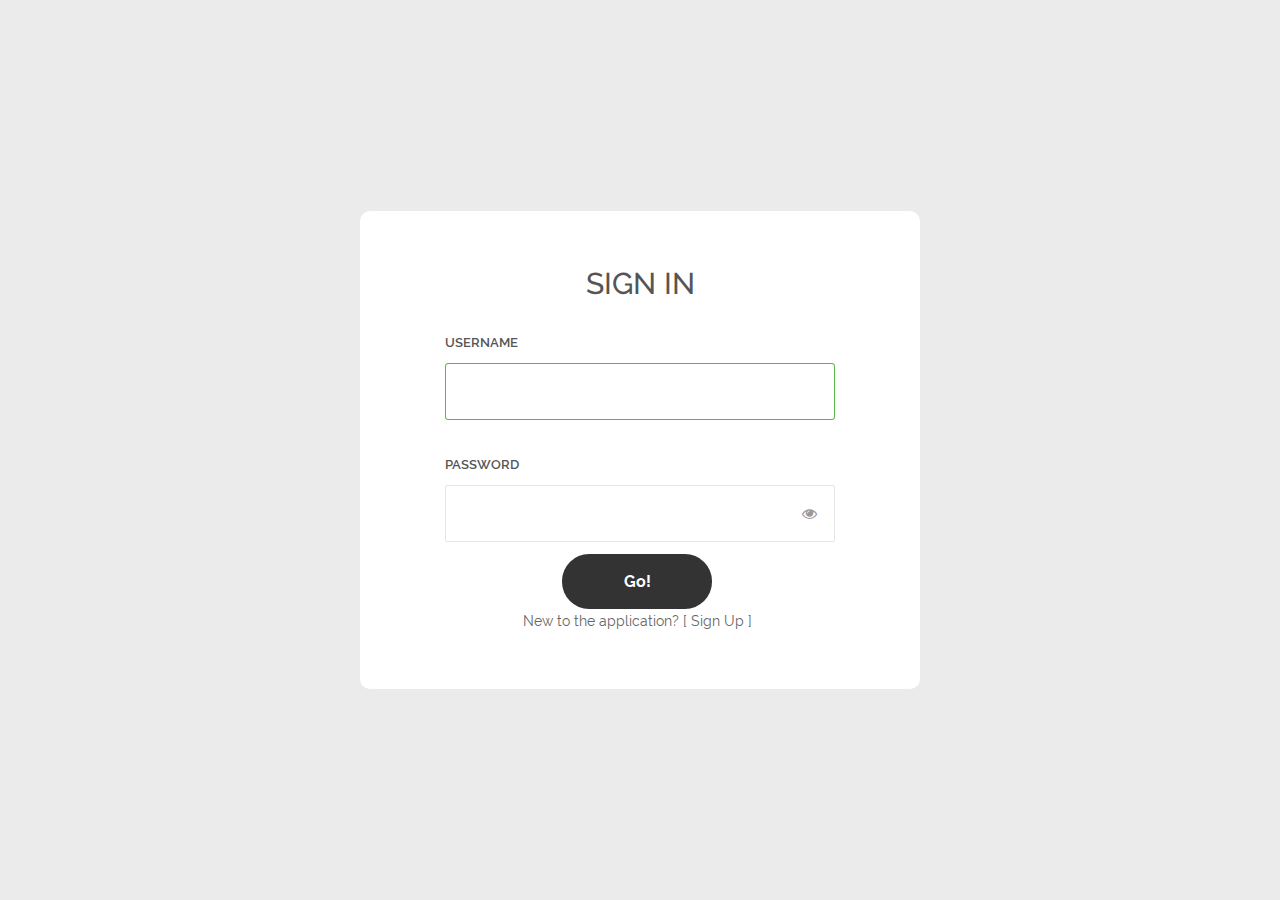
<file: Index.html>
<!DOCTYPE html>
<html lang="en">
<head>
	<title> Sign In </title>
	<meta charset="UTF-8">
	<meta name="viewport" content="width=device-width, initial-scale=1">
<!--===============================================================================================-->	
	<link rel="icon" type="image/png" href="SignIn/images/icons/favicon.ico"/>
<!--===============================================================================================-->
	<link rel="stylesheet" type="text/css" href="SignIn/vendor/bootstrap/css/bootstrap.min.css">
<!--===============================================================================================-->
	<link rel="stylesheet" type="text/css" href="SignIn/fonts/font-awesome-4.7.0/css/font-awesome.min.css">
<!--===============================================================================================-->
	<link rel="stylesheet" type="text/css" href="SignIn/fonts/Linearicons-Free-v1.0.0/icon-font.min.css">
<!--===============================================================================================-->
	<link rel="stylesheet" type="text/css" href="SignIn/vendor/animate/animate.css">
<!--===============================================================================================-->	
	<link rel="stylesheet" type="text/css" href="SignIn/vendor/css-hamburgers/hamburgers.min.css">
<!--===============================================================================================-->
	<link rel="stylesheet" type="text/css" href="SignIn/vendor/animsition/css/animsition.min.css">
<!--===============================================================================================-->
	<link rel="stylesheet" type="text/css" href="SignIn/vendor/select2/select2.min.css">
<!--===============================================================================================-->	
	<link rel="stylesheet" type="text/css" href="SignIn/vendor/daterangepicker/daterangepicker.css">
<!--===============================================================================================-->
	<link rel="stylesheet" type="text/css" href="SignIn/css/util.css">
	<link rel="stylesheet" type="text/css" href="SignIn/css/main.css">
<!--===============================================================================================-->
</head>
<body>
	<div class="limiter">
		<div class="container-login100">
			<div class="wrap-login100 p-l-85 p-r-85 p-t-55 p-b-55">
				<form class="login100-form validate-form flex-sb flex-w" method = "post" action = "SignIn/SignInForm.php">
					<span class="login100-form-title p-b-32 " style="text-align: center;">
						<span > Sign In </span>
					</span>

					<span class="txt1 p-b-11">
						Username
					</span>
					<div class="wrap-input100 validate-input m-b-36" data-validate = "Username is required">
						<input autofocus class="input100" type="text" name="username" >
						<span class="focus-input100"></span>
					</div>
					
					<span class="txt1 p-b-11">
						Password
					</span>
					<div class="wrap-input100 validate-input m-b-12" data-validate = "Password is required">
						<span class="btn-show-pass">
							<i class="fa fa-eye"></i>
						</span>
						<input class="input100" type="password" name="pass" >
						<span class="focus-input100"></span>
					</div>
					
					<!-- <div class="flex-sb-m w-full p-b-48">
						<div class="contact100-form-checkbox">
							<input class="input-checkbox100" id="ckb1" type="checkbox" name="remember-me">
							<label class="label-checkbox100" for="ckb1">
								Remember me
							</label>
						</div>

						<div>
							<a href="#" class="txt3">
								Forgot Password?
							</a>
						</div>
					</div> -->

					<div class="container-login100-form-btn">
						<button type = "submit" name = "submitted_form" style = "margin-left: 30%;" class="login100-form-btn">
							Go! 
						</button>
					</div>
				</form>
				<a style = "margin-left: 20%;" href = "SignUp/index.html"> New to the application? [ Sign Up ] </a>
			</div>
		</div>
	</div>
	<div id = "dropDownSelect1"></div>
	
<!--===============================================================================================-->
	<script src="SignIn/vendor/jquery/jquery-3.2.1.min.js"></script>
<!--===============================================================================================-->
	<script src="SignIn/vendor/animsition/js/animsition.min.js"></script>
<!--===============================================================================================-->
	<script src="SignIn/vendor/bootstrap/js/popper.js"></script>
	<script src="SignIn/vendor/bootstrap/js/bootstrap.min.js"></script>
<!--===============================================================================================-->
	<script src="SignIn/vendor/select2/select2.min.js"></script>
<!--===============================================================================================-->
	<script src="SignIn/vendor/daterangepicker/moment.min.js"></script>
	<script src="SignIn/vendor/daterangepicker/daterangepicker.js"></script>
<!--===============================================================================================-->
	<script src="SignIn/vendor/countdowntime/countdowntime.js"></script>
<!--===============================================================================================-->
	<script src="SignIn/js/main.js"></script>

</body>
</html>
</file>
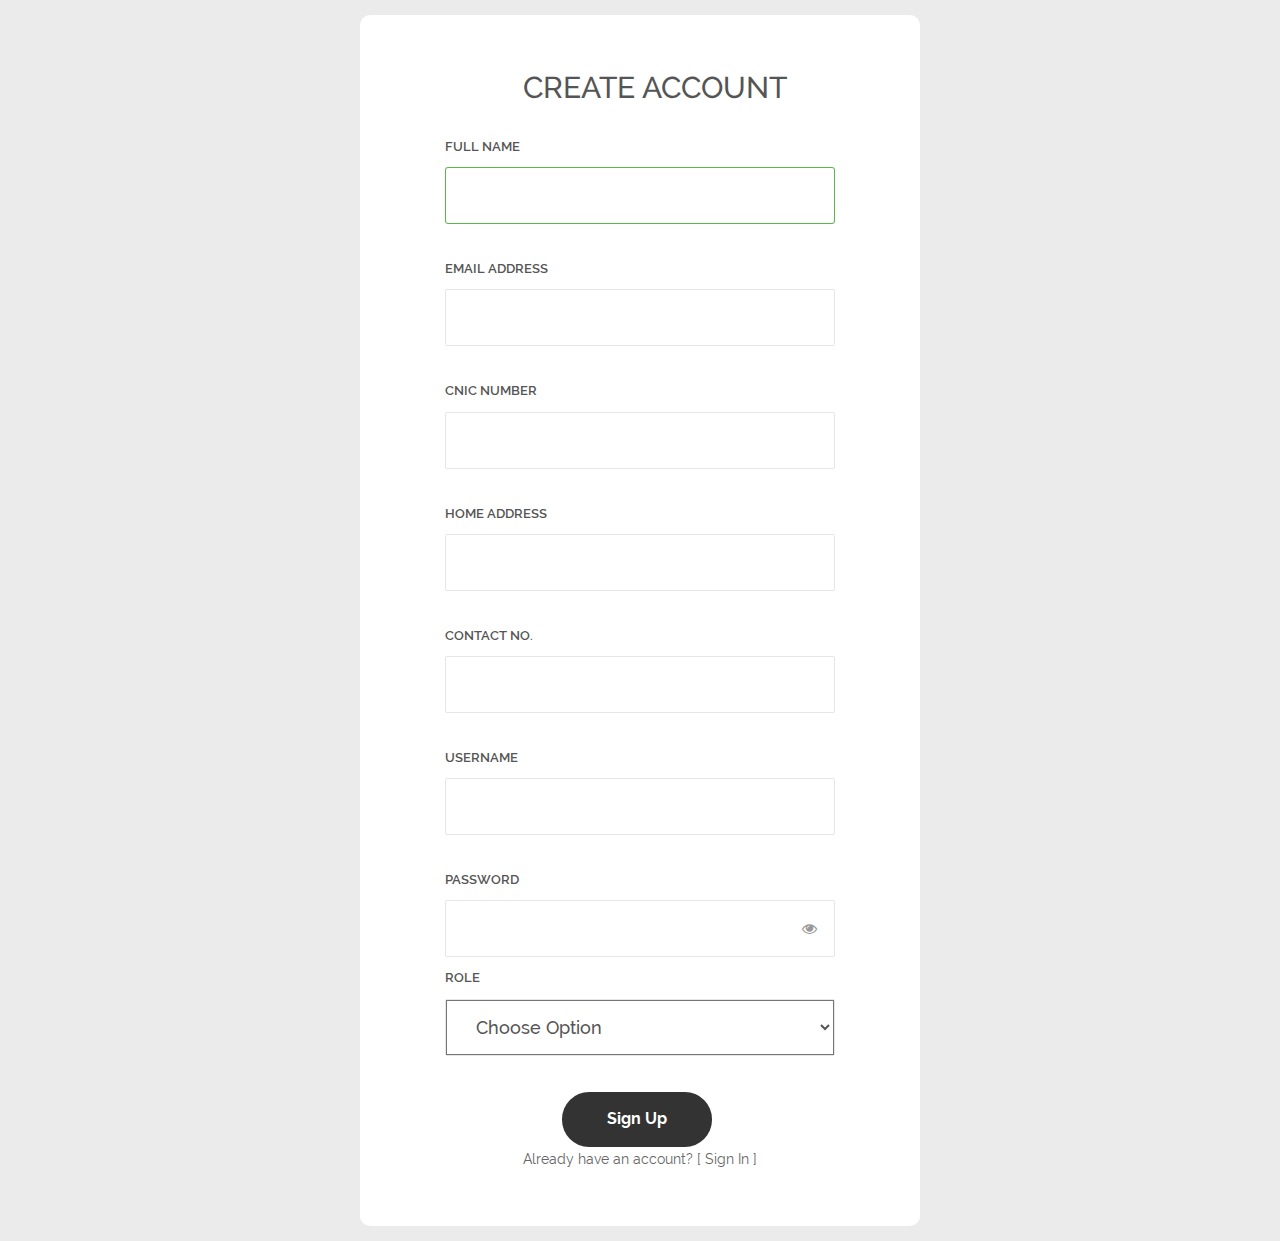
<file: SignUp/index.html>
<!DOCTYPE html>
<html lang = "en">
<head>
	<title> Sign Up </title>
	<meta charset="UTF-8">
	<meta name="viewport" content="width=device-width, initial-scale=1">
<!--===============================================================================================-->	
	<link rel="icon" type="image/png" href="images/icons/favicon.ico"/>
<!--===============================================================================================-->
	<link rel="stylesheet" type="text/css" href="vendor/bootstrap/css/bootstrap.min.css">
<!--===============================================================================================-->
	<link rel="stylesheet" type="text/css" href="fonts/font-awesome-4.7.0/css/font-awesome.min.css">
<!--===============================================================================================-->
	<link rel="stylesheet" type="text/css" href="fonts/Linearicons-Free-v1.0.0/icon-font.min.css">
<!--===============================================================================================-->
	<link rel="stylesheet" type="text/css" href="vendor/animate/animate.css">
<!--===============================================================================================-->	
	<link rel="stylesheet" type="text/css" href="vendor/css-hamburgers/hamburgers.min.css">
<!--===============================================================================================-->
	<link rel="stylesheet" type="text/css" href="vendor/animsition/css/animsition.min.css">
<!--===============================================================================================-->
	<link rel="stylesheet" type="text/css" href="vendor/select2/select2.min.css">
<!--===============================================================================================-->	
	<link rel="stylesheet" type="text/css" href="vendor/daterangepicker/daterangepicker.css">
<!--===============================================================================================-->
	<link rel="stylesheet" type="text/css" href="css/util.css">
	<link rel="stylesheet" type="text/css" href="css/main.css">
<!--===============================================================================================-->
</head>
<body>
	<div class="limiter">
		<div class="container-login100">
			<div class="wrap-login100 p-l-85 p-r-85 p-t-55 p-b-55">
				<form class="login100-form validate-form flex-sb flex-w" method = "post" action = "SignUpForm.php">
					<span class="login100-form-title p-b-32">
						<span style = "margin-left: 20%" > CREATE ACCOUNT </span> <br>
					</span>

					<span class="txt1 p-b-11">
						Full Name
					</span>
					<div class="wrap-input100 validate-input m-b-36" data-validate = "Your full name is required">
						<input autofocus class="input100" type="text" name="user_fullname" >
						<span class="focus-input100"></span>
					</div>

					<span class="txt1 p-b-11">
						Email Address
					</span>
					<div class="wrap-input100 validate-input m-b-36" data-validate = "Your email address is required">
						<input class="input100" type="email" name="user_email" >
						<span class="focus-input100"></span>
					</div>

					<span class="txt1 p-b-11">
						CNIC Number
					</span>
					<div class="wrap-input100 validate-input m-b-36" data-validate = "Your CNIC number is required">
						<input class="input100" type="text" name="user_cnic" >
						<span class="focus-input100"></span>
					</div>

					<span class="txt1 p-b-11">
						Home Address
					</span>
					<div class="wrap-input100 validate-input m-b-36" data-validate = "Your home address is required">
						<input class="input100" type="text" name="user_home" >
						<span class="focus-input100"></span>
					</div>

					<span class="txt1 p-b-11">
						Contact No.
					</span>
					<div class="wrap-input100 validate-input m-b-36" data-validate = "Contact Number is required">
						<input class="input100" type="text" name="user_contact" >
						<span class="focus-input100"></span>
					</div>

					<span class="txt1 p-b-11">
						Username
					</span>
					<div class="wrap-input100 validate-input m-b-36" data-validate = "Unique username is required">
						<input class="input100" type="text" name="user_username" >
						<span class="focus-input100"></span>
					</div>

					<span class="txt1 p-b-11">
						Password
					</span>
					<div class="wrap-input100 validate-input m-b-12" data-validate = "A password is required">
						<span class="btn-show-pass">
							<i class="fa fa-eye"></i>
						</span>
						<input class="input100" type="password" name="user_password" >
						<span class="focus-input100"></span>
					</div>

					<span class="txt1 p-b-11">
						Role
					</span>
					<div class="wrap-input100 validate-input m-b-36" data-validate = "Your Role is required">
						<select class = "input100" name = "user_role">
							<option selected disabled hidden> Choose Option </option>
							<option value = "Admin"> Admin </option>
							<option value = "Staff"> Staff </option>
							<option value = "Residential"> Customer -> Residential </option>
							<option value = "Commercial"> Customer -> Commercial </option>
							<option value = "Industrial"> Customer -> Industrial </option>
						</select>
					</div>
					
					<div class="container-login100-form-btn">
						<button type = "submit" style = "margin-left: 30%;" class="login100-form-btn" name = "submitted_form">
							Sign Up
						</button>
					</div>
				</form>
				<a style = "margin-left: 20%;" href = "../"> Already have an account? [ Sign In ] </a>
			</div>
		</div>
	</div>
	<div id="dropDownSelect1"></div>
	
<!--===============================================================================================-->
	<script src="vendor/jquery/jquery-3.2.1.min.js"></script>
<!--===============================================================================================-->
	<script src="vendor/animsition/js/animsition.min.js"></script>
<!--===============================================================================================-->
	<script src="vendor/bootstrap/js/popper.js"></script>
	<script src="vendor/bootstrap/js/bootstrap.min.js"></script>
<!--===============================================================================================-->
	<script src="vendor/select2/select2.min.js"></script>
<!--===============================================================================================-->
	<script src="vendor/daterangepicker/moment.min.js"></script>
	<script src="vendor/daterangepicker/daterangepicker.js"></script>
<!--===============================================================================================-->
	<script src="vendor/countdowntime/countdowntime.js"></script>
<!--===============================================================================================-->
	<script src="js/main.js"></script>

</body>
</html>
</file>
<file: SignIn/vendor/daterangepicker/daterangepicker.css>
.daterangepicker {
  position: absolute;
  color: inherit;
  background-color: #fff;
  border-radius: 4px;
  width: 278px;
  padding: 4px;
  margin-top: 1px;
  top: 100px;
  left: 20px;
  /* Calendars */ }
  .daterangepicker:before, .daterangepicker:after {
    position: absolute;
    display: inline-block;
    border-bottom-color: rgba(0, 0, 0, 0.2);
    content: ''; }
  .daterangepicker:before {
    top: -7px;
    border-right: 7px solid transparent;
    border-left: 7px solid transparent;
    border-bottom: 7px solid #ccc; }
  .daterangepicker:after {
    top: -6px;
    border-right: 6px solid transparent;
    border-bottom: 6px solid #fff;
    border-left: 6px solid transparent; }
  .daterangepicker.opensleft:before {
    right: 9px; }
  .daterangepicker.opensleft:after {
    right: 10px; }
  .daterangepicker.openscenter:before {
    left: 0;
    right: 0;
    width: 0;
    margin-left: auto;
    margin-right: auto; }
  .daterangepicker.openscenter:after {
    left: 0;
    right: 0;
    width: 0;
    margin-left: auto;
    margin-right: auto; }
  .daterangepicker.opensright:before {
    left: 9px; }
  .daterangepicker.opensright:after {
    left: 10px; }
  .daterangepicker.dropup {
    margin-top: -5px; }
    .daterangepicker.dropup:before {
      top: initial;
      bottom: -7px;
      border-bottom: initial;
      border-top: 7px solid #ccc; }
    .daterangepicker.dropup:after {
      top: initial;
      bottom: -6px;
      border-bottom: initial;
      border-top: 6px solid #fff; }
  .daterangepicker.dropdown-menu {
    max-width: none;
    z-index: 3001; }
  .daterangepicker.single .ranges, .daterangepicker.single .calendar {
    float: none; }
  .daterangepicker.show-calendar .calendar {
    display: block; }
  .daterangepicker .calendar {
    display: none;
    max-width: 270px;
    margin: 4px; }
    .daterangepicker .calendar.single .calendar-table {
      border: none; }
    .daterangepicker .calendar th, .daterangepicker .calendar td {
      white-space: nowrap;
      text-align: center;
      min-width: 32px; }
  .daterangepicker .calendar-table {
    border: 1px solid #fff;
    padding: 4px;
    border-radius: 4px;
    background-color: #fff; }
  .daterangepicker table {
    width: 100%;
    margin: 0; }
  .daterangepicker td, .daterangepicker th {
    text-align: center;
    width: 20px;
    height: 20px;
    border-radius: 4px;
    border: 1px solid transparent;
    white-space: nowrap;
    cursor: pointer; }
    .daterangepicker td.available:hover, .daterangepicker th.available:hover {
      background-color: #eee;
      border-color: transparent;
      color: inherit; }
    .daterangepicker td.week, .daterangepicker th.week {
      font-size: 80%;
      color: #ccc; }
  .daterangepicker td.off, .daterangepicker td.off.in-range, .daterangepicker td.off.start-date, .daterangepicker td.off.end-date {
    background-color: #fff;
    border-color: transparent;
    color: #999; }
  .daterangepicker td.in-range {
    background-color: #ebf4f8;
    border-color: transparent;
    color: #000;
    border-radius: 0; }
  .daterangepicker td.start-date {
    border-radius: 4px 0 0 4px; }
  .daterangepicker td.end-date {
    border-radius: 0 4px 4px 0; }
  .daterangepicker td.start-date.end-date {
    border-radius: 4px; }
  .daterangepicker td.active, .daterangepicker td.active:hover {
    background-color: #357ebd;
    border-color: transparent;
    color: #fff; }
  .daterangepicker th.month {
    width: auto; }
  .daterangepicker td.disabled, .daterangepicker option.disabled {
    color: #999;
    cursor: not-allowed;
    text-decoration: line-through; }
  .daterangepicker select.monthselect, .daterangepicker select.yearselect {
    font-size: 12px;
    padding: 1px;
    height: auto;
    margin: 0;
    cursor: default; }
  .daterangepicker select.monthselect {
    margin-right: 2%;
    width: 56%; }
  .daterangepicker select.yearselect {
    width: 40%; }
  .daterangepicker select.hourselect, .daterangepicker select.minuteselect, .daterangepicker select.secondselect, .daterangepicker select.ampmselect {
    width: 50px;
    margin-bottom: 0; }
  .daterangepicker .input-mini {
    border: 1px solid #ccc;
    border-radius: 4px;
    color: #555;
    height: 30px;
    line-height: 30px;
    display: block;
    vertical-align: middle;
    margin: 0 0 5px 0;
    padding: 0 6px 0 28px;
    width: 100%; }
    .daterangepicker .input-mini.active {
      border: 1px solid #08c;
      border-radius: 4px; }
  .daterangepicker .daterangepicker_input {
    position: relative; }
    .daterangepicker .daterangepicker_input i {
      position: absolute;
      left: 8px;
      top: 8px; }
  .daterangepicker.rtl .input-mini {
    padding-right: 28px;
    padding-left: 6px; }
  .daterangepicker.rtl .daterangepicker_input i {
    left: auto;
    right: 8px; }
  .daterangepicker .calendar-time {
    text-align: center;
    margin: 5px auto;
    line-height: 30px;
    position: relative;
    padding-left: 28px; }
    .daterangepicker .calendar-time select.disabled {
      color: #ccc;
      cursor: not-allowed; }

.ranges {
  font-size: 11px;
  float: none;
  margin: 4px;
  text-align: left; }
  .ranges ul {
    list-style: none;
    margin: 0 auto;
    padding: 0;
    width: 100%; }
  .ranges li {
    font-size: 13px;
    background-color: #f5f5f5;
    border: 1px solid #f5f5f5;
    border-radius: 4px;
    color: #08c;
    padding: 3px 12px;
    margin-bottom: 8px;
    cursor: pointer; }
    .ranges li:hover {
      background-color: #08c;
      border: 1px solid #08c;
      color: #fff; }
    .ranges li.active {
      background-color: #08c;
      border: 1px solid #08c;
      color: #fff; }

/*  Larger Screen Styling */
@media (min-width: 564px) {
  .daterangepicker {
    width: auto; }
    .daterangepicker .ranges ul {
      width: 160px; }
    .daterangepicker.single .ranges ul {
      width: 100%; }
    .daterangepicker.single .calendar.left {
      clear: none; }
    .daterangepicker.single.ltr .ranges, .daterangepicker.single.ltr .calendar {
      float: left; }
    .daterangepicker.single.rtl .ranges, .daterangepicker.single.rtl .calendar {
      float: right; }
    .daterangepicker.ltr {
      direction: ltr;
      text-align: left; }
      .daterangepicker.ltr .calendar.left {
        clear: left;
        margin-right: 0; }
        .daterangepicker.ltr .calendar.left .calendar-table {
          border-right: none;
          border-top-right-radius: 0;
          border-bottom-right-radius: 0; }
      .daterangepicker.ltr .calendar.right {
        margin-left: 0; }
        .daterangepicker.ltr .calendar.right .calendar-table {
          border-left: none;
          border-top-left-radius: 0;
          border-bottom-left-radius: 0; }
      .daterangepicker.ltr .left .daterangepicker_input {
        padding-right: 12px; }
      .daterangepicker.ltr .calendar.left .calendar-table {
        padding-right: 12px; }
      .daterangepicker.ltr .ranges, .daterangepicker.ltr .calendar {
        float: left; }
    .daterangepicker.rtl {
      direction: rtl;
      text-align: right; }
      .daterangepicker.rtl .calendar.left {
        clear: right;
        margin-left: 0; }
        .daterangepicker.rtl .calendar.left .calendar-table {
          border-left: none;
          border-top-left-radius: 0;
          border-bottom-left-radius: 0; }
      .daterangepicker.rtl .calendar.right {
        margin-right: 0; }
        .daterangepicker.rtl .calendar.right .calendar-table {
          border-right: none;
          border-top-right-radius: 0;
          border-bottom-right-radius: 0; }
      .daterangepicker.rtl .left .daterangepicker_input {
        padding-left: 12px; }
      .daterangepicker.rtl .calendar.left .calendar-table {
        padding-left: 12px; }
      .daterangepicker.rtl .ranges, .daterangepicker.rtl .calendar {
        text-align: right;
        float: right; } }
@media (min-width: 730px) {
  .daterangepicker .ranges {
    width: auto; }
  .daterangepicker.ltr .ranges {
    float: left; }
  .daterangepicker.rtl .ranges {
    float: right; }
  .daterangepicker .calendar.left {
    clear: none !important; } }
</file>
<file: SignIn/css/util.css>
/*[ FONT SIZE ]
///////////////////////////////////////////////////////////
*/
.fs-1 {font-size: 1px;}
.fs-2 {font-size: 2px;}
.fs-3 {font-size: 3px;}
.fs-4 {font-size: 4px;}
.fs-5 {font-size: 5px;}
.fs-6 {font-size: 6px;}
.fs-7 {font-size: 7px;}
.fs-8 {font-size: 8px;}
.fs-9 {font-size: 9px;}
.fs-10 {font-size: 10px;}
.fs-11 {font-size: 11px;}
.fs-12 {font-size: 12px;}
.fs-13 {font-size: 13px;}
.fs-14 {font-size: 14px;}
.fs-15 {font-size: 15px;}
.fs-16 {font-size: 16px;}
.fs-17 {font-size: 17px;}
.fs-18 {font-size: 18px;}
.fs-19 {font-size: 19px;}
.fs-20 {font-size: 20px;}
.fs-21 {font-size: 21px;}
.fs-22 {font-size: 22px;}
.fs-23 {font-size: 23px;}
.fs-24 {font-size: 24px;}
.fs-25 {font-size: 25px;}
.fs-26 {font-size: 26px;}
.fs-27 {font-size: 27px;}
.fs-28 {font-size: 28px;}
.fs-29 {font-size: 29px;}
.fs-30 {font-size: 30px;}
.fs-31 {font-size: 31px;}
.fs-32 {font-size: 32px;}
.fs-33 {font-size: 33px;}
.fs-34 {font-size: 34px;}
.fs-35 {font-size: 35px;}
.fs-36 {font-size: 36px;}
.fs-37 {font-size: 37px;}
.fs-38 {font-size: 38px;}
.fs-39 {font-size: 39px;}
.fs-40 {font-size: 40px;}
.fs-41 {font-size: 41px;}
.fs-42 {font-size: 42px;}
.fs-43 {font-size: 43px;}
.fs-44 {font-size: 44px;}
.fs-45 {font-size: 45px;}
.fs-46 {font-size: 46px;}
.fs-47 {font-size: 47px;}
.fs-48 {font-size: 48px;}
.fs-49 {font-size: 49px;}
.fs-50 {font-size: 50px;}
.fs-51 {font-size: 51px;}
.fs-52 {font-size: 52px;}
.fs-53 {font-size: 53px;}
.fs-54 {font-size: 54px;}
.fs-55 {font-size: 55px;}
.fs-56 {font-size: 56px;}
.fs-57 {font-size: 57px;}
.fs-58 {font-size: 58px;}
.fs-59 {font-size: 59px;}
.fs-60 {font-size: 60px;}
.fs-61 {font-size: 61px;}
.fs-62 {font-size: 62px;}
.fs-63 {font-size: 63px;}
.fs-64 {font-size: 64px;}
.fs-65 {font-size: 65px;}
.fs-66 {font-size: 66px;}
.fs-67 {font-size: 67px;}
.fs-68 {font-size: 68px;}
.fs-69 {font-size: 69px;}
.fs-70 {font-size: 70px;}
.fs-71 {font-size: 71px;}
.fs-72 {font-size: 72px;}
.fs-73 {font-size: 73px;}
.fs-74 {font-size: 74px;}
.fs-75 {font-size: 75px;}
.fs-76 {font-size: 76px;}
.fs-77 {font-size: 77px;}
.fs-78 {font-size: 78px;}
.fs-79 {font-size: 79px;}
.fs-80 {font-size: 80px;}
.fs-81 {font-size: 81px;}
.fs-82 {font-size: 82px;}
.fs-83 {font-size: 83px;}
.fs-84 {font-size: 84px;}
.fs-85 {font-size: 85px;}
.fs-86 {font-size: 86px;}
.fs-87 {font-size: 87px;}
.fs-88 {font-size: 88px;}
.fs-89 {font-size: 89px;}
.fs-90 {font-size: 90px;}
.fs-91 {font-size: 91px;}
.fs-92 {font-size: 92px;}
.fs-93 {font-size: 93px;}
.fs-94 {font-size: 94px;}
.fs-95 {font-size: 95px;}
.fs-96 {font-size: 96px;}
.fs-97 {font-size: 97px;}
.fs-98 {font-size: 98px;}
.fs-99 {font-size: 99px;}
.fs-100 {font-size: 100px;}
.fs-101 {font-size: 101px;}
.fs-102 {font-size: 102px;}
.fs-103 {font-size: 103px;}
.fs-104 {font-size: 104px;}
.fs-105 {font-size: 105px;}
.fs-106 {font-size: 106px;}
.fs-107 {font-size: 107px;}
.fs-108 {font-size: 108px;}
.fs-109 {font-size: 109px;}
.fs-110 {font-size: 110px;}
.fs-111 {font-size: 111px;}
.fs-112 {font-size: 112px;}
.fs-113 {font-size: 113px;}
.fs-114 {font-size: 114px;}
.fs-115 {font-size: 115px;}
.fs-116 {font-size: 116px;}
.fs-117 {font-size: 117px;}
.fs-118 {font-size: 118px;}
.fs-119 {font-size: 119px;}
.fs-120 {font-size: 120px;}
.fs-121 {font-size: 121px;}
.fs-122 {font-size: 122px;}
.fs-123 {font-size: 123px;}
.fs-124 {font-size: 124px;}
.fs-125 {font-size: 125px;}
.fs-126 {font-size: 126px;}
.fs-127 {font-size: 127px;}
.fs-128 {font-size: 128px;}
.fs-129 {font-size: 129px;}
.fs-130 {font-size: 130px;}
.fs-131 {font-size: 131px;}
.fs-132 {font-size: 132px;}
.fs-133 {font-size: 133px;}
.fs-134 {font-size: 134px;}
.fs-135 {font-size: 135px;}
.fs-136 {font-size: 136px;}
.fs-137 {font-size: 137px;}
.fs-138 {font-size: 138px;}
.fs-139 {font-size: 139px;}
.fs-140 {font-size: 140px;}
.fs-141 {font-size: 141px;}
.fs-142 {font-size: 142px;}
.fs-143 {font-size: 143px;}
.fs-144 {font-size: 144px;}
.fs-145 {font-size: 145px;}
.fs-146 {font-size: 146px;}
.fs-147 {font-size: 147px;}
.fs-148 {font-size: 148px;}
.fs-149 {font-size: 149px;}
.fs-150 {font-size: 150px;}
.fs-151 {font-size: 151px;}
.fs-152 {font-size: 152px;}
.fs-153 {font-size: 153px;}
.fs-154 {font-size: 154px;}
.fs-155 {font-size: 155px;}
.fs-156 {font-size: 156px;}
.fs-157 {font-size: 157px;}
.fs-158 {font-size: 158px;}
.fs-159 {font-size: 159px;}
.fs-160 {font-size: 160px;}
.fs-161 {font-size: 161px;}
.fs-162 {font-size: 162px;}
.fs-163 {font-size: 163px;}
.fs-164 {font-size: 164px;}
.fs-165 {font-size: 165px;}
.fs-166 {font-size: 166px;}
.fs-167 {font-size: 167px;}
.fs-168 {font-size: 168px;}
.fs-169 {font-size: 169px;}
.fs-170 {font-size: 170px;}
.fs-171 {font-size: 171px;}
.fs-172 {font-size: 172px;}
.fs-173 {font-size: 173px;}
.fs-174 {font-size: 174px;}
.fs-175 {font-size: 175px;}
.fs-176 {font-size: 176px;}
.fs-177 {font-size: 177px;}
.fs-178 {font-size: 178px;}
.fs-179 {font-size: 179px;}
.fs-180 {font-size: 180px;}
.fs-181 {font-size: 181px;}
.fs-182 {font-size: 182px;}
.fs-183 {font-size: 183px;}
.fs-184 {font-size: 184px;}
.fs-185 {font-size: 185px;}
.fs-186 {font-size: 186px;}
.fs-187 {font-size: 187px;}
.fs-188 {font-size: 188px;}
.fs-189 {font-size: 189px;}
.fs-190 {font-size: 190px;}
.fs-191 {font-size: 191px;}
.fs-192 {font-size: 192px;}
.fs-193 {font-size: 193px;}
.fs-194 {font-size: 194px;}
.fs-195 {font-size: 195px;}
.fs-196 {font-size: 196px;}
.fs-197 {font-size: 197px;}
.fs-198 {font-size: 198px;}
.fs-199 {font-size: 199px;}
.fs-200 {font-size: 200px;}

/*[ PADDING ]
///////////////////////////////////////////////////////////
*/
.p-t-0 {padding-top: 0px;}
.p-t-1 {padding-top: 1px;}
.p-t-2 {padding-top: 2px;}
.p-t-3 {padding-top: 3px;}
.p-t-4 {padding-top: 4px;}
.p-t-5 {padding-top: 5px;}
.p-t-6 {padding-top: 6px;}
.p-t-7 {padding-top: 7px;}
.p-t-8 {padding-top: 8px;}
.p-t-9 {padding-top: 9px;}
.p-t-10 {padding-top: 10px;}
.p-t-11 {padding-top: 11px;}
.p-t-12 {padding-top: 12px;}
.p-t-13 {padding-top: 13px;}
.p-t-14 {padding-top: 14px;}
.p-t-15 {padding-top: 15px;}
.p-t-16 {padding-top: 16px;}
.p-t-17 {padding-top: 17px;}
.p-t-18 {padding-top: 18px;}
.p-t-19 {padding-top: 19px;}
.p-t-20 {padding-top: 20px;}
.p-t-21 {padding-top: 21px;}
.p-t-22 {padding-top: 22px;}
.p-t-23 {padding-top: 23px;}
.p-t-24 {padding-top: 24px;}
.p-t-25 {padding-top: 25px;}
.p-t-26 {padding-top: 26px;}
.p-t-27 {padding-top: 27px;}
.p-t-28 {padding-top: 28px;}
.p-t-29 {padding-top: 29px;}
.p-t-30 {padding-top: 30px;}
.p-t-31 {padding-top: 31px;}
.p-t-32 {padding-top: 32px;}
.p-t-33 {padding-top: 33px;}
.p-t-34 {padding-top: 34px;}
.p-t-35 {padding-top: 35px;}
.p-t-36 {padding-top: 36px;}
.p-t-37 {padding-top: 37px;}
.p-t-38 {padding-top: 38px;}
.p-t-39 {padding-top: 39px;}
.p-t-40 {padding-top: 40px;}
.p-t-41 {padding-top: 41px;}
.p-t-42 {padding-top: 42px;}
.p-t-43 {padding-top: 43px;}
.p-t-44 {padding-top: 44px;}
.p-t-45 {padding-top: 45px;}
.p-t-46 {padding-top: 46px;}
.p-t-47 {padding-top: 47px;}
.p-t-48 {padding-top: 48px;}
.p-t-49 {padding-top: 49px;}
.p-t-50 {padding-top: 50px;}
.p-t-51 {padding-top: 51px;}
.p-t-52 {padding-top: 52px;}
.p-t-53 {padding-top: 53px;}
.p-t-54 {padding-top: 54px;}
.p-t-55 {padding-top: 55px;}
.p-t-56 {padding-top: 56px;}
.p-t-57 {padding-top: 57px;}
.p-t-58 {padding-top: 58px;}
.p-t-59 {padding-top: 59px;}
.p-t-60 {padding-top: 60px;}
.p-t-61 {padding-top: 61px;}
.p-t-62 {padding-top: 62px;}
.p-t-63 {padding-top: 63px;}
.p-t-64 {padding-top: 64px;}
.p-t-65 {padding-top: 65px;}
.p-t-66 {padding-top: 66px;}
.p-t-67 {padding-top: 67px;}
.p-t-68 {padding-top: 68px;}
.p-t-69 {padding-top: 69px;}
.p-t-70 {padding-top: 70px;}
.p-t-71 {padding-top: 71px;}
.p-t-72 {padding-top: 72px;}
.p-t-73 {padding-top: 73px;}
.p-t-74 {padding-top: 74px;}
.p-t-75 {padding-top: 75px;}
.p-t-76 {padding-top: 76px;}
.p-t-77 {padding-top: 77px;}
.p-t-78 {padding-top: 78px;}
.p-t-79 {padding-top: 79px;}
.p-t-80 {padding-top: 80px;}
.p-t-81 {padding-top: 81px;}
.p-t-82 {padding-top: 82px;}
.p-t-83 {padding-top: 83px;}
.p-t-84 {padding-top: 84px;}
.p-t-85 {padding-top: 85px;}
.p-t-86 {padding-top: 86px;}
.p-t-87 {padding-top: 87px;}
.p-t-88 {padding-top: 88px;}
.p-t-89 {padding-top: 89px;}
.p-t-90 {padding-top: 90px;}
.p-t-91 {padding-top: 91px;}
.p-t-92 {padding-top: 92px;}
.p-t-93 {padding-top: 93px;}
.p-t-94 {padding-top: 94px;}
.p-t-95 {padding-top: 95px;}
.p-t-96 {padding-top: 96px;}
.p-t-97 {padding-top: 97px;}
.p-t-98 {padding-top: 98px;}
.p-t-99 {padding-top: 99px;}
.p-t-100 {padding-top: 100px;}
.p-t-101 {padding-top: 101px;}
.p-t-102 {padding-top: 102px;}
.p-t-103 {padding-top: 103px;}
.p-t-104 {padding-top: 104px;}
.p-t-105 {padding-top: 105px;}
.p-t-106 {padding-top: 106px;}
.p-t-107 {padding-top: 107px;}
.p-t-108 {padding-top: 108px;}
.p-t-109 {padding-top: 109px;}
.p-t-110 {padding-top: 110px;}
.p-t-111 {padding-top: 111px;}
.p-t-112 {padding-top: 112px;}
.p-t-113 {padding-top: 113px;}
.p-t-114 {padding-top: 114px;}
.p-t-115 {padding-top: 115px;}
.p-t-116 {padding-top: 116px;}
.p-t-117 {padding-top: 117px;}
.p-t-118 {padding-top: 118px;}
.p-t-119 {padding-top: 119px;}
.p-t-120 {padding-top: 120px;}
.p-t-121 {padding-top: 121px;}
.p-t-122 {padding-top: 122px;}
.p-t-123 {padding-top: 123px;}
.p-t-124 {padding-top: 124px;}
.p-t-125 {padding-top: 125px;}
.p-t-126 {padding-top: 126px;}
.p-t-127 {padding-top: 127px;}
.p-t-128 {padding-top: 128px;}
.p-t-129 {padding-top: 129px;}
.p-t-130 {padding-top: 130px;}
.p-t-131 {padding-top: 131px;}
.p-t-132 {padding-top: 132px;}
.p-t-133 {padding-top: 133px;}
.p-t-134 {padding-top: 134px;}
.p-t-135 {padding-top: 135px;}
.p-t-136 {padding-top: 136px;}
.p-t-137 {padding-top: 137px;}
.p-t-138 {padding-top: 138px;}
.p-t-139 {padding-top: 139px;}
.p-t-140 {padding-top: 140px;}
.p-t-141 {padding-top: 141px;}
.p-t-142 {padding-top: 142px;}
.p-t-143 {padding-top: 143px;}
.p-t-144 {padding-top: 144px;}
.p-t-145 {padding-top: 145px;}
.p-t-146 {padding-top: 146px;}
.p-t-147 {padding-top: 147px;}
.p-t-148 {padding-top: 148px;}
.p-t-149 {padding-top: 149px;}
.p-t-150 {padding-top: 150px;}
.p-t-151 {padding-top: 151px;}
.p-t-152 {padding-top: 152px;}
.p-t-153 {padding-top: 153px;}
.p-t-154 {padding-top: 154px;}
.p-t-155 {padding-top: 155px;}
.p-t-156 {padding-top: 156px;}
.p-t-157 {padding-top: 157px;}
.p-t-158 {padding-top: 158px;}
.p-t-159 {padding-top: 159px;}
.p-t-160 {padding-top: 160px;}
.p-t-161 {padding-top: 161px;}
.p-t-162 {padding-top: 162px;}
.p-t-163 {padding-top: 163px;}
.p-t-164 {padding-top: 164px;}
.p-t-165 {padding-top: 165px;}
.p-t-166 {padding-top: 166px;}
.p-t-167 {padding-top: 167px;}
.p-t-168 {padding-top: 168px;}
.p-t-169 {padding-top: 169px;}
.p-t-170 {padding-top: 170px;}
.p-t-171 {padding-top: 171px;}
.p-t-172 {padding-top: 172px;}
.p-t-173 {padding-top: 173px;}
.p-t-174 {padding-top: 174px;}
.p-t-175 {padding-top: 175px;}
.p-t-176 {padding-top: 176px;}
.p-t-177 {padding-top: 177px;}
.p-t-178 {padding-top: 178px;}
.p-t-179 {padding-top: 179px;}
.p-t-180 {padding-top: 180px;}
.p-t-181 {padding-top: 181px;}
.p-t-182 {padding-top: 182px;}
.p-t-183 {padding-top: 183px;}
.p-t-184 {padding-top: 184px;}
.p-t-185 {padding-top: 185px;}
.p-t-186 {padding-top: 186px;}
.p-t-187 {padding-top: 187px;}
.p-t-188 {padding-top: 188px;}
.p-t-189 {padding-top: 189px;}
.p-t-190 {padding-top: 190px;}
.p-t-191 {padding-top: 191px;}
.p-t-192 {padding-top: 192px;}
.p-t-193 {padding-top: 193px;}
.p-t-194 {padding-top: 194px;}
.p-t-195 {padding-top: 195px;}
.p-t-196 {padding-top: 196px;}
.p-t-197 {padding-top: 197px;}
.p-t-198 {padding-top: 198px;}
.p-t-199 {padding-top: 199px;}
.p-t-200 {padding-top: 200px;}
.p-t-201 {padding-top: 201px;}
.p-t-202 {padding-top: 202px;}
.p-t-203 {padding-top: 203px;}
.p-t-204 {padding-top: 204px;}
.p-t-205 {padding-top: 205px;}
.p-t-206 {padding-top: 206px;}
.p-t-207 {padding-top: 207px;}
.p-t-208 {padding-top: 208px;}
.p-t-209 {padding-top: 209px;}
.p-t-210 {padding-top: 210px;}
.p-t-211 {padding-top: 211px;}
.p-t-212 {padding-top: 212px;}
.p-t-213 {padding-top: 213px;}
.p-t-214 {padding-top: 214px;}
.p-t-215 {padding-top: 215px;}
.p-t-216 {padding-top: 216px;}
.p-t-217 {padding-top: 217px;}
.p-t-218 {padding-top: 218px;}
.p-t-219 {padding-top: 219px;}
.p-t-220 {padding-top: 220px;}
.p-t-221 {padding-top: 221px;}
.p-t-222 {padding-top: 222px;}
.p-t-223 {padding-top: 223px;}
.p-t-224 {padding-top: 224px;}
.p-t-225 {padding-top: 225px;}
.p-t-226 {padding-top: 226px;}
.p-t-227 {padding-top: 227px;}
.p-t-228 {padding-top: 228px;}
.p-t-229 {padding-top: 229px;}
.p-t-230 {padding-top: 230px;}
.p-t-231 {padding-top: 231px;}
.p-t-232 {padding-top: 232px;}
.p-t-233 {padding-top: 233px;}
.p-t-234 {padding-top: 234px;}
.p-t-235 {padding-top: 235px;}
.p-t-236 {padding-top: 236px;}
.p-t-237 {padding-top: 237px;}
.p-t-238 {padding-top: 238px;}
.p-t-239 {padding-top: 239px;}
.p-t-240 {padding-top: 240px;}
.p-t-241 {padding-top: 241px;}
.p-t-242 {padding-top: 242px;}
.p-t-243 {padding-top: 243px;}
.p-t-244 {padding-top: 244px;}
.p-t-245 {padding-top: 245px;}
.p-t-246 {padding-top: 246px;}
.p-t-247 {padding-top: 247px;}
.p-t-248 {padding-top: 248px;}
.p-t-249 {padding-top: 249px;}
.p-t-250 {padding-top: 250px;}
.p-b-0 {padding-bottom: 0px;}
.p-b-1 {padding-bottom: 1px;}
.p-b-2 {padding-bottom: 2px;}
.p-b-3 {padding-bottom: 3px;}
.p-b-4 {padding-bottom: 4px;}
.p-b-5 {padding-bottom: 5px;}
.p-b-6 {padding-bottom: 6px;}
.p-b-7 {padding-bottom: 7px;}
.p-b-8 {padding-bottom: 8px;}
.p-b-9 {padding-bottom: 9px;}
.p-b-10 {padding-bottom: 10px;}
.p-b-11 {padding-bottom: 11px;}
.p-b-12 {padding-bottom: 12px;}
.p-b-13 {padding-bottom: 13px;}
.p-b-14 {padding-bottom: 14px;}
.p-b-15 {padding-bottom: 15px;}
.p-b-16 {padding-bottom: 16px;}
.p-b-17 {padding-bottom: 17px;}
.p-b-18 {padding-bottom: 18px;}
.p-b-19 {padding-bottom: 19px;}
.p-b-20 {padding-bottom: 20px;}
.p-b-21 {padding-bottom: 21px;}
.p-b-22 {padding-bottom: 22px;}
.p-b-23 {padding-bottom: 23px;}
.p-b-24 {padding-bottom: 24px;}
.p-b-25 {padding-bottom: 25px;}
.p-b-26 {padding-bottom: 26px;}
.p-b-27 {padding-bottom: 27px;}
.p-b-28 {padding-bottom: 28px;}
.p-b-29 {padding-bottom: 29px;}
.p-b-30 {padding-bottom: 30px;}
.p-b-31 {padding-bottom: 31px;}
.p-b-32 {padding-bottom: 32px;}
.p-b-33 {padding-bottom: 33px;}
.p-b-34 {padding-bottom: 34px;}
.p-b-35 {padding-bottom: 35px;}
.p-b-36 {padding-bottom: 36px;}
.p-b-37 {padding-bottom: 37px;}
.p-b-38 {padding-bottom: 38px;}
.p-b-39 {padding-bottom: 39px;}
.p-b-40 {padding-bottom: 40px;}
.p-b-41 {padding-bottom: 41px;}
.p-b-42 {padding-bottom: 42px;}
.p-b-43 {padding-bottom: 43px;}
.p-b-44 {padding-bottom: 44px;}
.p-b-45 {padding-bottom: 45px;}
.p-b-46 {padding-bottom: 46px;}
.p-b-47 {padding-bottom: 47px;}
.p-b-48 {padding-bottom: 48px;}
.p-b-49 {padding-bottom: 49px;}
.p-b-50 {padding-bottom: 50px;}
.p-b-51 {padding-bottom: 51px;}
.p-b-52 {padding-bottom: 52px;}
.p-b-53 {padding-bottom: 53px;}
.p-b-54 {padding-bottom: 54px;}
.p-b-55 {padding-bottom: 55px;}
.p-b-56 {padding-bottom: 56px;}
.p-b-57 {padding-bottom: 57px;}
.p-b-58 {padding-bottom: 58px;}
.p-b-59 {padding-bottom: 59px;}
.p-b-60 {padding-bottom: 60px;}
.p-b-61 {padding-bottom: 61px;}
.p-b-62 {padding-bottom: 62px;}
.p-b-63 {padding-bottom: 63px;}
.p-b-64 {padding-bottom: 64px;}
.p-b-65 {padding-bottom: 65px;}
.p-b-66 {padding-bottom: 66px;}
.p-b-67 {padding-bottom: 67px;}
.p-b-68 {padding-bottom: 68px;}
.p-b-69 {padding-bottom: 69px;}
.p-b-70 {padding-bottom: 70px;}
.p-b-71 {padding-bottom: 71px;}
.p-b-72 {padding-bottom: 72px;}
.p-b-73 {padding-bottom: 73px;}
.p-b-74 {padding-bottom: 74px;}
.p-b-75 {padding-bottom: 75px;}
.p-b-76 {padding-bottom: 76px;}
.p-b-77 {padding-bottom: 77px;}
.p-b-78 {padding-bottom: 78px;}
.p-b-79 {padding-bottom: 79px;}
.p-b-80 {padding-bottom: 80px;}
.p-b-81 {padding-bottom: 81px;}
.p-b-82 {padding-bottom: 82px;}
.p-b-83 {padding-bottom: 83px;}
.p-b-84 {padding-bottom: 84px;}
.p-b-85 {padding-bottom: 85px;}
.p-b-86 {padding-bottom: 86px;}
.p-b-87 {padding-bottom: 87px;}
.p-b-88 {padding-bottom: 88px;}
.p-b-89 {padding-bottom: 89px;}
.p-b-90 {padding-bottom: 90px;}
.p-b-91 {padding-bottom: 91px;}
.p-b-92 {padding-bottom: 92px;}
.p-b-93 {padding-bottom: 93px;}
.p-b-94 {padding-bottom: 94px;}
.p-b-95 {padding-bottom: 95px;}
.p-b-96 {padding-bottom: 96px;}
.p-b-97 {padding-bottom: 97px;}
.p-b-98 {padding-bottom: 98px;}
.p-b-99 {padding-bottom: 99px;}
.p-b-100 {padding-bottom: 100px;}
.p-b-101 {padding-bottom: 101px;}
.p-b-102 {padding-bottom: 102px;}
.p-b-103 {padding-bottom: 103px;}
.p-b-104 {padding-bottom: 104px;}
.p-b-105 {padding-bottom: 105px;}
.p-b-106 {padding-bottom: 106px;}
.p-b-107 {padding-bottom: 107px;}
.p-b-108 {padding-bottom: 108px;}
.p-b-109 {padding-bottom: 109px;}
.p-b-110 {padding-bottom: 110px;}
.p-b-111 {padding-bottom: 111px;}
.p-b-112 {padding-bottom: 112px;}
.p-b-113 {padding-bottom: 113px;}
.p-b-114 {padding-bottom: 114px;}
.p-b-115 {padding-bottom: 115px;}
.p-b-116 {padding-bottom: 116px;}
.p-b-117 {padding-bottom: 117px;}
.p-b-118 {padding-bottom: 118px;}
.p-b-119 {padding-bottom: 119px;}
.p-b-120 {padding-bottom: 120px;}
.p-b-121 {padding-bottom: 121px;}
.p-b-122 {padding-bottom: 122px;}
.p-b-123 {padding-bottom: 123px;}
.p-b-124 {padding-bottom: 124px;}
.p-b-125 {padding-bottom: 125px;}
.p-b-126 {padding-bottom: 126px;}
.p-b-127 {padding-bottom: 127px;}
.p-b-128 {padding-bottom: 128px;}
.p-b-129 {padding-bottom: 129px;}
.p-b-130 {padding-bottom: 130px;}
.p-b-131 {padding-bottom: 131px;}
.p-b-132 {padding-bottom: 132px;}
.p-b-133 {padding-bottom: 133px;}
.p-b-134 {padding-bottom: 134px;}
.p-b-135 {padding-bottom: 135px;}
.p-b-136 {padding-bottom: 136px;}
.p-b-137 {padding-bottom: 137px;}
.p-b-138 {padding-bottom: 138px;}
.p-b-139 {padding-bottom: 139px;}
.p-b-140 {padding-bottom: 140px;}
.p-b-141 {padding-bottom: 141px;}
.p-b-142 {padding-bottom: 142px;}
.p-b-143 {padding-bottom: 143px;}
.p-b-144 {padding-bottom: 144px;}
.p-b-145 {padding-bottom: 145px;}
.p-b-146 {padding-bottom: 146px;}
.p-b-147 {padding-bottom: 147px;}
.p-b-148 {padding-bottom: 148px;}
.p-b-149 {padding-bottom: 149px;}
.p-b-150 {padding-bottom: 150px;}
.p-b-151 {padding-bottom: 151px;}
.p-b-152 {padding-bottom: 152px;}
.p-b-153 {padding-bottom: 153px;}
.p-b-154 {padding-bottom: 154px;}
.p-b-155 {padding-bottom: 155px;}
.p-b-156 {padding-bottom: 156px;}
.p-b-157 {padding-bottom: 157px;}
.p-b-158 {padding-bottom: 158px;}
.p-b-159 {padding-bottom: 159px;}
.p-b-160 {padding-bottom: 160px;}
.p-b-161 {padding-bottom: 161px;}
.p-b-162 {padding-bottom: 162px;}
.p-b-163 {padding-bottom: 163px;}
.p-b-164 {padding-bottom: 164px;}
.p-b-165 {padding-bottom: 165px;}
.p-b-166 {padding-bottom: 166px;}
.p-b-167 {padding-bottom: 167px;}
.p-b-168 {padding-bottom: 168px;}
.p-b-169 {padding-bottom: 169px;}
.p-b-170 {padding-bottom: 170px;}
.p-b-171 {padding-bottom: 171px;}
.p-b-172 {padding-bottom: 172px;}
.p-b-173 {padding-bottom: 173px;}
.p-b-174 {padding-bottom: 174px;}
.p-b-175 {padding-bottom: 175px;}
.p-b-176 {padding-bottom: 176px;}
.p-b-177 {padding-bottom: 177px;}
.p-b-178 {padding-bottom: 178px;}
.p-b-179 {padding-bottom: 179px;}
.p-b-180 {padding-bottom: 180px;}
.p-b-181 {padding-bottom: 181px;}
.p-b-182 {padding-bottom: 182px;}
.p-b-183 {padding-bottom: 183px;}
.p-b-184 {padding-bottom: 184px;}
.p-b-185 {padding-bottom: 185px;}
.p-b-186 {padding-bottom: 186px;}
.p-b-187 {padding-bottom: 187px;}
.p-b-188 {padding-bottom: 188px;}
.p-b-189 {padding-bottom: 189px;}
.p-b-190 {padding-bottom: 190px;}
.p-b-191 {padding-bottom: 191px;}
.p-b-192 {padding-bottom: 192px;}
.p-b-193 {padding-bottom: 193px;}
.p-b-194 {padding-bottom: 194px;}
.p-b-195 {padding-bottom: 195px;}
.p-b-196 {padding-bottom: 196px;}
.p-b-197 {padding-bottom: 197px;}
.p-b-198 {padding-bottom: 198px;}
.p-b-199 {padding-bottom: 199px;}
.p-b-200 {padding-bottom: 200px;}
.p-b-201 {padding-bottom: 201px;}
.p-b-202 {padding-bottom: 202px;}
.p-b-203 {padding-bottom: 203px;}
.p-b-204 {padding-bottom: 204px;}
.p-b-205 {padding-bottom: 205px;}
.p-b-206 {padding-bottom: 206px;}
.p-b-207 {padding-bottom: 207px;}
.p-b-208 {padding-bottom: 208px;}
.p-b-209 {padding-bottom: 209px;}
.p-b-210 {padding-bottom: 210px;}
.p-b-211 {padding-bottom: 211px;}
.p-b-212 {padding-bottom: 212px;}
.p-b-213 {padding-bottom: 213px;}
.p-b-214 {padding-bottom: 214px;}
.p-b-215 {padding-bottom: 215px;}
.p-b-216 {padding-bottom: 216px;}
.p-b-217 {padding-bottom: 217px;}
.p-b-218 {padding-bottom: 218px;}
.p-b-219 {padding-bottom: 219px;}
.p-b-220 {padding-bottom: 220px;}
.p-b-221 {padding-bottom: 221px;}
.p-b-222 {padding-bottom: 222px;}
.p-b-223 {padding-bottom: 223px;}
.p-b-224 {padding-bottom: 224px;}
.p-b-225 {padding-bottom: 225px;}
.p-b-226 {padding-bottom: 226px;}
.p-b-227 {padding-bottom: 227px;}
.p-b-228 {padding-bottom: 228px;}
.p-b-229 {padding-bottom: 229px;}
.p-b-230 {padding-bottom: 230px;}
.p-b-231 {padding-bottom: 231px;}
.p-b-232 {padding-bottom: 232px;}
.p-b-233 {padding-bottom: 233px;}
.p-b-234 {padding-bottom: 234px;}
.p-b-235 {padding-bottom: 235px;}
.p-b-236 {padding-bottom: 236px;}
.p-b-237 {padding-bottom: 237px;}
.p-b-238 {padding-bottom: 238px;}
.p-b-239 {padding-bottom: 239px;}
.p-b-240 {padding-bottom: 240px;}
.p-b-241 {padding-bottom: 241px;}
.p-b-242 {padding-bottom: 242px;}
.p-b-243 {padding-bottom: 243px;}
.p-b-244 {padding-bottom: 244px;}
.p-b-245 {padding-bottom: 245px;}
.p-b-246 {padding-bottom: 246px;}
.p-b-247 {padding-bottom: 247px;}
.p-b-248 {padding-bottom: 248px;}
.p-b-249 {padding-bottom: 249px;}
.p-b-250 {padding-bottom: 250px;}
.p-l-0 {padding-left: 0px;}
.p-l-1 {padding-left: 1px;}
.p-l-2 {padding-left: 2px;}
.p-l-3 {padding-left: 3px;}
.p-l-4 {padding-left: 4px;}
.p-l-5 {padding-left: 5px;}
.p-l-6 {padding-left: 6px;}
.p-l-7 {padding-left: 7px;}
.p-l-8 {padding-left: 8px;}
.p-l-9 {padding-left: 9px;}
.p-l-10 {padding-left: 10px;}
.p-l-11 {padding-left: 11px;}
.p-l-12 {padding-left: 12px;}
.p-l-13 {padding-left: 13px;}
.p-l-14 {padding-left: 14px;}
.p-l-15 {padding-left: 15px;}
.p-l-16 {padding-left: 16px;}
.p-l-17 {padding-left: 17px;}
.p-l-18 {padding-left: 18px;}
.p-l-19 {padding-left: 19px;}
.p-l-20 {padding-left: 20px;}
.p-l-21 {padding-left: 21px;}
.p-l-22 {padding-left: 22px;}
.p-l-23 {padding-left: 23px;}
.p-l-24 {padding-left: 24px;}
.p-l-25 {padding-left: 25px;}
.p-l-26 {padding-left: 26px;}
.p-l-27 {padding-left: 27px;}
.p-l-28 {padding-left: 28px;}
.p-l-29 {padding-left: 29px;}
.p-l-30 {padding-left: 30px;}
.p-l-31 {padding-left: 31px;}
.p-l-32 {padding-left: 32px;}
.p-l-33 {padding-left: 33px;}
.p-l-34 {padding-left: 34px;}
.p-l-35 {padding-left: 35px;}
.p-l-36 {padding-left: 36px;}
.p-l-37 {padding-left: 37px;}
.p-l-38 {padding-left: 38px;}
.p-l-39 {padding-left: 39px;}
.p-l-40 {padding-left: 40px;}
.p-l-41 {padding-left: 41px;}
.p-l-42 {padding-left: 42px;}
.p-l-43 {padding-left: 43px;}
.p-l-44 {padding-left: 44px;}
.p-l-45 {padding-left: 45px;}
.p-l-46 {padding-left: 46px;}
.p-l-47 {padding-left: 47px;}
.p-l-48 {padding-left: 48px;}
.p-l-49 {padding-left: 49px;}
.p-l-50 {padding-left: 50px;}
.p-l-51 {padding-left: 51px;}
.p-l-52 {padding-left: 52px;}
.p-l-53 {padding-left: 53px;}
.p-l-54 {padding-left: 54px;}
.p-l-55 {padding-left: 55px;}
.p-l-56 {padding-left: 56px;}
.p-l-57 {padding-left: 57px;}
.p-l-58 {padding-left: 58px;}
.p-l-59 {padding-left: 59px;}
.p-l-60 {padding-left: 60px;}
.p-l-61 {padding-left: 61px;}
.p-l-62 {padding-left: 62px;}
.p-l-63 {padding-left: 63px;}
.p-l-64 {padding-left: 64px;}
.p-l-65 {padding-left: 65px;}
.p-l-66 {padding-left: 66px;}
.p-l-67 {padding-left: 67px;}
.p-l-68 {padding-left: 68px;}
.p-l-69 {padding-left: 69px;}
.p-l-70 {padding-left: 70px;}
.p-l-71 {padding-left: 71px;}
.p-l-72 {padding-left: 72px;}
.p-l-73 {padding-left: 73px;}
.p-l-74 {padding-left: 74px;}
.p-l-75 {padding-left: 75px;}
.p-l-76 {padding-left: 76px;}
.p-l-77 {padding-left: 77px;}
.p-l-78 {padding-left: 78px;}
.p-l-79 {padding-left: 79px;}
.p-l-80 {padding-left: 80px;}
.p-l-81 {padding-left: 81px;}
.p-l-82 {padding-left: 82px;}
.p-l-83 {padding-left: 83px;}
.p-l-84 {padding-left: 84px;}
.p-l-85 {padding-left: 85px;}
.p-l-86 {padding-left: 86px;}
.p-l-87 {padding-left: 87px;}
.p-l-88 {padding-left: 88px;}
.p-l-89 {padding-left: 89px;}
.p-l-90 {padding-left: 90px;}
.p-l-91 {padding-left: 91px;}
.p-l-92 {padding-left: 92px;}
.p-l-93 {padding-left: 93px;}
.p-l-94 {padding-left: 94px;}
.p-l-95 {padding-left: 95px;}
.p-l-96 {padding-left: 96px;}
.p-l-97 {padding-left: 97px;}
.p-l-98 {padding-left: 98px;}
.p-l-99 {padding-left: 99px;}
.p-l-100 {padding-left: 100px;}
.p-l-101 {padding-left: 101px;}
.p-l-102 {padding-left: 102px;}
.p-l-103 {padding-left: 103px;}
.p-l-104 {padding-left: 104px;}
.p-l-105 {padding-left: 105px;}
.p-l-106 {padding-left: 106px;}
.p-l-107 {padding-left: 107px;}
.p-l-108 {padding-left: 108px;}
.p-l-109 {padding-left: 109px;}
.p-l-110 {padding-left: 110px;}
.p-l-111 {padding-left: 111px;}
.p-l-112 {padding-left: 112px;}
.p-l-113 {padding-left: 113px;}
.p-l-114 {padding-left: 114px;}
.p-l-115 {padding-left: 115px;}
.p-l-116 {padding-left: 116px;}
.p-l-117 {padding-left: 117px;}
.p-l-118 {padding-left: 118px;}
.p-l-119 {padding-left: 119px;}
.p-l-120 {padding-left: 120px;}
.p-l-121 {padding-left: 121px;}
.p-l-122 {padding-left: 122px;}
.p-l-123 {padding-left: 123px;}
.p-l-124 {padding-left: 124px;}
.p-l-125 {padding-left: 125px;}
.p-l-126 {padding-left: 126px;}
.p-l-127 {padding-left: 127px;}
.p-l-128 {padding-left: 128px;}
.p-l-129 {padding-left: 129px;}
.p-l-130 {padding-left: 130px;}
.p-l-131 {padding-left: 131px;}
.p-l-132 {padding-left: 132px;}
.p-l-133 {padding-left: 133px;}
.p-l-134 {padding-left: 134px;}
.p-l-135 {padding-left: 135px;}
.p-l-136 {padding-left: 136px;}
.p-l-137 {padding-left: 137px;}
.p-l-138 {padding-left: 138px;}
.p-l-139 {padding-left: 139px;}
.p-l-140 {padding-left: 140px;}
.p-l-141 {padding-left: 141px;}
.p-l-142 {padding-left: 142px;}
.p-l-143 {padding-left: 143px;}
.p-l-144 {padding-left: 144px;}
.p-l-145 {padding-left: 145px;}
.p-l-146 {padding-left: 146px;}
.p-l-147 {padding-left: 147px;}
.p-l-148 {padding-left: 148px;}
.p-l-149 {padding-left: 149px;}
.p-l-150 {padding-left: 150px;}
.p-l-151 {padding-left: 151px;}
.p-l-152 {padding-left: 152px;}
.p-l-153 {padding-left: 153px;}
.p-l-154 {padding-left: 154px;}
.p-l-155 {padding-left: 155px;}
.p-l-156 {padding-left: 156px;}
.p-l-157 {padding-left: 157px;}
.p-l-158 {padding-left: 158px;}
.p-l-159 {padding-left: 159px;}
.p-l-160 {padding-left: 160px;}
.p-l-161 {padding-left: 161px;}
.p-l-162 {padding-left: 162px;}
.p-l-163 {padding-left: 163px;}
.p-l-164 {padding-left: 164px;}
.p-l-165 {padding-left: 165px;}
.p-l-166 {padding-left: 166px;}
.p-l-167 {padding-left: 167px;}
.p-l-168 {padding-left: 168px;}
.p-l-169 {padding-left: 169px;}
.p-l-170 {padding-left: 170px;}
.p-l-171 {padding-left: 171px;}
.p-l-172 {padding-left: 172px;}
.p-l-173 {padding-left: 173px;}
.p-l-174 {padding-left: 174px;}
.p-l-175 {padding-left: 175px;}
.p-l-176 {padding-left: 176px;}
.p-l-177 {padding-left: 177px;}
.p-l-178 {padding-left: 178px;}
.p-l-179 {padding-left: 179px;}
.p-l-180 {padding-left: 180px;}
.p-l-181 {padding-left: 181px;}
.p-l-182 {padding-left: 182px;}
.p-l-183 {padding-left: 183px;}
.p-l-184 {padding-left: 184px;}
.p-l-185 {padding-left: 185px;}
.p-l-186 {padding-left: 186px;}
.p-l-187 {padding-left: 187px;}
.p-l-188 {padding-left: 188px;}
.p-l-189 {padding-left: 189px;}
.p-l-190 {padding-left: 190px;}
.p-l-191 {padding-left: 191px;}
.p-l-192 {padding-left: 192px;}
.p-l-193 {padding-left: 193px;}
.p-l-194 {padding-left: 194px;}
.p-l-195 {padding-left: 195px;}
.p-l-196 {padding-left: 196px;}
.p-l-197 {padding-left: 197px;}
.p-l-198 {padding-left: 198px;}
.p-l-199 {padding-left: 199px;}
.p-l-200 {padding-left: 200px;}
.p-l-201 {padding-left: 201px;}
.p-l-202 {padding-left: 202px;}
.p-l-203 {padding-left: 203px;}
.p-l-204 {padding-left: 204px;}
.p-l-205 {padding-left: 205px;}
.p-l-206 {padding-left: 206px;}
.p-l-207 {padding-left: 207px;}
.p-l-208 {padding-left: 208px;}
.p-l-209 {padding-left: 209px;}
.p-l-210 {padding-left: 210px;}
.p-l-211 {padding-left: 211px;}
.p-l-212 {padding-left: 212px;}
.p-l-213 {padding-left: 213px;}
.p-l-214 {padding-left: 214px;}
.p-l-215 {padding-left: 215px;}
.p-l-216 {padding-left: 216px;}
.p-l-217 {padding-left: 217px;}
.p-l-218 {padding-left: 218px;}
.p-l-219 {padding-left: 219px;}
.p-l-220 {padding-left: 220px;}
.p-l-221 {padding-left: 221px;}
.p-l-222 {padding-left: 222px;}
.p-l-223 {padding-left: 223px;}
.p-l-224 {padding-left: 224px;}
.p-l-225 {padding-left: 225px;}
.p-l-226 {padding-left: 226px;}
.p-l-227 {padding-left: 227px;}
.p-l-228 {padding-left: 228px;}
.p-l-229 {padding-left: 229px;}
.p-l-230 {padding-left: 230px;}
.p-l-231 {padding-left: 231px;}
.p-l-232 {padding-left: 232px;}
.p-l-233 {padding-left: 233px;}
.p-l-234 {padding-left: 234px;}
.p-l-235 {padding-left: 235px;}
.p-l-236 {padding-left: 236px;}
.p-l-237 {padding-left: 237px;}
.p-l-238 {padding-left: 238px;}
.p-l-239 {padding-left: 239px;}
.p-l-240 {padding-left: 240px;}
.p-l-241 {padding-left: 241px;}
.p-l-242 {padding-left: 242px;}
.p-l-243 {padding-left: 243px;}
.p-l-244 {padding-left: 244px;}
.p-l-245 {padding-left: 245px;}
.p-l-246 {padding-left: 246px;}
.p-l-247 {padding-left: 247px;}
.p-l-248 {padding-left: 248px;}
.p-l-249 {padding-left: 249px;}
.p-l-250 {padding-left: 250px;}
.p-r-0 {padding-right: 0px;}
.p-r-1 {padding-right: 1px;}
.p-r-2 {padding-right: 2px;}
.p-r-3 {padding-right: 3px;}
.p-r-4 {padding-right: 4px;}
.p-r-5 {padding-right: 5px;}
.p-r-6 {padding-right: 6px;}
.p-r-7 {padding-right: 7px;}
.p-r-8 {padding-right: 8px;}
.p-r-9 {padding-right: 9px;}
.p-r-10 {padding-right: 10px;}
.p-r-11 {padding-right: 11px;}
.p-r-12 {padding-right: 12px;}
.p-r-13 {padding-right: 13px;}
.p-r-14 {padding-right: 14px;}
.p-r-15 {padding-right: 15px;}
.p-r-16 {padding-right: 16px;}
.p-r-17 {padding-right: 17px;}
.p-r-18 {padding-right: 18px;}
.p-r-19 {padding-right: 19px;}
.p-r-20 {padding-right: 20px;}
.p-r-21 {padding-right: 21px;}
.p-r-22 {padding-right: 22px;}
.p-r-23 {padding-right: 23px;}
.p-r-24 {padding-right: 24px;}
.p-r-25 {padding-right: 25px;}
.p-r-26 {padding-right: 26px;}
.p-r-27 {padding-right: 27px;}
.p-r-28 {padding-right: 28px;}
.p-r-29 {padding-right: 29px;}
.p-r-30 {padding-right: 30px;}
.p-r-31 {padding-right: 31px;}
.p-r-32 {padding-right: 32px;}
.p-r-33 {padding-right: 33px;}
.p-r-34 {padding-right: 34px;}
.p-r-35 {padding-right: 35px;}
.p-r-36 {padding-right: 36px;}
.p-r-37 {padding-right: 37px;}
.p-r-38 {padding-right: 38px;}
.p-r-39 {padding-right: 39px;}
.p-r-40 {padding-right: 40px;}
.p-r-41 {padding-right: 41px;}
.p-r-42 {padding-right: 42px;}
.p-r-43 {padding-right: 43px;}
.p-r-44 {padding-right: 44px;}
.p-r-45 {padding-right: 45px;}
.p-r-46 {padding-right: 46px;}
.p-r-47 {padding-right: 47px;}
.p-r-48 {padding-right: 48px;}
.p-r-49 {padding-right: 49px;}
.p-r-50 {padding-right: 50px;}
.p-r-51 {padding-right: 51px;}
.p-r-52 {padding-right: 52px;}
.p-r-53 {padding-right: 53px;}
.p-r-54 {padding-right: 54px;}
.p-r-55 {padding-right: 55px;}
.p-r-56 {padding-right: 56px;}
.p-r-57 {padding-right: 57px;}
.p-r-58 {padding-right: 58px;}
.p-r-59 {padding-right: 59px;}
.p-r-60 {padding-right: 60px;}
.p-r-61 {padding-right: 61px;}
.p-r-62 {padding-right: 62px;}
.p-r-63 {padding-right: 63px;}
.p-r-64 {padding-right: 64px;}
.p-r-65 {padding-right: 65px;}
.p-r-66 {padding-right: 66px;}
.p-r-67 {padding-right: 67px;}
.p-r-68 {padding-right: 68px;}
.p-r-69 {padding-right: 69px;}
.p-r-70 {padding-right: 70px;}
.p-r-71 {padding-right: 71px;}
.p-r-72 {padding-right: 72px;}
.p-r-73 {padding-right: 73px;}
.p-r-74 {padding-right: 74px;}
.p-r-75 {padding-right: 75px;}
.p-r-76 {padding-right: 76px;}
.p-r-77 {padding-right: 77px;}
.p-r-78 {padding-right: 78px;}
.p-r-79 {padding-right: 79px;}
.p-r-80 {padding-right: 80px;}
.p-r-81 {padding-right: 81px;}
.p-r-82 {padding-right: 82px;}
.p-r-83 {padding-right: 83px;}
.p-r-84 {padding-right: 84px;}
.p-r-85 {padding-right: 85px;}
.p-r-86 {padding-right: 86px;}
.p-r-87 {padding-right: 87px;}
.p-r-88 {padding-right: 88px;}
.p-r-89 {padding-right: 89px;}
.p-r-90 {padding-right: 90px;}
.p-r-91 {padding-right: 91px;}
.p-r-92 {padding-right: 92px;}
.p-r-93 {padding-right: 93px;}
.p-r-94 {padding-right: 94px;}
.p-r-95 {padding-right: 95px;}
.p-r-96 {padding-right: 96px;}
.p-r-97 {padding-right: 97px;}
.p-r-98 {padding-right: 98px;}
.p-r-99 {padding-right: 99px;}
.p-r-100 {padding-right: 100px;}
.p-r-101 {padding-right: 101px;}
.p-r-102 {padding-right: 102px;}
.p-r-103 {padding-right: 103px;}
.p-r-104 {padding-right: 104px;}
.p-r-105 {padding-right: 105px;}
.p-r-106 {padding-right: 106px;}
.p-r-107 {padding-right: 107px;}
.p-r-108 {padding-right: 108px;}
.p-r-109 {padding-right: 109px;}
.p-r-110 {padding-right: 110px;}
.p-r-111 {padding-right: 111px;}
.p-r-112 {padding-right: 112px;}
.p-r-113 {padding-right: 113px;}
.p-r-114 {padding-right: 114px;}
.p-r-115 {padding-right: 115px;}
.p-r-116 {padding-right: 116px;}
.p-r-117 {padding-right: 117px;}
.p-r-118 {padding-right: 118px;}
.p-r-119 {padding-right: 119px;}
.p-r-120 {padding-right: 120px;}
.p-r-121 {padding-right: 121px;}
.p-r-122 {padding-right: 122px;}
.p-r-123 {padding-right: 123px;}
.p-r-124 {padding-right: 124px;}
.p-r-125 {padding-right: 125px;}
.p-r-126 {padding-right: 126px;}
.p-r-127 {padding-right: 127px;}
.p-r-128 {padding-right: 128px;}
.p-r-129 {padding-right: 129px;}
.p-r-130 {padding-right: 130px;}
.p-r-131 {padding-right: 131px;}
.p-r-132 {padding-right: 132px;}
.p-r-133 {padding-right: 133px;}
.p-r-134 {padding-right: 134px;}
.p-r-135 {padding-right: 135px;}
.p-r-136 {padding-right: 136px;}
.p-r-137 {padding-right: 137px;}
.p-r-138 {padding-right: 138px;}
.p-r-139 {padding-right: 139px;}
.p-r-140 {padding-right: 140px;}
.p-r-141 {padding-right: 141px;}
.p-r-142 {padding-right: 142px;}
.p-r-143 {padding-right: 143px;}
.p-r-144 {padding-right: 144px;}
.p-r-145 {padding-right: 145px;}
.p-r-146 {padding-right: 146px;}
.p-r-147 {padding-right: 147px;}
.p-r-148 {padding-right: 148px;}
.p-r-149 {padding-right: 149px;}
.p-r-150 {padding-right: 150px;}
.p-r-151 {padding-right: 151px;}
.p-r-152 {padding-right: 152px;}
.p-r-153 {padding-right: 153px;}
.p-r-154 {padding-right: 154px;}
.p-r-155 {padding-right: 155px;}
.p-r-156 {padding-right: 156px;}
.p-r-157 {padding-right: 157px;}
.p-r-158 {padding-right: 158px;}
.p-r-159 {padding-right: 159px;}
.p-r-160 {padding-right: 160px;}
.p-r-161 {padding-right: 161px;}
.p-r-162 {padding-right: 162px;}
.p-r-163 {padding-right: 163px;}
.p-r-164 {padding-right: 164px;}
.p-r-165 {padding-right: 165px;}
.p-r-166 {padding-right: 166px;}
.p-r-167 {padding-right: 167px;}
.p-r-168 {padding-right: 168px;}
.p-r-169 {padding-right: 169px;}
.p-r-170 {padding-right: 170px;}
.p-r-171 {padding-right: 171px;}
.p-r-172 {padding-right: 172px;}
.p-r-173 {padding-right: 173px;}
.p-r-174 {padding-right: 174px;}
.p-r-175 {padding-right: 175px;}
.p-r-176 {padding-right: 176px;}
.p-r-177 {padding-right: 177px;}
.p-r-178 {padding-right: 178px;}
.p-r-179 {padding-right: 179px;}
.p-r-180 {padding-right: 180px;}
.p-r-181 {padding-right: 181px;}
.p-r-182 {padding-right: 182px;}
.p-r-183 {padding-right: 183px;}
.p-r-184 {padding-right: 184px;}
.p-r-185 {padding-right: 185px;}
.p-r-186 {padding-right: 186px;}
.p-r-187 {padding-right: 187px;}
.p-r-188 {padding-right: 188px;}
.p-r-189 {padding-right: 189px;}
.p-r-190 {padding-right: 190px;}
.p-r-191 {padding-right: 191px;}
.p-r-192 {padding-right: 192px;}
.p-r-193 {padding-right: 193px;}
.p-r-194 {padding-right: 194px;}
.p-r-195 {padding-right: 195px;}
.p-r-196 {padding-right: 196px;}
.p-r-197 {padding-right: 197px;}
.p-r-198 {padding-right: 198px;}
.p-r-199 {padding-right: 199px;}
.p-r-200 {padding-right: 200px;}
.p-r-201 {padding-right: 201px;}
.p-r-202 {padding-right: 202px;}
.p-r-203 {padding-right: 203px;}
.p-r-204 {padding-right: 204px;}
.p-r-205 {padding-right: 205px;}
.p-r-206 {padding-right: 206px;}
.p-r-207 {padding-right: 207px;}
.p-r-208 {padding-right: 208px;}
.p-r-209 {padding-right: 209px;}
.p-r-210 {padding-right: 210px;}
.p-r-211 {padding-right: 211px;}
.p-r-212 {padding-right: 212px;}
.p-r-213 {padding-right: 213px;}
.p-r-214 {padding-right: 214px;}
.p-r-215 {padding-right: 215px;}
.p-r-216 {padding-right: 216px;}
.p-r-217 {padding-right: 217px;}
.p-r-218 {padding-right: 218px;}
.p-r-219 {padding-right: 219px;}
.p-r-220 {padding-right: 220px;}
.p-r-221 {padding-right: 221px;}
.p-r-222 {padding-right: 222px;}
.p-r-223 {padding-right: 223px;}
.p-r-224 {padding-right: 224px;}
.p-r-225 {padding-right: 225px;}
.p-r-226 {padding-right: 226px;}
.p-r-227 {padding-right: 227px;}
.p-r-228 {padding-right: 228px;}
.p-r-229 {padding-right: 229px;}
.p-r-230 {padding-right: 230px;}
.p-r-231 {padding-right: 231px;}
.p-r-232 {padding-right: 232px;}
.p-r-233 {padding-right: 233px;}
.p-r-234 {padding-right: 234px;}
.p-r-235 {padding-right: 235px;}
.p-r-236 {padding-right: 236px;}
.p-r-237 {padding-right: 237px;}
.p-r-238 {padding-right: 238px;}
.p-r-239 {padding-right: 239px;}
.p-r-240 {padding-right: 240px;}
.p-r-241 {padding-right: 241px;}
.p-r-242 {padding-right: 242px;}
.p-r-243 {padding-right: 243px;}
.p-r-244 {padding-right: 244px;}
.p-r-245 {padding-right: 245px;}
.p-r-246 {padding-right: 246px;}
.p-r-247 {padding-right: 247px;}
.p-r-248 {padding-right: 248px;}
.p-r-249 {padding-right: 249px;}
.p-r-250 {padding-right: 250px;}

/*[ MARGIN ]
///////////////////////////////////////////////////////////
*/
.m-t-0 {margin-top: 0px;}
.m-t-1 {margin-top: 1px;}
.m-t-2 {margin-top: 2px;}
.m-t-3 {margin-top: 3px;}
.m-t-4 {margin-top: 4px;}
.m-t-5 {margin-top: 5px;}
.m-t-6 {margin-top: 6px;}
.m-t-7 {margin-top: 7px;}
.m-t-8 {margin-top: 8px;}
.m-t-9 {margin-top: 9px;}
.m-t-10 {margin-top: 10px;}
.m-t-11 {margin-top: 11px;}
.m-t-12 {margin-top: 12px;}
.m-t-13 {margin-top: 13px;}
.m-t-14 {margin-top: 14px;}
.m-t-15 {margin-top: 15px;}
.m-t-16 {margin-top: 16px;}
.m-t-17 {margin-top: 17px;}
.m-t-18 {margin-top: 18px;}
.m-t-19 {margin-top: 19px;}
.m-t-20 {margin-top: 20px;}
.m-t-21 {margin-top: 21px;}
.m-t-22 {margin-top: 22px;}
.m-t-23 {margin-top: 23px;}
.m-t-24 {margin-top: 24px;}
.m-t-25 {margin-top: 25px;}
.m-t-26 {margin-top: 26px;}
.m-t-27 {margin-top: 27px;}
.m-t-28 {margin-top: 28px;}
.m-t-29 {margin-top: 29px;}
.m-t-30 {margin-top: 30px;}
.m-t-31 {margin-top: 31px;}
.m-t-32 {margin-top: 32px;}
.m-t-33 {margin-top: 33px;}
.m-t-34 {margin-top: 34px;}
.m-t-35 {margin-top: 35px;}
.m-t-36 {margin-top: 36px;}
.m-t-37 {margin-top: 37px;}
.m-t-38 {margin-top: 38px;}
.m-t-39 {margin-top: 39px;}
.m-t-40 {margin-top: 40px;}
.m-t-41 {margin-top: 41px;}
.m-t-42 {margin-top: 42px;}
.m-t-43 {margin-top: 43px;}
.m-t-44 {margin-top: 44px;}
.m-t-45 {margin-top: 45px;}
.m-t-46 {margin-top: 46px;}
.m-t-47 {margin-top: 47px;}
.m-t-48 {margin-top: 48px;}
.m-t-49 {margin-top: 49px;}
.m-t-50 {margin-top: 50px;}
.m-t-51 {margin-top: 51px;}
.m-t-52 {margin-top: 52px;}
.m-t-53 {margin-top: 53px;}
.m-t-54 {margin-top: 54px;}
.m-t-55 {margin-top: 55px;}
.m-t-56 {margin-top: 56px;}
.m-t-57 {margin-top: 57px;}
.m-t-58 {margin-top: 58px;}
.m-t-59 {margin-top: 59px;}
.m-t-60 {margin-top: 60px;}
.m-t-61 {margin-top: 61px;}
.m-t-62 {margin-top: 62px;}
.m-t-63 {margin-top: 63px;}
.m-t-64 {margin-top: 64px;}
.m-t-65 {margin-top: 65px;}
.m-t-66 {margin-top: 66px;}
.m-t-67 {margin-top: 67px;}
.m-t-68 {margin-top: 68px;}
.m-t-69 {margin-top: 69px;}
.m-t-70 {margin-top: 70px;}
.m-t-71 {margin-top: 71px;}
.m-t-72 {margin-top: 72px;}
.m-t-73 {margin-top: 73px;}
.m-t-74 {margin-top: 74px;}
.m-t-75 {margin-top: 75px;}
.m-t-76 {margin-top: 76px;}
.m-t-77 {margin-top: 77px;}
.m-t-78 {margin-top: 78px;}
.m-t-79 {margin-top: 79px;}
.m-t-80 {margin-top: 80px;}
.m-t-81 {margin-top: 81px;}
.m-t-82 {margin-top: 82px;}
.m-t-83 {margin-top: 83px;}
.m-t-84 {margin-top: 84px;}
.m-t-85 {margin-top: 85px;}
.m-t-86 {margin-top: 86px;}
.m-t-87 {margin-top: 87px;}
.m-t-88 {margin-top: 88px;}
.m-t-89 {margin-top: 89px;}
.m-t-90 {margin-top: 90px;}
.m-t-91 {margin-top: 91px;}
.m-t-92 {margin-top: 92px;}
.m-t-93 {margin-top: 93px;}
.m-t-94 {margin-top: 94px;}
.m-t-95 {margin-top: 95px;}
.m-t-96 {margin-top: 96px;}
.m-t-97 {margin-top: 97px;}
.m-t-98 {margin-top: 98px;}
.m-t-99 {margin-top: 99px;}
.m-t-100 {margin-top: 100px;}
.m-t-101 {margin-top: 101px;}
.m-t-102 {margin-top: 102px;}
.m-t-103 {margin-top: 103px;}
.m-t-104 {margin-top: 104px;}
.m-t-105 {margin-top: 105px;}
.m-t-106 {margin-top: 106px;}
.m-t-107 {margin-top: 107px;}
.m-t-108 {margin-top: 108px;}
.m-t-109 {margin-top: 109px;}
.m-t-110 {margin-top: 110px;}
.m-t-111 {margin-top: 111px;}
.m-t-112 {margin-top: 112px;}
.m-t-113 {margin-top: 113px;}
.m-t-114 {margin-top: 114px;}
.m-t-115 {margin-top: 115px;}
.m-t-116 {margin-top: 116px;}
.m-t-117 {margin-top: 117px;}
.m-t-118 {margin-top: 118px;}
.m-t-119 {margin-top: 119px;}
.m-t-120 {margin-top: 120px;}
.m-t-121 {margin-top: 121px;}
.m-t-122 {margin-top: 122px;}
.m-t-123 {margin-top: 123px;}
.m-t-124 {margin-top: 124px;}
.m-t-125 {margin-top: 125px;}
.m-t-126 {margin-top: 126px;}
.m-t-127 {margin-top: 127px;}
.m-t-128 {margin-top: 128px;}
.m-t-129 {margin-top: 129px;}
.m-t-130 {margin-top: 130px;}
.m-t-131 {margin-top: 131px;}
.m-t-132 {margin-top: 132px;}
.m-t-133 {margin-top: 133px;}
.m-t-134 {margin-top: 134px;}
.m-t-135 {margin-top: 135px;}
.m-t-136 {margin-top: 136px;}
.m-t-137 {margin-top: 137px;}
.m-t-138 {margin-top: 138px;}
.m-t-139 {margin-top: 139px;}
.m-t-140 {margin-top: 140px;}
.m-t-141 {margin-top: 141px;}
.m-t-142 {margin-top: 142px;}
.m-t-143 {margin-top: 143px;}
.m-t-144 {margin-top: 144px;}
.m-t-145 {margin-top: 145px;}
.m-t-146 {margin-top: 146px;}
.m-t-147 {margin-top: 147px;}
.m-t-148 {margin-top: 148px;}
.m-t-149 {margin-top: 149px;}
.m-t-150 {margin-top: 150px;}
.m-t-151 {margin-top: 151px;}
.m-t-152 {margin-top: 152px;}
.m-t-153 {margin-top: 153px;}
.m-t-154 {margin-top: 154px;}
.m-t-155 {margin-top: 155px;}
.m-t-156 {margin-top: 156px;}
.m-t-157 {margin-top: 157px;}
.m-t-158 {margin-top: 158px;}
.m-t-159 {margin-top: 159px;}
.m-t-160 {margin-top: 160px;}
.m-t-161 {margin-top: 161px;}
.m-t-162 {margin-top: 162px;}
.m-t-163 {margin-top: 163px;}
.m-t-164 {margin-top: 164px;}
.m-t-165 {margin-top: 165px;}
.m-t-166 {margin-top: 166px;}
.m-t-167 {margin-top: 167px;}
.m-t-168 {margin-top: 168px;}
.m-t-169 {margin-top: 169px;}
.m-t-170 {margin-top: 170px;}
.m-t-171 {margin-top: 171px;}
.m-t-172 {margin-top: 172px;}
.m-t-173 {margin-top: 173px;}
.m-t-174 {margin-top: 174px;}
.m-t-175 {margin-top: 175px;}
.m-t-176 {margin-top: 176px;}
.m-t-177 {margin-top: 177px;}
.m-t-178 {margin-top: 178px;}
.m-t-179 {margin-top: 179px;}
.m-t-180 {margin-top: 180px;}
.m-t-181 {margin-top: 181px;}
.m-t-182 {margin-top: 182px;}
.m-t-183 {margin-top: 183px;}
.m-t-184 {margin-top: 184px;}
.m-t-185 {margin-top: 185px;}
.m-t-186 {margin-top: 186px;}
.m-t-187 {margin-top: 187px;}
.m-t-188 {margin-top: 188px;}
.m-t-189 {margin-top: 189px;}
.m-t-190 {margin-top: 190px;}
.m-t-191 {margin-top: 191px;}
.m-t-192 {margin-top: 192px;}
.m-t-193 {margin-top: 193px;}
.m-t-194 {margin-top: 194px;}
.m-t-195 {margin-top: 195px;}
.m-t-196 {margin-top: 196px;}
.m-t-197 {margin-top: 197px;}
.m-t-198 {margin-top: 198px;}
.m-t-199 {margin-top: 199px;}
.m-t-200 {margin-top: 200px;}
.m-t-201 {margin-top: 201px;}
.m-t-202 {margin-top: 202px;}
.m-t-203 {margin-top: 203px;}
.m-t-204 {margin-top: 204px;}
.m-t-205 {margin-top: 205px;}
.m-t-206 {margin-top: 206px;}
.m-t-207 {margin-top: 207px;}
.m-t-208 {margin-top: 208px;}
.m-t-209 {margin-top: 209px;}
.m-t-210 {margin-top: 210px;}
.m-t-211 {margin-top: 211px;}
.m-t-212 {margin-top: 212px;}
.m-t-213 {margin-top: 213px;}
.m-t-214 {margin-top: 214px;}
.m-t-215 {margin-top: 215px;}
.m-t-216 {margin-top: 216px;}
.m-t-217 {margin-top: 217px;}
.m-t-218 {margin-top: 218px;}
.m-t-219 {margin-top: 219px;}
.m-t-220 {margin-top: 220px;}
.m-t-221 {margin-top: 221px;}
.m-t-222 {margin-top: 222px;}
.m-t-223 {margin-top: 223px;}
.m-t-224 {margin-top: 224px;}
.m-t-225 {margin-top: 225px;}
.m-t-226 {margin-top: 226px;}
.m-t-227 {margin-top: 227px;}
.m-t-228 {margin-top: 228px;}
.m-t-229 {margin-top: 229px;}
.m-t-230 {margin-top: 230px;}
.m-t-231 {margin-top: 231px;}
.m-t-232 {margin-top: 232px;}
.m-t-233 {margin-top: 233px;}
.m-t-234 {margin-top: 234px;}
.m-t-235 {margin-top: 235px;}
.m-t-236 {margin-top: 236px;}
.m-t-237 {margin-top: 237px;}
.m-t-238 {margin-top: 238px;}
.m-t-239 {margin-top: 239px;}
.m-t-240 {margin-top: 240px;}
.m-t-241 {margin-top: 241px;}
.m-t-242 {margin-top: 242px;}
.m-t-243 {margin-top: 243px;}
.m-t-244 {margin-top: 244px;}
.m-t-245 {margin-top: 245px;}
.m-t-246 {margin-top: 246px;}
.m-t-247 {margin-top: 247px;}
.m-t-248 {margin-top: 248px;}
.m-t-249 {margin-top: 249px;}
.m-t-250 {margin-top: 250px;}
.m-b-0 {margin-bottom: 0px;}
.m-b-1 {margin-bottom: 1px;}
.m-b-2 {margin-bottom: 2px;}
.m-b-3 {margin-bottom: 3px;}
.m-b-4 {margin-bottom: 4px;}
.m-b-5 {margin-bottom: 5px;}
.m-b-6 {margin-bottom: 6px;}
.m-b-7 {margin-bottom: 7px;}
.m-b-8 {margin-bottom: 8px;}
.m-b-9 {margin-bottom: 9px;}
.m-b-10 {margin-bottom: 10px;}
.m-b-11 {margin-bottom: 11px;}
.m-b-12 {margin-bottom: 12px;}
.m-b-13 {margin-bottom: 13px;}
.m-b-14 {margin-bottom: 14px;}
.m-b-15 {margin-bottom: 15px;}
.m-b-16 {margin-bottom: 16px;}
.m-b-17 {margin-bottom: 17px;}
.m-b-18 {margin-bottom: 18px;}
.m-b-19 {margin-bottom: 19px;}
.m-b-20 {margin-bottom: 20px;}
.m-b-21 {margin-bottom: 21px;}
.m-b-22 {margin-bottom: 22px;}
.m-b-23 {margin-bottom: 23px;}
.m-b-24 {margin-bottom: 24px;}
.m-b-25 {margin-bottom: 25px;}
.m-b-26 {margin-bottom: 26px;}
.m-b-27 {margin-bottom: 27px;}
.m-b-28 {margin-bottom: 28px;}
.m-b-29 {margin-bottom: 29px;}
.m-b-30 {margin-bottom: 30px;}
.m-b-31 {margin-bottom: 31px;}
.m-b-32 {margin-bottom: 32px;}
.m-b-33 {margin-bottom: 33px;}
.m-b-34 {margin-bottom: 34px;}
.m-b-35 {margin-bottom: 35px;}
.m-b-36 {margin-bottom: 36px;}
.m-b-37 {margin-bottom: 37px;}
.m-b-38 {margin-bottom: 38px;}
.m-b-39 {margin-bottom: 39px;}
.m-b-40 {margin-bottom: 40px;}
.m-b-41 {margin-bottom: 41px;}
.m-b-42 {margin-bottom: 42px;}
.m-b-43 {margin-bottom: 43px;}
.m-b-44 {margin-bottom: 44px;}
.m-b-45 {margin-bottom: 45px;}
.m-b-46 {margin-bottom: 46px;}
.m-b-47 {margin-bottom: 47px;}
.m-b-48 {margin-bottom: 48px;}
.m-b-49 {margin-bottom: 49px;}
.m-b-50 {margin-bottom: 50px;}
.m-b-51 {margin-bottom: 51px;}
.m-b-52 {margin-bottom: 52px;}
.m-b-53 {margin-bottom: 53px;}
.m-b-54 {margin-bottom: 54px;}
.m-b-55 {margin-bottom: 55px;}
.m-b-56 {margin-bottom: 56px;}
.m-b-57 {margin-bottom: 57px;}
.m-b-58 {margin-bottom: 58px;}
.m-b-59 {margin-bottom: 59px;}
.m-b-60 {margin-bottom: 60px;}
.m-b-61 {margin-bottom: 61px;}
.m-b-62 {margin-bottom: 62px;}
.m-b-63 {margin-bottom: 63px;}
.m-b-64 {margin-bottom: 64px;}
.m-b-65 {margin-bottom: 65px;}
.m-b-66 {margin-bottom: 66px;}
.m-b-67 {margin-bottom: 67px;}
.m-b-68 {margin-bottom: 68px;}
.m-b-69 {margin-bottom: 69px;}
.m-b-70 {margin-bottom: 70px;}
.m-b-71 {margin-bottom: 71px;}
.m-b-72 {margin-bottom: 72px;}
.m-b-73 {margin-bottom: 73px;}
.m-b-74 {margin-bottom: 74px;}
.m-b-75 {margin-bottom: 75px;}
.m-b-76 {margin-bottom: 76px;}
.m-b-77 {margin-bottom: 77px;}
.m-b-78 {margin-bottom: 78px;}
.m-b-79 {margin-bottom: 79px;}
.m-b-80 {margin-bottom: 80px;}
.m-b-81 {margin-bottom: 81px;}
.m-b-82 {margin-bottom: 82px;}
.m-b-83 {margin-bottom: 83px;}
.m-b-84 {margin-bottom: 84px;}
.m-b-85 {margin-bottom: 85px;}
.m-b-86 {margin-bottom: 86px;}
.m-b-87 {margin-bottom: 87px;}
.m-b-88 {margin-bottom: 88px;}
.m-b-89 {margin-bottom: 89px;}
.m-b-90 {margin-bottom: 90px;}
.m-b-91 {margin-bottom: 91px;}
.m-b-92 {margin-bottom: 92px;}
.m-b-93 {margin-bottom: 93px;}
.m-b-94 {margin-bottom: 94px;}
.m-b-95 {margin-bottom: 95px;}
.m-b-96 {margin-bottom: 96px;}
.m-b-97 {margin-bottom: 97px;}
.m-b-98 {margin-bottom: 98px;}
.m-b-99 {margin-bottom: 99px;}
.m-b-100 {margin-bottom: 100px;}
.m-b-101 {margin-bottom: 101px;}
.m-b-102 {margin-bottom: 102px;}
.m-b-103 {margin-bottom: 103px;}
.m-b-104 {margin-bottom: 104px;}
.m-b-105 {margin-bottom: 105px;}
.m-b-106 {margin-bottom: 106px;}
.m-b-107 {margin-bottom: 107px;}
.m-b-108 {margin-bottom: 108px;}
.m-b-109 {margin-bottom: 109px;}
.m-b-110 {margin-bottom: 110px;}
.m-b-111 {margin-bottom: 111px;}
.m-b-112 {margin-bottom: 112px;}
.m-b-113 {margin-bottom: 113px;}
.m-b-114 {margin-bottom: 114px;}
.m-b-115 {margin-bottom: 115px;}
.m-b-116 {margin-bottom: 116px;}
.m-b-117 {margin-bottom: 117px;}
.m-b-118 {margin-bottom: 118px;}
.m-b-119 {margin-bottom: 119px;}
.m-b-120 {margin-bottom: 120px;}
.m-b-121 {margin-bottom: 121px;}
.m-b-122 {margin-bottom: 122px;}
.m-b-123 {margin-bottom: 123px;}
.m-b-124 {margin-bottom: 124px;}
.m-b-125 {margin-bottom: 125px;}
.m-b-126 {margin-bottom: 126px;}
.m-b-127 {margin-bottom: 127px;}
.m-b-128 {margin-bottom: 128px;}
.m-b-129 {margin-bottom: 129px;}
.m-b-130 {margin-bottom: 130px;}
.m-b-131 {margin-bottom: 131px;}
.m-b-132 {margin-bottom: 132px;}
.m-b-133 {margin-bottom: 133px;}
.m-b-134 {margin-bottom: 134px;}
.m-b-135 {margin-bottom: 135px;}
.m-b-136 {margin-bottom: 136px;}
.m-b-137 {margin-bottom: 137px;}
.m-b-138 {margin-bottom: 138px;}
.m-b-139 {margin-bottom: 139px;}
.m-b-140 {margin-bottom: 140px;}
.m-b-141 {margin-bottom: 141px;}
.m-b-142 {margin-bottom: 142px;}
.m-b-143 {margin-bottom: 143px;}
.m-b-144 {margin-bottom: 144px;}
.m-b-145 {margin-bottom: 145px;}
.m-b-146 {margin-bottom: 146px;}
.m-b-147 {margin-bottom: 147px;}
.m-b-148 {margin-bottom: 148px;}
.m-b-149 {margin-bottom: 149px;}
.m-b-150 {margin-bottom: 150px;}
.m-b-151 {margin-bottom: 151px;}
.m-b-152 {margin-bottom: 152px;}
.m-b-153 {margin-bottom: 153px;}
.m-b-154 {margin-bottom: 154px;}
.m-b-155 {margin-bottom: 155px;}
.m-b-156 {margin-bottom: 156px;}
.m-b-157 {margin-bottom: 157px;}
.m-b-158 {margin-bottom: 158px;}
.m-b-159 {margin-bottom: 159px;}
.m-b-160 {margin-bottom: 160px;}
.m-b-161 {margin-bottom: 161px;}
.m-b-162 {margin-bottom: 162px;}
.m-b-163 {margin-bottom: 163px;}
.m-b-164 {margin-bottom: 164px;}
.m-b-165 {margin-bottom: 165px;}
.m-b-166 {margin-bottom: 166px;}
.m-b-167 {margin-bottom: 167px;}
.m-b-168 {margin-bottom: 168px;}
.m-b-169 {margin-bottom: 169px;}
.m-b-170 {margin-bottom: 170px;}
.m-b-171 {margin-bottom: 171px;}
.m-b-172 {margin-bottom: 172px;}
.m-b-173 {margin-bottom: 173px;}
.m-b-174 {margin-bottom: 174px;}
.m-b-175 {margin-bottom: 175px;}
.m-b-176 {margin-bottom: 176px;}
.m-b-177 {margin-bottom: 177px;}
.m-b-178 {margin-bottom: 178px;}
.m-b-179 {margin-bottom: 179px;}
.m-b-180 {margin-bottom: 180px;}
.m-b-181 {margin-bottom: 181px;}
.m-b-182 {margin-bottom: 182px;}
.m-b-183 {margin-bottom: 183px;}
.m-b-184 {margin-bottom: 184px;}
.m-b-185 {margin-bottom: 185px;}
.m-b-186 {margin-bottom: 186px;}
.m-b-187 {margin-bottom: 187px;}
.m-b-188 {margin-bottom: 188px;}
.m-b-189 {margin-bottom: 189px;}
.m-b-190 {margin-bottom: 190px;}
.m-b-191 {margin-bottom: 191px;}
.m-b-192 {margin-bottom: 192px;}
.m-b-193 {margin-bottom: 193px;}
.m-b-194 {margin-bottom: 194px;}
.m-b-195 {margin-bottom: 195px;}
.m-b-196 {margin-bottom: 196px;}
.m-b-197 {margin-bottom: 197px;}
.m-b-198 {margin-bottom: 198px;}
.m-b-199 {margin-bottom: 199px;}
.m-b-200 {margin-bottom: 200px;}
.m-b-201 {margin-bottom: 201px;}
.m-b-202 {margin-bottom: 202px;}
.m-b-203 {margin-bottom: 203px;}
.m-b-204 {margin-bottom: 204px;}
.m-b-205 {margin-bottom: 205px;}
.m-b-206 {margin-bottom: 206px;}
.m-b-207 {margin-bottom: 207px;}
.m-b-208 {margin-bottom: 208px;}
.m-b-209 {margin-bottom: 209px;}
.m-b-210 {margin-bottom: 210px;}
.m-b-211 {margin-bottom: 211px;}
.m-b-212 {margin-bottom: 212px;}
.m-b-213 {margin-bottom: 213px;}
.m-b-214 {margin-bottom: 214px;}
.m-b-215 {margin-bottom: 215px;}
.m-b-216 {margin-bottom: 216px;}
.m-b-217 {margin-bottom: 217px;}
.m-b-218 {margin-bottom: 218px;}
.m-b-219 {margin-bottom: 219px;}
.m-b-220 {margin-bottom: 220px;}
.m-b-221 {margin-bottom: 221px;}
.m-b-222 {margin-bottom: 222px;}
.m-b-223 {margin-bottom: 223px;}
.m-b-224 {margin-bottom: 224px;}
.m-b-225 {margin-bottom: 225px;}
.m-b-226 {margin-bottom: 226px;}
.m-b-227 {margin-bottom: 227px;}
.m-b-228 {margin-bottom: 228px;}
.m-b-229 {margin-bottom: 229px;}
.m-b-230 {margin-bottom: 230px;}
.m-b-231 {margin-bottom: 231px;}
.m-b-232 {margin-bottom: 232px;}
.m-b-233 {margin-bottom: 233px;}
.m-b-234 {margin-bottom: 234px;}
.m-b-235 {margin-bottom: 235px;}
.m-b-236 {margin-bottom: 236px;}
.m-b-237 {margin-bottom: 237px;}
.m-b-238 {margin-bottom: 238px;}
.m-b-239 {margin-bottom: 239px;}
.m-b-240 {margin-bottom: 240px;}
.m-b-241 {margin-bottom: 241px;}
.m-b-242 {margin-bottom: 242px;}
.m-b-243 {margin-bottom: 243px;}
.m-b-244 {margin-bottom: 244px;}
.m-b-245 {margin-bottom: 245px;}
.m-b-246 {margin-bottom: 246px;}
.m-b-247 {margin-bottom: 247px;}
.m-b-248 {margin-bottom: 248px;}
.m-b-249 {margin-bottom: 249px;}
.m-b-250 {margin-bottom: 250px;}
.m-l-0 {margin-left: 0px;}
.m-l-1 {margin-left: 1px;}
.m-l-2 {margin-left: 2px;}
.m-l-3 {margin-left: 3px;}
.m-l-4 {margin-left: 4px;}
.m-l-5 {margin-left: 5px;}
.m-l-6 {margin-left: 6px;}
.m-l-7 {margin-left: 7px;}
.m-l-8 {margin-left: 8px;}
.m-l-9 {margin-left: 9px;}
.m-l-10 {margin-left: 10px;}
.m-l-11 {margin-left: 11px;}
.m-l-12 {margin-left: 12px;}
.m-l-13 {margin-left: 13px;}
.m-l-14 {margin-left: 14px;}
.m-l-15 {margin-left: 15px;}
.m-l-16 {margin-left: 16px;}
.m-l-17 {margin-left: 17px;}
.m-l-18 {margin-left: 18px;}
.m-l-19 {margin-left: 19px;}
.m-l-20 {margin-left: 20px;}
.m-l-21 {margin-left: 21px;}
.m-l-22 {margin-left: 22px;}
.m-l-23 {margin-left: 23px;}
.m-l-24 {margin-left: 24px;}
.m-l-25 {margin-left: 25px;}
.m-l-26 {margin-left: 26px;}
.m-l-27 {margin-left: 27px;}
.m-l-28 {margin-left: 28px;}
.m-l-29 {margin-left: 29px;}
.m-l-30 {margin-left: 30px;}
.m-l-31 {margin-left: 31px;}
.m-l-32 {margin-left: 32px;}
.m-l-33 {margin-left: 33px;}
.m-l-34 {margin-left: 34px;}
.m-l-35 {margin-left: 35px;}
.m-l-36 {margin-left: 36px;}
.m-l-37 {margin-left: 37px;}
.m-l-38 {margin-left: 38px;}
.m-l-39 {margin-left: 39px;}
.m-l-40 {margin-left: 40px;}
.m-l-41 {margin-left: 41px;}
.m-l-42 {margin-left: 42px;}
.m-l-43 {margin-left: 43px;}
.m-l-44 {margin-left: 44px;}
.m-l-45 {margin-left: 45px;}
.m-l-46 {margin-left: 46px;}
.m-l-47 {margin-left: 47px;}
.m-l-48 {margin-left: 48px;}
.m-l-49 {margin-left: 49px;}
.m-l-50 {margin-left: 50px;}
.m-l-51 {margin-left: 51px;}
.m-l-52 {margin-left: 52px;}
.m-l-53 {margin-left: 53px;}
.m-l-54 {margin-left: 54px;}
.m-l-55 {margin-left: 55px;}
.m-l-56 {margin-left: 56px;}
.m-l-57 {margin-left: 57px;}
.m-l-58 {margin-left: 58px;}
.m-l-59 {margin-left: 59px;}
.m-l-60 {margin-left: 60px;}
.m-l-61 {margin-left: 61px;}
.m-l-62 {margin-left: 62px;}
.m-l-63 {margin-left: 63px;}
.m-l-64 {margin-left: 64px;}
.m-l-65 {margin-left: 65px;}
.m-l-66 {margin-left: 66px;}
.m-l-67 {margin-left: 67px;}
.m-l-68 {margin-left: 68px;}
.m-l-69 {margin-left: 69px;}
.m-l-70 {margin-left: 70px;}
.m-l-71 {margin-left: 71px;}
.m-l-72 {margin-left: 72px;}
.m-l-73 {margin-left: 73px;}
.m-l-74 {margin-left: 74px;}
.m-l-75 {margin-left: 75px;}
.m-l-76 {margin-left: 76px;}
.m-l-77 {margin-left: 77px;}
.m-l-78 {margin-left: 78px;}
.m-l-79 {margin-left: 79px;}
.m-l-80 {margin-left: 80px;}
.m-l-81 {margin-left: 81px;}
.m-l-82 {margin-left: 82px;}
.m-l-83 {margin-left: 83px;}
.m-l-84 {margin-left: 84px;}
.m-l-85 {margin-left: 85px;}
.m-l-86 {margin-left: 86px;}
.m-l-87 {margin-left: 87px;}
.m-l-88 {margin-left: 88px;}
.m-l-89 {margin-left: 89px;}
.m-l-90 {margin-left: 90px;}
.m-l-91 {margin-left: 91px;}
.m-l-92 {margin-left: 92px;}
.m-l-93 {margin-left: 93px;}
.m-l-94 {margin-left: 94px;}
.m-l-95 {margin-left: 95px;}
.m-l-96 {margin-left: 96px;}
.m-l-97 {margin-left: 97px;}
.m-l-98 {margin-left: 98px;}
.m-l-99 {margin-left: 99px;}
.m-l-100 {margin-left: 100px;}
.m-l-101 {margin-left: 101px;}
.m-l-102 {margin-left: 102px;}
.m-l-103 {margin-left: 103px;}
.m-l-104 {margin-left: 104px;}
.m-l-105 {margin-left: 105px;}
.m-l-106 {margin-left: 106px;}
.m-l-107 {margin-left: 107px;}
.m-l-108 {margin-left: 108px;}
.m-l-109 {margin-left: 109px;}
.m-l-110 {margin-left: 110px;}
.m-l-111 {margin-left: 111px;}
.m-l-112 {margin-left: 112px;}
.m-l-113 {margin-left: 113px;}
.m-l-114 {margin-left: 114px;}
.m-l-115 {margin-left: 115px;}
.m-l-116 {margin-left: 116px;}
.m-l-117 {margin-left: 117px;}
.m-l-118 {margin-left: 118px;}
.m-l-119 {margin-left: 119px;}
.m-l-120 {margin-left: 120px;}
.m-l-121 {margin-left: 121px;}
.m-l-122 {margin-left: 122px;}
.m-l-123 {margin-left: 123px;}
.m-l-124 {margin-left: 124px;}
.m-l-125 {margin-left: 125px;}
.m-l-126 {margin-left: 126px;}
.m-l-127 {margin-left: 127px;}
.m-l-128 {margin-left: 128px;}
.m-l-129 {margin-left: 129px;}
.m-l-130 {margin-left: 130px;}
.m-l-131 {margin-left: 131px;}
.m-l-132 {margin-left: 132px;}
.m-l-133 {margin-left: 133px;}
.m-l-134 {margin-left: 134px;}
.m-l-135 {margin-left: 135px;}
.m-l-136 {margin-left: 136px;}
.m-l-137 {margin-left: 137px;}
.m-l-138 {margin-left: 138px;}
.m-l-139 {margin-left: 139px;}
.m-l-140 {margin-left: 140px;}
.m-l-141 {margin-left: 141px;}
.m-l-142 {margin-left: 142px;}
.m-l-143 {margin-left: 143px;}
.m-l-144 {margin-left: 144px;}
.m-l-145 {margin-left: 145px;}
.m-l-146 {margin-left: 146px;}
.m-l-147 {margin-left: 147px;}
.m-l-148 {margin-left: 148px;}
.m-l-149 {margin-left: 149px;}
.m-l-150 {margin-left: 150px;}
.m-l-151 {margin-left: 151px;}
.m-l-152 {margin-left: 152px;}
.m-l-153 {margin-left: 153px;}
.m-l-154 {margin-left: 154px;}
.m-l-155 {margin-left: 155px;}
.m-l-156 {margin-left: 156px;}
.m-l-157 {margin-left: 157px;}
.m-l-158 {margin-left: 158px;}
.m-l-159 {margin-left: 159px;}
.m-l-160 {margin-left: 160px;}
.m-l-161 {margin-left: 161px;}
.m-l-162 {margin-left: 162px;}
.m-l-163 {margin-left: 163px;}
.m-l-164 {margin-left: 164px;}
.m-l-165 {margin-left: 165px;}
.m-l-166 {margin-left: 166px;}
.m-l-167 {margin-left: 167px;}
.m-l-168 {margin-left: 168px;}
.m-l-169 {margin-left: 169px;}
.m-l-170 {margin-left: 170px;}
.m-l-171 {margin-left: 171px;}
.m-l-172 {margin-left: 172px;}
.m-l-173 {margin-left: 173px;}
.m-l-174 {margin-left: 174px;}
.m-l-175 {margin-left: 175px;}
.m-l-176 {margin-left: 176px;}
.m-l-177 {margin-left: 177px;}
.m-l-178 {margin-left: 178px;}
.m-l-179 {margin-left: 179px;}
.m-l-180 {margin-left: 180px;}
.m-l-181 {margin-left: 181px;}
.m-l-182 {margin-left: 182px;}
.m-l-183 {margin-left: 183px;}
.m-l-184 {margin-left: 184px;}
.m-l-185 {margin-left: 185px;}
.m-l-186 {margin-left: 186px;}
.m-l-187 {margin-left: 187px;}
.m-l-188 {margin-left: 188px;}
.m-l-189 {margin-left: 189px;}
.m-l-190 {margin-left: 190px;}
.m-l-191 {margin-left: 191px;}
.m-l-192 {margin-left: 192px;}
.m-l-193 {margin-left: 193px;}
.m-l-194 {margin-left: 194px;}
.m-l-195 {margin-left: 195px;}
.m-l-196 {margin-left: 196px;}
.m-l-197 {margin-left: 197px;}
.m-l-198 {margin-left: 198px;}
.m-l-199 {margin-left: 199px;}
.m-l-200 {margin-left: 200px;}
.m-l-201 {margin-left: 201px;}
.m-l-202 {margin-left: 202px;}
.m-l-203 {margin-left: 203px;}
.m-l-204 {margin-left: 204px;}
.m-l-205 {margin-left: 205px;}
.m-l-206 {margin-left: 206px;}
.m-l-207 {margin-left: 207px;}
.m-l-208 {margin-left: 208px;}
.m-l-209 {margin-left: 209px;}
.m-l-210 {margin-left: 210px;}
.m-l-211 {margin-left: 211px;}
.m-l-212 {margin-left: 212px;}
.m-l-213 {margin-left: 213px;}
.m-l-214 {margin-left: 214px;}
.m-l-215 {margin-left: 215px;}
.m-l-216 {margin-left: 216px;}
.m-l-217 {margin-left: 217px;}
.m-l-218 {margin-left: 218px;}
.m-l-219 {margin-left: 219px;}
.m-l-220 {margin-left: 220px;}
.m-l-221 {margin-left: 221px;}
.m-l-222 {margin-left: 222px;}
.m-l-223 {margin-left: 223px;}
.m-l-224 {margin-left: 224px;}
.m-l-225 {margin-left: 225px;}
.m-l-226 {margin-left: 226px;}
.m-l-227 {margin-left: 227px;}
.m-l-228 {margin-left: 228px;}
.m-l-229 {margin-left: 229px;}
.m-l-230 {margin-left: 230px;}
.m-l-231 {margin-left: 231px;}
.m-l-232 {margin-left: 232px;}
.m-l-233 {margin-left: 233px;}
.m-l-234 {margin-left: 234px;}
.m-l-235 {margin-left: 235px;}
.m-l-236 {margin-left: 236px;}
.m-l-237 {margin-left: 237px;}
.m-l-238 {margin-left: 238px;}
.m-l-239 {margin-left: 239px;}
.m-l-240 {margin-left: 240px;}
.m-l-241 {margin-left: 241px;}
.m-l-242 {margin-left: 242px;}
.m-l-243 {margin-left: 243px;}
.m-l-244 {margin-left: 244px;}
.m-l-245 {margin-left: 245px;}
.m-l-246 {margin-left: 246px;}
.m-l-247 {margin-left: 247px;}
.m-l-248 {margin-left: 248px;}
.m-l-249 {margin-left: 249px;}
.m-l-250 {margin-left: 250px;}
.m-r-0 {margin-right: 0px;}
.m-r-1 {margin-right: 1px;}
.m-r-2 {margin-right: 2px;}
.m-r-3 {margin-right: 3px;}
.m-r-4 {margin-right: 4px;}
.m-r-5 {margin-right: 5px;}
.m-r-6 {margin-right: 6px;}
.m-r-7 {margin-right: 7px;}
.m-r-8 {margin-right: 8px;}
.m-r-9 {margin-right: 9px;}
.m-r-10 {margin-right: 10px;}
.m-r-11 {margin-right: 11px;}
.m-r-12 {margin-right: 12px;}
.m-r-13 {margin-right: 13px;}
.m-r-14 {margin-right: 14px;}
.m-r-15 {margin-right: 15px;}
.m-r-16 {margin-right: 16px;}
.m-r-17 {margin-right: 17px;}
.m-r-18 {margin-right: 18px;}
.m-r-19 {margin-right: 19px;}
.m-r-20 {margin-right: 20px;}
.m-r-21 {margin-right: 21px;}
.m-r-22 {margin-right: 22px;}
.m-r-23 {margin-right: 23px;}
.m-r-24 {margin-right: 24px;}
.m-r-25 {margin-right: 25px;}
.m-r-26 {margin-right: 26px;}
.m-r-27 {margin-right: 27px;}
.m-r-28 {margin-right: 28px;}
.m-r-29 {margin-right: 29px;}
.m-r-30 {margin-right: 30px;}
.m-r-31 {margin-right: 31px;}
.m-r-32 {margin-right: 32px;}
.m-r-33 {margin-right: 33px;}
.m-r-34 {margin-right: 34px;}
.m-r-35 {margin-right: 35px;}
.m-r-36 {margin-right: 36px;}
.m-r-37 {margin-right: 37px;}
.m-r-38 {margin-right: 38px;}
.m-r-39 {margin-right: 39px;}
.m-r-40 {margin-right: 40px;}
.m-r-41 {margin-right: 41px;}
.m-r-42 {margin-right: 42px;}
.m-r-43 {margin-right: 43px;}
.m-r-44 {margin-right: 44px;}
.m-r-45 {margin-right: 45px;}
.m-r-46 {margin-right: 46px;}
.m-r-47 {margin-right: 47px;}
.m-r-48 {margin-right: 48px;}
.m-r-49 {margin-right: 49px;}
.m-r-50 {margin-right: 50px;}
.m-r-51 {margin-right: 51px;}
.m-r-52 {margin-right: 52px;}
.m-r-53 {margin-right: 53px;}
.m-r-54 {margin-right: 54px;}
.m-r-55 {margin-right: 55px;}
.m-r-56 {margin-right: 56px;}
.m-r-57 {margin-right: 57px;}
.m-r-58 {margin-right: 58px;}
.m-r-59 {margin-right: 59px;}
.m-r-60 {margin-right: 60px;}
.m-r-61 {margin-right: 61px;}
.m-r-62 {margin-right: 62px;}
.m-r-63 {margin-right: 63px;}
.m-r-64 {margin-right: 64px;}
.m-r-65 {margin-right: 65px;}
.m-r-66 {margin-right: 66px;}
.m-r-67 {margin-right: 67px;}
.m-r-68 {margin-right: 68px;}
.m-r-69 {margin-right: 69px;}
.m-r-70 {margin-right: 70px;}
.m-r-71 {margin-right: 71px;}
.m-r-72 {margin-right: 72px;}
.m-r-73 {margin-right: 73px;}
.m-r-74 {margin-right: 74px;}
.m-r-75 {margin-right: 75px;}
.m-r-76 {margin-right: 76px;}
.m-r-77 {margin-right: 77px;}
.m-r-78 {margin-right: 78px;}
.m-r-79 {margin-right: 79px;}
.m-r-80 {margin-right: 80px;}
.m-r-81 {margin-right: 81px;}
.m-r-82 {margin-right: 82px;}
.m-r-83 {margin-right: 83px;}
.m-r-84 {margin-right: 84px;}
.m-r-85 {margin-right: 85px;}
.m-r-86 {margin-right: 86px;}
.m-r-87 {margin-right: 87px;}
.m-r-88 {margin-right: 88px;}
.m-r-89 {margin-right: 89px;}
.m-r-90 {margin-right: 90px;}
.m-r-91 {margin-right: 91px;}
.m-r-92 {margin-right: 92px;}
.m-r-93 {margin-right: 93px;}
.m-r-94 {margin-right: 94px;}
.m-r-95 {margin-right: 95px;}
.m-r-96 {margin-right: 96px;}
.m-r-97 {margin-right: 97px;}
.m-r-98 {margin-right: 98px;}
.m-r-99 {margin-right: 99px;}
.m-r-100 {margin-right: 100px;}
.m-r-101 {margin-right: 101px;}
.m-r-102 {margin-right: 102px;}
.m-r-103 {margin-right: 103px;}
.m-r-104 {margin-right: 104px;}
.m-r-105 {margin-right: 105px;}
.m-r-106 {margin-right: 106px;}
.m-r-107 {margin-right: 107px;}
.m-r-108 {margin-right: 108px;}
.m-r-109 {margin-right: 109px;}
.m-r-110 {margin-right: 110px;}
.m-r-111 {margin-right: 111px;}
.m-r-112 {margin-right: 112px;}
.m-r-113 {margin-right: 113px;}
.m-r-114 {margin-right: 114px;}
.m-r-115 {margin-right: 115px;}
.m-r-116 {margin-right: 116px;}
.m-r-117 {margin-right: 117px;}
.m-r-118 {margin-right: 118px;}
.m-r-119 {margin-right: 119px;}
.m-r-120 {margin-right: 120px;}
.m-r-121 {margin-right: 121px;}
.m-r-122 {margin-right: 122px;}
.m-r-123 {margin-right: 123px;}
.m-r-124 {margin-right: 124px;}
.m-r-125 {margin-right: 125px;}
.m-r-126 {margin-right: 126px;}
.m-r-127 {margin-right: 127px;}
.m-r-128 {margin-right: 128px;}
.m-r-129 {margin-right: 129px;}
.m-r-130 {margin-right: 130px;}
.m-r-131 {margin-right: 131px;}
.m-r-132 {margin-right: 132px;}
.m-r-133 {margin-right: 133px;}
.m-r-134 {margin-right: 134px;}
.m-r-135 {margin-right: 135px;}
.m-r-136 {margin-right: 136px;}
.m-r-137 {margin-right: 137px;}
.m-r-138 {margin-right: 138px;}
.m-r-139 {margin-right: 139px;}
.m-r-140 {margin-right: 140px;}
.m-r-141 {margin-right: 141px;}
.m-r-142 {margin-right: 142px;}
.m-r-143 {margin-right: 143px;}
.m-r-144 {margin-right: 144px;}
.m-r-145 {margin-right: 145px;}
.m-r-146 {margin-right: 146px;}
.m-r-147 {margin-right: 147px;}
.m-r-148 {margin-right: 148px;}
.m-r-149 {margin-right: 149px;}
.m-r-150 {margin-right: 150px;}
.m-r-151 {margin-right: 151px;}
.m-r-152 {margin-right: 152px;}
.m-r-153 {margin-right: 153px;}
.m-r-154 {margin-right: 154px;}
.m-r-155 {margin-right: 155px;}
.m-r-156 {margin-right: 156px;}
.m-r-157 {margin-right: 157px;}
.m-r-158 {margin-right: 158px;}
.m-r-159 {margin-right: 159px;}
.m-r-160 {margin-right: 160px;}
.m-r-161 {margin-right: 161px;}
.m-r-162 {margin-right: 162px;}
.m-r-163 {margin-right: 163px;}
.m-r-164 {margin-right: 164px;}
.m-r-165 {margin-right: 165px;}
.m-r-166 {margin-right: 166px;}
.m-r-167 {margin-right: 167px;}
.m-r-168 {margin-right: 168px;}
.m-r-169 {margin-right: 169px;}
.m-r-170 {margin-right: 170px;}
.m-r-171 {margin-right: 171px;}
.m-r-172 {margin-right: 172px;}
.m-r-173 {margin-right: 173px;}
.m-r-174 {margin-right: 174px;}
.m-r-175 {margin-right: 175px;}
.m-r-176 {margin-right: 176px;}
.m-r-177 {margin-right: 177px;}
.m-r-178 {margin-right: 178px;}
.m-r-179 {margin-right: 179px;}
.m-r-180 {margin-right: 180px;}
.m-r-181 {margin-right: 181px;}
.m-r-182 {margin-right: 182px;}
.m-r-183 {margin-right: 183px;}
.m-r-184 {margin-right: 184px;}
.m-r-185 {margin-right: 185px;}
.m-r-186 {margin-right: 186px;}
.m-r-187 {margin-right: 187px;}
.m-r-188 {margin-right: 188px;}
.m-r-189 {margin-right: 189px;}
.m-r-190 {margin-right: 190px;}
.m-r-191 {margin-right: 191px;}
.m-r-192 {margin-right: 192px;}
.m-r-193 {margin-right: 193px;}
.m-r-194 {margin-right: 194px;}
.m-r-195 {margin-right: 195px;}
.m-r-196 {margin-right: 196px;}
.m-r-197 {margin-right: 197px;}
.m-r-198 {margin-right: 198px;}
.m-r-199 {margin-right: 199px;}
.m-r-200 {margin-right: 200px;}
.m-r-201 {margin-right: 201px;}
.m-r-202 {margin-right: 202px;}
.m-r-203 {margin-right: 203px;}
.m-r-204 {margin-right: 204px;}
.m-r-205 {margin-right: 205px;}
.m-r-206 {margin-right: 206px;}
.m-r-207 {margin-right: 207px;}
.m-r-208 {margin-right: 208px;}
.m-r-209 {margin-right: 209px;}
.m-r-210 {margin-right: 210px;}
.m-r-211 {margin-right: 211px;}
.m-r-212 {margin-right: 212px;}
.m-r-213 {margin-right: 213px;}
.m-r-214 {margin-right: 214px;}
.m-r-215 {margin-right: 215px;}
.m-r-216 {margin-right: 216px;}
.m-r-217 {margin-right: 217px;}
.m-r-218 {margin-right: 218px;}
.m-r-219 {margin-right: 219px;}
.m-r-220 {margin-right: 220px;}
.m-r-221 {margin-right: 221px;}
.m-r-222 {margin-right: 222px;}
.m-r-223 {margin-right: 223px;}
.m-r-224 {margin-right: 224px;}
.m-r-225 {margin-right: 225px;}
.m-r-226 {margin-right: 226px;}
.m-r-227 {margin-right: 227px;}
.m-r-228 {margin-right: 228px;}
.m-r-229 {margin-right: 229px;}
.m-r-230 {margin-right: 230px;}
.m-r-231 {margin-right: 231px;}
.m-r-232 {margin-right: 232px;}
.m-r-233 {margin-right: 233px;}
.m-r-234 {margin-right: 234px;}
.m-r-235 {margin-right: 235px;}
.m-r-236 {margin-right: 236px;}
.m-r-237 {margin-right: 237px;}
.m-r-238 {margin-right: 238px;}
.m-r-239 {margin-right: 239px;}
.m-r-240 {margin-right: 240px;}
.m-r-241 {margin-right: 241px;}
.m-r-242 {margin-right: 242px;}
.m-r-243 {margin-right: 243px;}
.m-r-244 {margin-right: 244px;}
.m-r-245 {margin-right: 245px;}
.m-r-246 {margin-right: 246px;}
.m-r-247 {margin-right: 247px;}
.m-r-248 {margin-right: 248px;}
.m-r-249 {margin-right: 249px;}
.m-r-250 {margin-right: 250px;}
.m-l-r-auto {margin-left: auto;	margin-right: auto;}
.m-l-auto {margin-left: auto;}
.m-r-auto {margin-right: auto;}



/*[ TEXT ]
///////////////////////////////////////////////////////////
*/
/* ------------------------------------ */
.text-white {color: white;}
.text-black {color: black;}

.text-hov-white:hover {color: white;}

/* ------------------------------------ */
.text-up {text-transform: uppercase;}

/* ------------------------------------ */
.text-center {text-align: center;}
.text-left {text-align: left;}
.text-right {text-align: right;}
.text-middle {vertical-align: middle;}

/* ------------------------------------ */
.lh-1-0 {line-height: 1.0;}
.lh-1-1 {line-height: 1.1;}
.lh-1-2 {line-height: 1.2;}
.lh-1-3 {line-height: 1.3;}
.lh-1-4 {line-height: 1.4;}
.lh-1-5 {line-height: 1.5;}
.lh-1-6 {line-height: 1.6;}
.lh-1-7 {line-height: 1.7;}
.lh-1-8 {line-height: 1.8;}
.lh-1-9 {line-height: 1.9;}
.lh-2-0 {line-height: 2.0;}
.lh-2-1 {line-height: 2.1;}
.lh-2-2 {line-height: 2.2;}
.lh-2-3 {line-height: 2.3;}
.lh-2-4 {line-height: 2.4;}
.lh-2-5 {line-height: 2.5;}
.lh-2-6 {line-height: 2.6;}
.lh-2-7 {line-height: 2.7;}
.lh-2-8 {line-height: 2.8;}
.lh-2-9 {line-height: 2.9;}





/*[ SHAPE ]
///////////////////////////////////////////////////////////
*/

/*[ Display ]
-----------------------------------------------------------
*/
.dis-none {display: none;}
.dis-block {display: block;}
.dis-inline {display: inline;}
.dis-inline-block {display: inline-block;}
.dis-flex {
	display: -webkit-box;
	display: -webkit-flex;
	display: -moz-box;
	display: -ms-flexbox;
	display: flex;
}

/*[ Position ]
-----------------------------------------------------------
*/
.pos-relative {position: relative;}
.pos-absolute {position: absolute;}
.pos-fixed {position: fixed;}

/*[ float ]
-----------------------------------------------------------
*/
.float-l {float: left;}
.float-r {float: right;}


/*[ Width & Height ]
-----------------------------------------------------------
*/
.sizefull {
	width: 100%;
	height: 100%;
}
.w-full {width: 100%;}
.h-full {height: 100%;}
.max-w-full {max-width: 100%;}
.max-h-full {max-height: 100%;}
.min-w-full {min-width: 100%;}
.min-h-full {min-height: 100%;}

/*[ Top Bottom Left Right ]
-----------------------------------------------------------
*/
.top-0 {top: 0;}
.bottom-0 {bottom: 0;}
.left-0 {left: 0;}
.right-0 {right: 0;}

.top-auto {top: auto;}
.bottom-auto {bottom: auto;}
.left-auto {left: auto;}
.right-auto {right: auto;}


/*[ Opacity ]
-----------------------------------------------------------
*/
.op-0-0 {opacity: 0;}
.op-0-1 {opacity: 0.1;}
.op-0-2 {opacity: 0.2;}
.op-0-3 {opacity: 0.3;}
.op-0-4 {opacity: 0.4;}
.op-0-5 {opacity: 0.5;}
.op-0-6 {opacity: 0.6;}
.op-0-7 {opacity: 0.7;}
.op-0-8 {opacity: 0.8;}
.op-0-9 {opacity: 0.9;}
.op-1-0 {opacity: 1;}

/*[ Background ]
-----------------------------------------------------------
*/
.bgwhite {background-color: white;}
.bgblack {background-color: black;}



/*[ Wrap Picture ]
-----------------------------------------------------------
*/
.wrap-pic-w img {width: 100%;}
.wrap-pic-max-w img {max-width: 100%;}

/* ------------------------------------ */
.wrap-pic-h img {height: 100%;}
.wrap-pic-max-h img {max-height: 100%;}

/* ------------------------------------ */
.wrap-pic-cir {
	border-radius: 50%;
	overflow: hidden;
}
.wrap-pic-cir img {
	width: 100%;
}



/*[ Hover ]
-----------------------------------------------------------
*/
.hov-pointer:hover {cursor: pointer;}

/* ------------------------------------ */
.hov-img-zoom {
	display: block;
	overflow: hidden;
}
.hov-img-zoom img{
	width: 100%;
	-webkit-transition: all 0.6s;
    -o-transition: all 0.6s;
    -moz-transition: all 0.6s;
    transition: all 0.6s;
}
.hov-img-zoom:hover img {
	-webkit-transform: scale(1.1);
  	-moz-transform: scale(1.1);
  	-ms-transform: scale(1.1);
  	-o-transform: scale(1.1);
	transform: scale(1.1);
}



/*[  ]
-----------------------------------------------------------
*/
.bo-cir {border-radius: 50%;}

.of-hidden {overflow: hidden;}

.visible-false {visibility: hidden;}
.visible-true {visibility: visible;}




/*[ Transition ]
-----------------------------------------------------------
*/
.trans-0-1 {
	-webkit-transition: all 0.1s;
    -o-transition: all 0.1s;
    -moz-transition: all 0.1s;
    transition: all 0.1s;
}
.trans-0-2 {
	-webkit-transition: all 0.2s;
    -o-transition: all 0.2s;
    -moz-transition: all 0.2s;
    transition: all 0.2s;
}
.trans-0-3 {
	-webkit-transition: all 0.3s;
    -o-transition: all 0.3s;
    -moz-transition: all 0.3s;
    transition: all 0.3s;
}
.trans-0-4 {
	-webkit-transition: all 0.4s;
    -o-transition: all 0.4s;
    -moz-transition: all 0.4s;
    transition: all 0.4s;
}
.trans-0-5 {
	-webkit-transition: all 0.5s;
    -o-transition: all 0.5s;
    -moz-transition: all 0.5s;
    transition: all 0.5s;
}
.trans-0-6 {
	-webkit-transition: all 0.6s;
    -o-transition: all 0.6s;
    -moz-transition: all 0.6s;
    transition: all 0.6s;
}
.trans-0-9 {
	-webkit-transition: all 0.9s;
    -o-transition: all 0.9s;
    -moz-transition: all 0.9s;
    transition: all 0.9s;
}
.trans-1-0 {
	-webkit-transition: all 1s;
    -o-transition: all 1s;
    -moz-transition: all 1s;
    transition: all 1s;
}



/*[ Layout ]
///////////////////////////////////////////////////////////
*/

/*[ Flex ]
-----------------------------------------------------------
*/
/* ------------------------------------ */
.flex-w {
	display: -webkit-box;
	display: -webkit-flex;
	display: -moz-box;
	display: -ms-flexbox;
	display: flex;
	-webkit-flex-wrap: wrap;
	-moz-flex-wrap: wrap;
	-ms-flex-wrap: wrap;
	-o-flex-wrap: wrap;
	flex-wrap: wrap;
}

/* ------------------------------------ */
.flex-l {
	display: -webkit-box;
	display: -webkit-flex;
	display: -moz-box;
	display: -ms-flexbox;
	display: flex;
	justify-content: flex-start;
}

.flex-r {
	display: -webkit-box;
	display: -webkit-flex;
	display: -moz-box;
	display: -ms-flexbox;
	display: flex;
	justify-content: flex-end;
}

.flex-c {
	display: -webkit-box;
	display: -webkit-flex;
	display: -moz-box;
	display: -ms-flexbox;
	display: flex;
	justify-content: center;
}

.flex-sa {
	display: -webkit-box;
	display: -webkit-flex;
	display: -moz-box;
	display: -ms-flexbox;
	display: flex;
	justify-content: space-around;
}

.flex-sb {
	display: -webkit-box;
	display: -webkit-flex;
	display: -moz-box;
	display: -ms-flexbox;
	display: flex;
	justify-content: space-between;
}

/* ------------------------------------ */
.flex-t {
	display: -webkit-box;
	display: -webkit-flex;
	display: -moz-box;
	display: -ms-flexbox;
	display: flex;
	-ms-align-items: flex-start;
	align-items: flex-start;
}

.flex-b {
	display: -webkit-box;
	display: -webkit-flex;
	display: -moz-box;
	display: -ms-flexbox;
	display: flex;
	-ms-align-items: flex-end;
	align-items: flex-end;
}

.flex-m {
	display: -webkit-box;
	display: -webkit-flex;
	display: -moz-box;
	display: -ms-flexbox;
	display: flex;
	-ms-align-items: center;
	align-items: center;
}

.flex-str {
	display: -webkit-box;
	display: -webkit-flex;
	display: -moz-box;
	display: -ms-flexbox;
	display: flex;
	-ms-align-items: stretch;
	align-items: stretch;
}

/* ------------------------------------ */
.flex-row {
	display: -webkit-box;
	display: -webkit-flex;
	display: -moz-box;
	display: -ms-flexbox;
	display: flex;
	-webkit-flex-direction: row;
	-moz-flex-direction: row;
	-ms-flex-direction: row;
	-o-flex-direction: row;
	flex-direction: row;
}

.flex-row-rev {
	display: -webkit-box;
	display: -webkit-flex;
	display: -moz-box;
	display: -ms-flexbox;
	display: flex;
	-webkit-flex-direction: row-reverse;
	-moz-flex-direction: row-reverse;
	-ms-flex-direction: row-reverse;
	-o-flex-direction: row-reverse;
	flex-direction: row-reverse;
}

.flex-col {
	display: -webkit-box;
	display: -webkit-flex;
	display: -moz-box;
	display: -ms-flexbox;
	display: flex;
	-webkit-flex-direction: column;
	-moz-flex-direction: column;
	-ms-flex-direction: column;
	-o-flex-direction: column;
	flex-direction: column;
}

.flex-col-rev {
	display: -webkit-box;
	display: -webkit-flex;
	display: -moz-box;
	display: -ms-flexbox;
	display: flex;
	-webkit-flex-direction: column-reverse;
	-moz-flex-direction: column-reverse;
	-ms-flex-direction: column-reverse;
	-o-flex-direction: column-reverse;
	flex-direction: column-reverse;
}

/* ------------------------------------ */
.flex-c-m {
	display: -webkit-box;
	display: -webkit-flex;
	display: -moz-box;
	display: -ms-flexbox;
	display: flex;
	justify-content: center;
	-ms-align-items: center;
	align-items: center;
}

.flex-c-t {
	display: -webkit-box;
	display: -webkit-flex;
	display: -moz-box;
	display: -ms-flexbox;
	display: flex;
	justify-content: center;
	-ms-align-items: flex-start;
	align-items: flex-start;
}

.flex-c-b {
	display: -webkit-box;
	display: -webkit-flex;
	display: -moz-box;
	display: -ms-flexbox;
	display: flex;
	justify-content: center;
	-ms-align-items: flex-end;
	align-items: flex-end;
}

.flex-c-str {
	display: -webkit-box;
	display: -webkit-flex;
	display: -moz-box;
	display: -ms-flexbox;
	display: flex;
	justify-content: center;
	-ms-align-items: stretch;
	align-items: stretch;
}

.flex-l-m {
	display: -webkit-box;
	display: -webkit-flex;
	display: -moz-box;
	display: -ms-flexbox;
	display: flex;
	justify-content: flex-start;
	-ms-align-items: center;
	align-items: center;
}

.flex-r-m {
	display: -webkit-box;
	display: -webkit-flex;
	display: -moz-box;
	display: -ms-flexbox;
	display: flex;
	justify-content: flex-end;
	-ms-align-items: center;
	align-items: center;
}

.flex-sa-m {
	display: -webkit-box;
	display: -webkit-flex;
	display: -moz-box;
	display: -ms-flexbox;
	display: flex;
	justify-content: space-around;
	-ms-align-items: center;
	align-items: center;
}

.flex-sb-m {
	display: -webkit-box;
	display: -webkit-flex;
	display: -moz-box;
	display: -ms-flexbox;
	display: flex;
	justify-content: space-between;
	-ms-align-items: center;
	align-items: center;
}

/* ------------------------------------ */
.flex-col-l {
	display: -webkit-box;
	display: -webkit-flex;
	display: -moz-box;
	display: -ms-flexbox;
	display: flex;
	-webkit-flex-direction: column;
	-moz-flex-direction: column;
	-ms-flex-direction: column;
	-o-flex-direction: column;
	flex-direction: column;
	-ms-align-items: flex-start;
	align-items: flex-start;
}

.flex-col-r {
	display: -webkit-box;
	display: -webkit-flex;
	display: -moz-box;
	display: -ms-flexbox;
	display: flex;
	-webkit-flex-direction: column;
	-moz-flex-direction: column;
	-ms-flex-direction: column;
	-o-flex-direction: column;
	flex-direction: column;
	-ms-align-items: flex-end;
	align-items: flex-end;
}

.flex-col-c {
	display: -webkit-box;
	display: -webkit-flex;
	display: -moz-box;
	display: -ms-flexbox;
	display: flex;
	-webkit-flex-direction: column;
	-moz-flex-direction: column;
	-ms-flex-direction: column;
	-o-flex-direction: column;
	flex-direction: column;
	-ms-align-items: center;
	align-items: center;
}

.flex-col-l-m {
	display: -webkit-box;
	display: -webkit-flex;
	display: -moz-box;
	display: -ms-flexbox;
	display: flex;
	-webkit-flex-direction: column;
	-moz-flex-direction: column;
	-ms-flex-direction: column;
	-o-flex-direction: column;
	flex-direction: column;
	-ms-align-items: flex-start;
	align-items: flex-start;
	justify-content: center;
}

.flex-col-r-m {
	display: -webkit-box;
	display: -webkit-flex;
	display: -moz-box;
	display: -ms-flexbox;
	display: flex;
	-webkit-flex-direction: column;
	-moz-flex-direction: column;
	-ms-flex-direction: column;
	-o-flex-direction: column;
	flex-direction: column;
	-ms-align-items: flex-end;
	align-items: flex-end;
	justify-content: center;
}

.flex-col-c-m {
	display: -webkit-box;
	display: -webkit-flex;
	display: -moz-box;
	display: -ms-flexbox;
	display: flex;
	-webkit-flex-direction: column;
	-moz-flex-direction: column;
	-ms-flex-direction: column;
	-o-flex-direction: column;
	flex-direction: column;
	-ms-align-items: center;
	align-items: center;
	justify-content: center;
}

.flex-col-str {
	display: -webkit-box;
	display: -webkit-flex;
	display: -moz-box;
	display: -ms-flexbox;
	display: flex;
	-webkit-flex-direction: column;
	-moz-flex-direction: column;
	-ms-flex-direction: column;
	-o-flex-direction: column;
	flex-direction: column;
	-ms-align-items: stretch;
	align-items: stretch;
}

.flex-col-sb {
	display: -webkit-box;
	display: -webkit-flex;
	display: -moz-box;
	display: -ms-flexbox;
	display: flex;
	-webkit-flex-direction: column;
	-moz-flex-direction: column;
	-ms-flex-direction: column;
	-o-flex-direction: column;
	flex-direction: column;
	justify-content: space-between;
}

/* ------------------------------------ */
.flex-col-rev-l {
	display: -webkit-box;
	display: -webkit-flex;
	display: -moz-box;
	display: -ms-flexbox;
	display: flex;
	-webkit-flex-direction: column-reverse;
	-moz-flex-direction: column-reverse;
	-ms-flex-direction: column-reverse;
	-o-flex-direction: column-reverse;
	flex-direction: column-reverse;
	-ms-align-items: flex-start;
	align-items: flex-start;
}

.flex-col-rev-r {
	display: -webkit-box;
	display: -webkit-flex;
	display: -moz-box;
	display: -ms-flexbox;
	display: flex;
	-webkit-flex-direction: column-reverse;
	-moz-flex-direction: column-reverse;
	-ms-flex-direction: column-reverse;
	-o-flex-direction: column-reverse;
	flex-direction: column-reverse;
	-ms-align-items: flex-end;
	align-items: flex-end;
}

.flex-col-rev-c {
	display: -webkit-box;
	display: -webkit-flex;
	display: -moz-box;
	display: -ms-flexbox;
	display: flex;
	-webkit-flex-direction: column-reverse;
	-moz-flex-direction: column-reverse;
	-ms-flex-direction: column-reverse;
	-o-flex-direction: column-reverse;
	flex-direction: column-reverse;
	-ms-align-items: center;
	align-items: center;
}

.flex-col-rev-str {
	display: -webkit-box;
	display: -webkit-flex;
	display: -moz-box;
	display: -ms-flexbox;
	display: flex;
	-webkit-flex-direction: column-reverse;
	-moz-flex-direction: column-reverse;
	-ms-flex-direction: column-reverse;
	-o-flex-direction: column-reverse;
	flex-direction: column-reverse;
	-ms-align-items: stretch;
	align-items: stretch;
}


/*[ Absolute ]
-----------------------------------------------------------
*/
.ab-c-m {
	position: absolute;
	top: 50%;
	left: 50%;
	-webkit-transform: translate(-50%, -50%);
  	-moz-transform: translate(-50%, -50%);
  	-ms-transform: translate(-50%, -50%);
  	-o-transform: translate(-50%, -50%);
	transform: translate(-50%, -50%);
}

.ab-c-t {
	position: absolute;
	top: 0px;
	left: 50%;
	-webkit-transform: translateX(-50%);
  	-moz-transform: translateX(-50%);
  	-ms-transform: translateX(-50%);
  	-o-transform: translateX(-50%);
	transform: translateX(-50%);
}

.ab-c-b {
	position: absolute;
	bottom: 0px;
	left: 50%;
	-webkit-transform: translateX(-50%);
  	-moz-transform: translateX(-50%);
  	-ms-transform: translateX(-50%);
  	-o-transform: translateX(-50%);
	transform: translateX(-50%);
}

.ab-l-m {
	position: absolute;
	left: 0px;
	top: 50%;
	-webkit-transform: translateY(-50%);
  	-moz-transform: translateY(-50%);
  	-ms-transform: translateY(-50%);
  	-o-transform: translateY(-50%);
	transform: translateY(-50%);
}

.ab-r-m {
	position: absolute;
	right: 0px;
	top: 50%;
	-webkit-transform: translateY(-50%);
  	-moz-transform: translateY(-50%);
  	-ms-transform: translateY(-50%);
  	-o-transform: translateY(-50%);
	transform: translateY(-50%);
}

.ab-t-l {
	position: absolute;
	left: 0px;
	top: 0px;
}

.ab-t-r {
	position: absolute;
	right: 0px;
	top: 0px;
}

.ab-b-l {
	position: absolute;
	left: 0px;
	bottom: 0px;
}

.ab-b-r {
	position: absolute;
	right: 0px;
	bottom: 0px;
}
</file>
<file: SignIn/css/main.css>
/*//////////////////////////////////////////////////////////////////
[ FONT ]*/

@font-face {
  font-family: Raleway-Regular;
  src: url('../fonts/raleway/Raleway-Regular.ttf'); 
}

@font-face {
  font-family: Raleway-Medium;
  src: url('../fonts/raleway/Raleway-Medium.ttf'); 
}

@font-face {
  font-family: Raleway-SemiBold;
  src: url('../fonts/raleway/Raleway-SemiBold.ttf'); 
}

@font-face {
  font-family: Raleway-Bold;
  src: url('../fonts/raleway/Raleway-Bold.ttf'); 
}

/*//////////////////////////////////////////////////////////////////
[ RESTYLE TAG ]*/

* {
	margin: 0px; 
	padding: 0px; 
	box-sizing: border-box;
}

body, html {
	height: 100%;
	font-family: Raleway-Regular, sans-serif;
}

/*---------------------------------------------*/
a {
	font-family: Raleway-Regular;
	font-size: 14px;
	line-height: 1.7;
	color: #666666;
	margin: 0px;
	transition: all 0.4s;
	-webkit-transition: all 0.4s;
  -o-transition: all 0.4s;
  -moz-transition: all 0.4s;
}

a:focus {
	outline: none !important;
}

a:hover {
	text-decoration: none;
  color: #57b846;
}

/*---------------------------------------------*/
h1,h2,h3,h4,h5,h6 {
	margin: 0px;
}

p {
	font-family: Raleway-Regular;
	font-size: 14px;
	line-height: 1.7;
	color: #666666;
	margin: 0px;
}

ul, li {
	margin: 0px;
	list-style-type: none;
}


/*---------------------------------------------*/
input {
	outline: none;
	border: none;
}

textarea {
  outline: none;
  border: none;
}

textarea:focus, input:focus {
  border-color: transparent !important;
}

input:focus::-webkit-input-placeholder { color:transparent; }
input:focus:-moz-placeholder { color:transparent; }
input:focus::-moz-placeholder { color:transparent; }
input:focus:-ms-input-placeholder { color:transparent; }

textarea:focus::-webkit-input-placeholder { color:transparent; }
textarea:focus:-moz-placeholder { color:transparent; }
textarea:focus::-moz-placeholder { color:transparent; }
textarea:focus:-ms-input-placeholder { color:transparent; }

input::-webkit-input-placeholder { color: #999999;}
input:-moz-placeholder { color: #999999;}
input::-moz-placeholder { color: #999999;}
input:-ms-input-placeholder { color: #999999;}

textarea::-webkit-input-placeholder { color: #999999;}
textarea:-moz-placeholder { color: #999999;}
textarea::-moz-placeholder { color: #999999;}
textarea:-ms-input-placeholder { color: #999999;}

label {
  display: block;
  margin: 0;
}

/*---------------------------------------------*/
button {
	outline: none !important;
	border: none;
	background: transparent;
}

button:hover {
	cursor: pointer;
}

iframe {
	border: none !important;
}


/*//////////////////////////////////////////////////////////////////
[ Utility ]*/
.txt1 {
  font-family: Raleway-SemiBold;
  font-size: 13px;
  color: #555555;
  line-height: 1.4;
  text-transform: uppercase;
}

.txt2 {
  font-family: Raleway-Regular;
  font-size: 13px;
  color: #999999;
  line-height: 1.4;
}

.txt3 {
  font-family: Raleway-Regular;
  font-size: 13px;
  color: #555555;
  line-height: 1.4;
}


/*//////////////////////////////////////////////////////////////////
[ login ]*/

.limiter {
  width: 100%;
  margin: 0 auto;
}

.container-login100 {
  width: 100%;  
  min-height: 100vh;
  display: -webkit-box;
  display: -webkit-flex;
  display: -moz-box;
  display: -ms-flexbox;
  display: flex;
  flex-wrap: wrap;
  justify-content: center;
  align-items: center;
  padding: 15px;
  
  background-color: #ebebeb;
}


.wrap-login100 {
  width: 560px;
  background: #fff;
  border-radius: 10px;
  position: relative;
}


/*==================================================================
[ Form ]*/

.login100-form {
  width: 100%;
}

.login100-form-title {
  font-family: Raleway-Medium;
  font-size: 30px;
  color: #555555;
  line-height: 1.2;
  text-transform: uppercase;
  text-align: left;

  width: 100%;
  display: block;
}



/*------------------------------------------------------------------
[ Input ]*/

.wrap-input100 {
  width: 100%;
  position: relative;
  background-color: #fff;
  border: 1px solid #e6e6e6;
  border-radius: 2px;
}


/*---------------------------------------------*/
.input100 {
  font-family: Raleway-Medium;
  color: #555555;
  line-height: 1.2;
  font-size: 18px;

  display: block;
  width: 100%;
  background: transparent;
  height: 55px;
  padding: 0 25px 0 25px;
}
/*------------------------------------------------------------------
[ Focus Input ]*/

.focus-input100 {
  position: absolute;
  display: block;
  width: calc(100% + 2px);
  height: calc(100% + 2px);
  top: -1px;
  left: -1px;
  pointer-events: none;
  border: 1px solid #57b846;
  border-radius: 3px;

  visibility: hidden;
  opacity: 0;

  -webkit-transition: all 0.4s;
  -o-transition: all 0.4s;
  -moz-transition: all 0.4s;
  transition: all 0.4s;

  -webkit-transform: scaleX(1.1) scaleY(1.3);
  -moz-transform: scaleX(1.1) scaleY(1.3);
  -ms-transform: scaleX(1.1) scaleY(1.3);
  -o-transform: scaleX(1.1) scaleY(1.3);
  transform: scaleX(1.1) scaleY(1.3);
}

.input100:focus + .focus-input100 {
  visibility: visible;
  opacity: 1;

  -webkit-transform: scale(1);
  -moz-transform: scale(1);
  -ms-transform: scale(1);
  -o-transform: scale(1);
  transform: scale(1);
}

.eff-focus-selection {
  visibility: visible;
  opacity: 1;

  -webkit-transform: scale(1);
  -moz-transform: scale(1);
  -ms-transform: scale(1);
  -o-transform: scale(1);
  transform: scale(1);
}

/*---------------------------------------------*/
.btn-show-pass {
  font-size: 15px;
  color: #999999;

  display: -webkit-box;
  display: -webkit-flex;
  display: -moz-box;
  display: -ms-flexbox;
  display: flex;
  align-items: center;
  position: absolute;
  height: 100%;
  top: 0;
  right: 12px;
  padding: 0 5px;
  cursor: pointer;
  -webkit-transition: background 0.4s;
  -o-transition: background 0.4s;
  -moz-transition: background 0.4s;
  transition: background 0.4s;
}

.btn-show-pass:hover {
  color: #57b846;
}

.btn-show-pass.active {
  color: #57b846;
}

/*==================================================================
[ Restyle Checkbox ]*/

.input-checkbox100 {
  display: none;
}

.label-checkbox100 {
  font-family: Raleway-Regular;
  font-size: 13px;
  color: #999999;
  line-height: 1.4;

  display: block;
  position: relative;
  padding-left: 26px;
  cursor: pointer;
}

.label-checkbox100::before {
  content: "\f00c";
  font-family: FontAwesome;
  font-size: 13px;
  color: transparent;

  display: -webkit-box;
  display: -webkit-flex;
  display: -moz-box;
  display: -ms-flexbox;
  display: flex;
  justify-content: center;
  align-items: center;
  position: absolute;
  width: 18px;
  height: 18px;
  border-radius: 2px;
  background: #fff;
  border: 1px solid #e6e6e6;
  left: 0;
  top: 50%;
  -webkit-transform: translateY(-50%);
  -moz-transform: translateY(-50%);
  -ms-transform: translateY(-50%);
  -o-transform: translateY(-50%);
  transform: translateY(-50%);
}

.input-checkbox100:checked + .label-checkbox100::before {
  color: #57b846;
}


/*------------------------------------------------------------------
[ Button ]*/
.container-login100-form-btn {
  width: 100%;
  display: -webkit-box;
  display: -webkit-flex;
  display: -moz-box;
  display: -ms-flexbox;
  display: flex;
  flex-wrap: wrap;
}

.login100-form-btn {
  font-family: Raleway-Bold;
  font-size: 16px;
  color: #fff;
  line-height: 1.2;

  display: -webkit-box;
  display: -webkit-flex;
  display: -moz-box;
  display: -ms-flexbox;
  display: flex;
  justify-content: center;
  align-items: center;
  padding: 0 20px;
  min-width: 150px;
  height: 55px;
  background-color: #333333;
  border-radius: 27px;

  -webkit-transition: all 0.4s;
  -o-transition: all 0.4s;
  -moz-transition: all 0.4s;
  transition: all 0.4s;
}

.login100-form-btn:hover {
  background-color: #57b846;
}


/*------------------------------------------------------------------
[ Alert validate ]*/

.validate-input {
  position: relative;
}

.alert-validate .btn-show-pass {
  visibility: hidden;
}

.alert-validate::before {
  content: attr(data-validate);
  position: absolute;
  max-width: 70%;
  background-color: #fff;
  border: 1px solid #c80000;
  border-radius: 3px;
  padding: 4px 25px 5px 10px;
  top: 50%;
  -webkit-transform: translateY(-50%);
  -moz-transform: translateY(-50%);
  -ms-transform: translateY(-50%);
  -o-transform: translateY(-50%);
  transform: translateY(-50%);
  right: 12px;
  pointer-events: none;

  font-family: Raleway-Medium;
  color: #c80000;
  font-size: 14px;
  line-height: 1.4;
  text-align: left;

  visibility: hidden;
  opacity: 0;

  -webkit-transition: opacity 0.4s;
  -o-transition: opacity 0.4s;
  -moz-transition: opacity 0.4s;
  transition: opacity 0.4s;
}

.alert-validate::after {
  content: "\f12a";
  font-family: FontAwesome;
  display: block;
  position: absolute;
  color: #c80000;
  font-size: 18px;
  top: 50%;
  -webkit-transform: translateY(-50%);
  -moz-transform: translateY(-50%);
  -ms-transform: translateY(-50%);
  -o-transform: translateY(-50%);
  transform: translateY(-50%);
  right: 18px;
}

.alert-validate:hover:before {
  visibility: visible;
  opacity: 1;
}

@media (max-width: 992px) {
  .alert-validate::before {
    visibility: visible;
    opacity: 1;
  }
}


/*//////////////////////////////////////////////////////////////////
[ Responsive ]*/

@media (max-width: 576px) {
  .wrap-login100 {
    padding-left: 15px;
    padding-right: 15px;
  }
}
</file>
<file: SignUp/vendor/daterangepicker/daterangepicker.css>
.daterangepicker {
  position: absolute;
  color: inherit;
  background-color: #fff;
  border-radius: 4px;
  width: 278px;
  padding: 4px;
  margin-top: 1px;
  top: 100px;
  left: 20px;
  /* Calendars */ }
  .daterangepicker:before, .daterangepicker:after {
    position: absolute;
    display: inline-block;
    border-bottom-color: rgba(0, 0, 0, 0.2);
    content: ''; }
  .daterangepicker:before {
    top: -7px;
    border-right: 7px solid transparent;
    border-left: 7px solid transparent;
    border-bottom: 7px solid #ccc; }
  .daterangepicker:after {
    top: -6px;
    border-right: 6px solid transparent;
    border-bottom: 6px solid #fff;
    border-left: 6px solid transparent; }
  .daterangepicker.opensleft:before {
    right: 9px; }
  .daterangepicker.opensleft:after {
    right: 10px; }
  .daterangepicker.openscenter:before {
    left: 0;
    right: 0;
    width: 0;
    margin-left: auto;
    margin-right: auto; }
  .daterangepicker.openscenter:after {
    left: 0;
    right: 0;
    width: 0;
    margin-left: auto;
    margin-right: auto; }
  .daterangepicker.opensright:before {
    left: 9px; }
  .daterangepicker.opensright:after {
    left: 10px; }
  .daterangepicker.dropup {
    margin-top: -5px; }
    .daterangepicker.dropup:before {
      top: initial;
      bottom: -7px;
      border-bottom: initial;
      border-top: 7px solid #ccc; }
    .daterangepicker.dropup:after {
      top: initial;
      bottom: -6px;
      border-bottom: initial;
      border-top: 6px solid #fff; }
  .daterangepicker.dropdown-menu {
    max-width: none;
    z-index: 3001; }
  .daterangepicker.single .ranges, .daterangepicker.single .calendar {
    float: none; }
  .daterangepicker.show-calendar .calendar {
    display: block; }
  .daterangepicker .calendar {
    display: none;
    max-width: 270px;
    margin: 4px; }
    .daterangepicker .calendar.single .calendar-table {
      border: none; }
    .daterangepicker .calendar th, .daterangepicker .calendar td {
      white-space: nowrap;
      text-align: center;
      min-width: 32px; }
  .daterangepicker .calendar-table {
    border: 1px solid #fff;
    padding: 4px;
    border-radius: 4px;
    background-color: #fff; }
  .daterangepicker table {
    width: 100%;
    margin: 0; }
  .daterangepicker td, .daterangepicker th {
    text-align: center;
    width: 20px;
    height: 20px;
    border-radius: 4px;
    border: 1px solid transparent;
    white-space: nowrap;
    cursor: pointer; }
    .daterangepicker td.available:hover, .daterangepicker th.available:hover {
      background-color: #eee;
      border-color: transparent;
      color: inherit; }
    .daterangepicker td.week, .daterangepicker th.week {
      font-size: 80%;
      color: #ccc; }
  .daterangepicker td.off, .daterangepicker td.off.in-range, .daterangepicker td.off.start-date, .daterangepicker td.off.end-date {
    background-color: #fff;
    border-color: transparent;
    color: #999; }
  .daterangepicker td.in-range {
    background-color: #ebf4f8;
    border-color: transparent;
    color: #000;
    border-radius: 0; }
  .daterangepicker td.start-date {
    border-radius: 4px 0 0 4px; }
  .daterangepicker td.end-date {
    border-radius: 0 4px 4px 0; }
  .daterangepicker td.start-date.end-date {
    border-radius: 4px; }
  .daterangepicker td.active, .daterangepicker td.active:hover {
    background-color: #357ebd;
    border-color: transparent;
    color: #fff; }
  .daterangepicker th.month {
    width: auto; }
  .daterangepicker td.disabled, .daterangepicker option.disabled {
    color: #999;
    cursor: not-allowed;
    text-decoration: line-through; }
  .daterangepicker select.monthselect, .daterangepicker select.yearselect {
    font-size: 12px;
    padding: 1px;
    height: auto;
    margin: 0;
    cursor: default; }
  .daterangepicker select.monthselect {
    margin-right: 2%;
    width: 56%; }
  .daterangepicker select.yearselect {
    width: 40%; }
  .daterangepicker select.hourselect, .daterangepicker select.minuteselect, .daterangepicker select.secondselect, .daterangepicker select.ampmselect {
    width: 50px;
    margin-bottom: 0; }
  .daterangepicker .input-mini {
    border: 1px solid #ccc;
    border-radius: 4px;
    color: #555;
    height: 30px;
    line-height: 30px;
    display: block;
    vertical-align: middle;
    margin: 0 0 5px 0;
    padding: 0 6px 0 28px;
    width: 100%; }
    .daterangepicker .input-mini.active {
      border: 1px solid #08c;
      border-radius: 4px; }
  .daterangepicker .daterangepicker_input {
    position: relative; }
    .daterangepicker .daterangepicker_input i {
      position: absolute;
      left: 8px;
      top: 8px; }
  .daterangepicker.rtl .input-mini {
    padding-right: 28px;
    padding-left: 6px; }
  .daterangepicker.rtl .daterangepicker_input i {
    left: auto;
    right: 8px; }
  .daterangepicker .calendar-time {
    text-align: center;
    margin: 5px auto;
    line-height: 30px;
    position: relative;
    padding-left: 28px; }
    .daterangepicker .calendar-time select.disabled {
      color: #ccc;
      cursor: not-allowed; }

.ranges {
  font-size: 11px;
  float: none;
  margin: 4px;
  text-align: left; }
  .ranges ul {
    list-style: none;
    margin: 0 auto;
    padding: 0;
    width: 100%; }
  .ranges li {
    font-size: 13px;
    background-color: #f5f5f5;
    border: 1px solid #f5f5f5;
    border-radius: 4px;
    color: #08c;
    padding: 3px 12px;
    margin-bottom: 8px;
    cursor: pointer; }
    .ranges li:hover {
      background-color: #08c;
      border: 1px solid #08c;
      color: #fff; }
    .ranges li.active {
      background-color: #08c;
      border: 1px solid #08c;
      color: #fff; }

/*  Larger Screen Styling */
@media (min-width: 564px) {
  .daterangepicker {
    width: auto; }
    .daterangepicker .ranges ul {
      width: 160px; }
    .daterangepicker.single .ranges ul {
      width: 100%; }
    .daterangepicker.single .calendar.left {
      clear: none; }
    .daterangepicker.single.ltr .ranges, .daterangepicker.single.ltr .calendar {
      float: left; }
    .daterangepicker.single.rtl .ranges, .daterangepicker.single.rtl .calendar {
      float: right; }
    .daterangepicker.ltr {
      direction: ltr;
      text-align: left; }
      .daterangepicker.ltr .calendar.left {
        clear: left;
        margin-right: 0; }
        .daterangepicker.ltr .calendar.left .calendar-table {
          border-right: none;
          border-top-right-radius: 0;
          border-bottom-right-radius: 0; }
      .daterangepicker.ltr .calendar.right {
        margin-left: 0; }
        .daterangepicker.ltr .calendar.right .calendar-table {
          border-left: none;
          border-top-left-radius: 0;
          border-bottom-left-radius: 0; }
      .daterangepicker.ltr .left .daterangepicker_input {
        padding-right: 12px; }
      .daterangepicker.ltr .calendar.left .calendar-table {
        padding-right: 12px; }
      .daterangepicker.ltr .ranges, .daterangepicker.ltr .calendar {
        float: left; }
    .daterangepicker.rtl {
      direction: rtl;
      text-align: right; }
      .daterangepicker.rtl .calendar.left {
        clear: right;
        margin-left: 0; }
        .daterangepicker.rtl .calendar.left .calendar-table {
          border-left: none;
          border-top-left-radius: 0;
          border-bottom-left-radius: 0; }
      .daterangepicker.rtl .calendar.right {
        margin-right: 0; }
        .daterangepicker.rtl .calendar.right .calendar-table {
          border-right: none;
          border-top-right-radius: 0;
          border-bottom-right-radius: 0; }
      .daterangepicker.rtl .left .daterangepicker_input {
        padding-left: 12px; }
      .daterangepicker.rtl .calendar.left .calendar-table {
        padding-left: 12px; }
      .daterangepicker.rtl .ranges, .daterangepicker.rtl .calendar {
        text-align: right;
        float: right; } }
@media (min-width: 730px) {
  .daterangepicker .ranges {
    width: auto; }
  .daterangepicker.ltr .ranges {
    float: left; }
  .daterangepicker.rtl .ranges {
    float: right; }
  .daterangepicker .calendar.left {
    clear: none !important; } }
</file>
<file: SignUp/css/util.css>
/*[ FONT SIZE ]
///////////////////////////////////////////////////////////
*/
.fs-1 {font-size: 1px;}
.fs-2 {font-size: 2px;}
.fs-3 {font-size: 3px;}
.fs-4 {font-size: 4px;}
.fs-5 {font-size: 5px;}
.fs-6 {font-size: 6px;}
.fs-7 {font-size: 7px;}
.fs-8 {font-size: 8px;}
.fs-9 {font-size: 9px;}
.fs-10 {font-size: 10px;}
.fs-11 {font-size: 11px;}
.fs-12 {font-size: 12px;}
.fs-13 {font-size: 13px;}
.fs-14 {font-size: 14px;}
.fs-15 {font-size: 15px;}
.fs-16 {font-size: 16px;}
.fs-17 {font-size: 17px;}
.fs-18 {font-size: 18px;}
.fs-19 {font-size: 19px;}
.fs-20 {font-size: 20px;}
.fs-21 {font-size: 21px;}
.fs-22 {font-size: 22px;}
.fs-23 {font-size: 23px;}
.fs-24 {font-size: 24px;}
.fs-25 {font-size: 25px;}
.fs-26 {font-size: 26px;}
.fs-27 {font-size: 27px;}
.fs-28 {font-size: 28px;}
.fs-29 {font-size: 29px;}
.fs-30 {font-size: 30px;}
.fs-31 {font-size: 31px;}
.fs-32 {font-size: 32px;}
.fs-33 {font-size: 33px;}
.fs-34 {font-size: 34px;}
.fs-35 {font-size: 35px;}
.fs-36 {font-size: 36px;}
.fs-37 {font-size: 37px;}
.fs-38 {font-size: 38px;}
.fs-39 {font-size: 39px;}
.fs-40 {font-size: 40px;}
.fs-41 {font-size: 41px;}
.fs-42 {font-size: 42px;}
.fs-43 {font-size: 43px;}
.fs-44 {font-size: 44px;}
.fs-45 {font-size: 45px;}
.fs-46 {font-size: 46px;}
.fs-47 {font-size: 47px;}
.fs-48 {font-size: 48px;}
.fs-49 {font-size: 49px;}
.fs-50 {font-size: 50px;}
.fs-51 {font-size: 51px;}
.fs-52 {font-size: 52px;}
.fs-53 {font-size: 53px;}
.fs-54 {font-size: 54px;}
.fs-55 {font-size: 55px;}
.fs-56 {font-size: 56px;}
.fs-57 {font-size: 57px;}
.fs-58 {font-size: 58px;}
.fs-59 {font-size: 59px;}
.fs-60 {font-size: 60px;}
.fs-61 {font-size: 61px;}
.fs-62 {font-size: 62px;}
.fs-63 {font-size: 63px;}
.fs-64 {font-size: 64px;}
.fs-65 {font-size: 65px;}
.fs-66 {font-size: 66px;}
.fs-67 {font-size: 67px;}
.fs-68 {font-size: 68px;}
.fs-69 {font-size: 69px;}
.fs-70 {font-size: 70px;}
.fs-71 {font-size: 71px;}
.fs-72 {font-size: 72px;}
.fs-73 {font-size: 73px;}
.fs-74 {font-size: 74px;}
.fs-75 {font-size: 75px;}
.fs-76 {font-size: 76px;}
.fs-77 {font-size: 77px;}
.fs-78 {font-size: 78px;}
.fs-79 {font-size: 79px;}
.fs-80 {font-size: 80px;}
.fs-81 {font-size: 81px;}
.fs-82 {font-size: 82px;}
.fs-83 {font-size: 83px;}
.fs-84 {font-size: 84px;}
.fs-85 {font-size: 85px;}
.fs-86 {font-size: 86px;}
.fs-87 {font-size: 87px;}
.fs-88 {font-size: 88px;}
.fs-89 {font-size: 89px;}
.fs-90 {font-size: 90px;}
.fs-91 {font-size: 91px;}
.fs-92 {font-size: 92px;}
.fs-93 {font-size: 93px;}
.fs-94 {font-size: 94px;}
.fs-95 {font-size: 95px;}
.fs-96 {font-size: 96px;}
.fs-97 {font-size: 97px;}
.fs-98 {font-size: 98px;}
.fs-99 {font-size: 99px;}
.fs-100 {font-size: 100px;}
.fs-101 {font-size: 101px;}
.fs-102 {font-size: 102px;}
.fs-103 {font-size: 103px;}
.fs-104 {font-size: 104px;}
.fs-105 {font-size: 105px;}
.fs-106 {font-size: 106px;}
.fs-107 {font-size: 107px;}
.fs-108 {font-size: 108px;}
.fs-109 {font-size: 109px;}
.fs-110 {font-size: 110px;}
.fs-111 {font-size: 111px;}
.fs-112 {font-size: 112px;}
.fs-113 {font-size: 113px;}
.fs-114 {font-size: 114px;}
.fs-115 {font-size: 115px;}
.fs-116 {font-size: 116px;}
.fs-117 {font-size: 117px;}
.fs-118 {font-size: 118px;}
.fs-119 {font-size: 119px;}
.fs-120 {font-size: 120px;}
.fs-121 {font-size: 121px;}
.fs-122 {font-size: 122px;}
.fs-123 {font-size: 123px;}
.fs-124 {font-size: 124px;}
.fs-125 {font-size: 125px;}
.fs-126 {font-size: 126px;}
.fs-127 {font-size: 127px;}
.fs-128 {font-size: 128px;}
.fs-129 {font-size: 129px;}
.fs-130 {font-size: 130px;}
.fs-131 {font-size: 131px;}
.fs-132 {font-size: 132px;}
.fs-133 {font-size: 133px;}
.fs-134 {font-size: 134px;}
.fs-135 {font-size: 135px;}
.fs-136 {font-size: 136px;}
.fs-137 {font-size: 137px;}
.fs-138 {font-size: 138px;}
.fs-139 {font-size: 139px;}
.fs-140 {font-size: 140px;}
.fs-141 {font-size: 141px;}
.fs-142 {font-size: 142px;}
.fs-143 {font-size: 143px;}
.fs-144 {font-size: 144px;}
.fs-145 {font-size: 145px;}
.fs-146 {font-size: 146px;}
.fs-147 {font-size: 147px;}
.fs-148 {font-size: 148px;}
.fs-149 {font-size: 149px;}
.fs-150 {font-size: 150px;}
.fs-151 {font-size: 151px;}
.fs-152 {font-size: 152px;}
.fs-153 {font-size: 153px;}
.fs-154 {font-size: 154px;}
.fs-155 {font-size: 155px;}
.fs-156 {font-size: 156px;}
.fs-157 {font-size: 157px;}
.fs-158 {font-size: 158px;}
.fs-159 {font-size: 159px;}
.fs-160 {font-size: 160px;}
.fs-161 {font-size: 161px;}
.fs-162 {font-size: 162px;}
.fs-163 {font-size: 163px;}
.fs-164 {font-size: 164px;}
.fs-165 {font-size: 165px;}
.fs-166 {font-size: 166px;}
.fs-167 {font-size: 167px;}
.fs-168 {font-size: 168px;}
.fs-169 {font-size: 169px;}
.fs-170 {font-size: 170px;}
.fs-171 {font-size: 171px;}
.fs-172 {font-size: 172px;}
.fs-173 {font-size: 173px;}
.fs-174 {font-size: 174px;}
.fs-175 {font-size: 175px;}
.fs-176 {font-size: 176px;}
.fs-177 {font-size: 177px;}
.fs-178 {font-size: 178px;}
.fs-179 {font-size: 179px;}
.fs-180 {font-size: 180px;}
.fs-181 {font-size: 181px;}
.fs-182 {font-size: 182px;}
.fs-183 {font-size: 183px;}
.fs-184 {font-size: 184px;}
.fs-185 {font-size: 185px;}
.fs-186 {font-size: 186px;}
.fs-187 {font-size: 187px;}
.fs-188 {font-size: 188px;}
.fs-189 {font-size: 189px;}
.fs-190 {font-size: 190px;}
.fs-191 {font-size: 191px;}
.fs-192 {font-size: 192px;}
.fs-193 {font-size: 193px;}
.fs-194 {font-size: 194px;}
.fs-195 {font-size: 195px;}
.fs-196 {font-size: 196px;}
.fs-197 {font-size: 197px;}
.fs-198 {font-size: 198px;}
.fs-199 {font-size: 199px;}
.fs-200 {font-size: 200px;}

/*[ PADDING ]
///////////////////////////////////////////////////////////
*/
.p-t-0 {padding-top: 0px;}
.p-t-1 {padding-top: 1px;}
.p-t-2 {padding-top: 2px;}
.p-t-3 {padding-top: 3px;}
.p-t-4 {padding-top: 4px;}
.p-t-5 {padding-top: 5px;}
.p-t-6 {padding-top: 6px;}
.p-t-7 {padding-top: 7px;}
.p-t-8 {padding-top: 8px;}
.p-t-9 {padding-top: 9px;}
.p-t-10 {padding-top: 10px;}
.p-t-11 {padding-top: 11px;}
.p-t-12 {padding-top: 12px;}
.p-t-13 {padding-top: 13px;}
.p-t-14 {padding-top: 14px;}
.p-t-15 {padding-top: 15px;}
.p-t-16 {padding-top: 16px;}
.p-t-17 {padding-top: 17px;}
.p-t-18 {padding-top: 18px;}
.p-t-19 {padding-top: 19px;}
.p-t-20 {padding-top: 20px;}
.p-t-21 {padding-top: 21px;}
.p-t-22 {padding-top: 22px;}
.p-t-23 {padding-top: 23px;}
.p-t-24 {padding-top: 24px;}
.p-t-25 {padding-top: 25px;}
.p-t-26 {padding-top: 26px;}
.p-t-27 {padding-top: 27px;}
.p-t-28 {padding-top: 28px;}
.p-t-29 {padding-top: 29px;}
.p-t-30 {padding-top: 30px;}
.p-t-31 {padding-top: 31px;}
.p-t-32 {padding-top: 32px;}
.p-t-33 {padding-top: 33px;}
.p-t-34 {padding-top: 34px;}
.p-t-35 {padding-top: 35px;}
.p-t-36 {padding-top: 36px;}
.p-t-37 {padding-top: 37px;}
.p-t-38 {padding-top: 38px;}
.p-t-39 {padding-top: 39px;}
.p-t-40 {padding-top: 40px;}
.p-t-41 {padding-top: 41px;}
.p-t-42 {padding-top: 42px;}
.p-t-43 {padding-top: 43px;}
.p-t-44 {padding-top: 44px;}
.p-t-45 {padding-top: 45px;}
.p-t-46 {padding-top: 46px;}
.p-t-47 {padding-top: 47px;}
.p-t-48 {padding-top: 48px;}
.p-t-49 {padding-top: 49px;}
.p-t-50 {padding-top: 50px;}
.p-t-51 {padding-top: 51px;}
.p-t-52 {padding-top: 52px;}
.p-t-53 {padding-top: 53px;}
.p-t-54 {padding-top: 54px;}
.p-t-55 {padding-top: 55px;}
.p-t-56 {padding-top: 56px;}
.p-t-57 {padding-top: 57px;}
.p-t-58 {padding-top: 58px;}
.p-t-59 {padding-top: 59px;}
.p-t-60 {padding-top: 60px;}
.p-t-61 {padding-top: 61px;}
.p-t-62 {padding-top: 62px;}
.p-t-63 {padding-top: 63px;}
.p-t-64 {padding-top: 64px;}
.p-t-65 {padding-top: 65px;}
.p-t-66 {padding-top: 66px;}
.p-t-67 {padding-top: 67px;}
.p-t-68 {padding-top: 68px;}
.p-t-69 {padding-top: 69px;}
.p-t-70 {padding-top: 70px;}
.p-t-71 {padding-top: 71px;}
.p-t-72 {padding-top: 72px;}
.p-t-73 {padding-top: 73px;}
.p-t-74 {padding-top: 74px;}
.p-t-75 {padding-top: 75px;}
.p-t-76 {padding-top: 76px;}
.p-t-77 {padding-top: 77px;}
.p-t-78 {padding-top: 78px;}
.p-t-79 {padding-top: 79px;}
.p-t-80 {padding-top: 80px;}
.p-t-81 {padding-top: 81px;}
.p-t-82 {padding-top: 82px;}
.p-t-83 {padding-top: 83px;}
.p-t-84 {padding-top: 84px;}
.p-t-85 {padding-top: 85px;}
.p-t-86 {padding-top: 86px;}
.p-t-87 {padding-top: 87px;}
.p-t-88 {padding-top: 88px;}
.p-t-89 {padding-top: 89px;}
.p-t-90 {padding-top: 90px;}
.p-t-91 {padding-top: 91px;}
.p-t-92 {padding-top: 92px;}
.p-t-93 {padding-top: 93px;}
.p-t-94 {padding-top: 94px;}
.p-t-95 {padding-top: 95px;}
.p-t-96 {padding-top: 96px;}
.p-t-97 {padding-top: 97px;}
.p-t-98 {padding-top: 98px;}
.p-t-99 {padding-top: 99px;}
.p-t-100 {padding-top: 100px;}
.p-t-101 {padding-top: 101px;}
.p-t-102 {padding-top: 102px;}
.p-t-103 {padding-top: 103px;}
.p-t-104 {padding-top: 104px;}
.p-t-105 {padding-top: 105px;}
.p-t-106 {padding-top: 106px;}
.p-t-107 {padding-top: 107px;}
.p-t-108 {padding-top: 108px;}
.p-t-109 {padding-top: 109px;}
.p-t-110 {padding-top: 110px;}
.p-t-111 {padding-top: 111px;}
.p-t-112 {padding-top: 112px;}
.p-t-113 {padding-top: 113px;}
.p-t-114 {padding-top: 114px;}
.p-t-115 {padding-top: 115px;}
.p-t-116 {padding-top: 116px;}
.p-t-117 {padding-top: 117px;}
.p-t-118 {padding-top: 118px;}
.p-t-119 {padding-top: 119px;}
.p-t-120 {padding-top: 120px;}
.p-t-121 {padding-top: 121px;}
.p-t-122 {padding-top: 122px;}
.p-t-123 {padding-top: 123px;}
.p-t-124 {padding-top: 124px;}
.p-t-125 {padding-top: 125px;}
.p-t-126 {padding-top: 126px;}
.p-t-127 {padding-top: 127px;}
.p-t-128 {padding-top: 128px;}
.p-t-129 {padding-top: 129px;}
.p-t-130 {padding-top: 130px;}
.p-t-131 {padding-top: 131px;}
.p-t-132 {padding-top: 132px;}
.p-t-133 {padding-top: 133px;}
.p-t-134 {padding-top: 134px;}
.p-t-135 {padding-top: 135px;}
.p-t-136 {padding-top: 136px;}
.p-t-137 {padding-top: 137px;}
.p-t-138 {padding-top: 138px;}
.p-t-139 {padding-top: 139px;}
.p-t-140 {padding-top: 140px;}
.p-t-141 {padding-top: 141px;}
.p-t-142 {padding-top: 142px;}
.p-t-143 {padding-top: 143px;}
.p-t-144 {padding-top: 144px;}
.p-t-145 {padding-top: 145px;}
.p-t-146 {padding-top: 146px;}
.p-t-147 {padding-top: 147px;}
.p-t-148 {padding-top: 148px;}
.p-t-149 {padding-top: 149px;}
.p-t-150 {padding-top: 150px;}
.p-t-151 {padding-top: 151px;}
.p-t-152 {padding-top: 152px;}
.p-t-153 {padding-top: 153px;}
.p-t-154 {padding-top: 154px;}
.p-t-155 {padding-top: 155px;}
.p-t-156 {padding-top: 156px;}
.p-t-157 {padding-top: 157px;}
.p-t-158 {padding-top: 158px;}
.p-t-159 {padding-top: 159px;}
.p-t-160 {padding-top: 160px;}
.p-t-161 {padding-top: 161px;}
.p-t-162 {padding-top: 162px;}
.p-t-163 {padding-top: 163px;}
.p-t-164 {padding-top: 164px;}
.p-t-165 {padding-top: 165px;}
.p-t-166 {padding-top: 166px;}
.p-t-167 {padding-top: 167px;}
.p-t-168 {padding-top: 168px;}
.p-t-169 {padding-top: 169px;}
.p-t-170 {padding-top: 170px;}
.p-t-171 {padding-top: 171px;}
.p-t-172 {padding-top: 172px;}
.p-t-173 {padding-top: 173px;}
.p-t-174 {padding-top: 174px;}
.p-t-175 {padding-top: 175px;}
.p-t-176 {padding-top: 176px;}
.p-t-177 {padding-top: 177px;}
.p-t-178 {padding-top: 178px;}
.p-t-179 {padding-top: 179px;}
.p-t-180 {padding-top: 180px;}
.p-t-181 {padding-top: 181px;}
.p-t-182 {padding-top: 182px;}
.p-t-183 {padding-top: 183px;}
.p-t-184 {padding-top: 184px;}
.p-t-185 {padding-top: 185px;}
.p-t-186 {padding-top: 186px;}
.p-t-187 {padding-top: 187px;}
.p-t-188 {padding-top: 188px;}
.p-t-189 {padding-top: 189px;}
.p-t-190 {padding-top: 190px;}
.p-t-191 {padding-top: 191px;}
.p-t-192 {padding-top: 192px;}
.p-t-193 {padding-top: 193px;}
.p-t-194 {padding-top: 194px;}
.p-t-195 {padding-top: 195px;}
.p-t-196 {padding-top: 196px;}
.p-t-197 {padding-top: 197px;}
.p-t-198 {padding-top: 198px;}
.p-t-199 {padding-top: 199px;}
.p-t-200 {padding-top: 200px;}
.p-t-201 {padding-top: 201px;}
.p-t-202 {padding-top: 202px;}
.p-t-203 {padding-top: 203px;}
.p-t-204 {padding-top: 204px;}
.p-t-205 {padding-top: 205px;}
.p-t-206 {padding-top: 206px;}
.p-t-207 {padding-top: 207px;}
.p-t-208 {padding-top: 208px;}
.p-t-209 {padding-top: 209px;}
.p-t-210 {padding-top: 210px;}
.p-t-211 {padding-top: 211px;}
.p-t-212 {padding-top: 212px;}
.p-t-213 {padding-top: 213px;}
.p-t-214 {padding-top: 214px;}
.p-t-215 {padding-top: 215px;}
.p-t-216 {padding-top: 216px;}
.p-t-217 {padding-top: 217px;}
.p-t-218 {padding-top: 218px;}
.p-t-219 {padding-top: 219px;}
.p-t-220 {padding-top: 220px;}
.p-t-221 {padding-top: 221px;}
.p-t-222 {padding-top: 222px;}
.p-t-223 {padding-top: 223px;}
.p-t-224 {padding-top: 224px;}
.p-t-225 {padding-top: 225px;}
.p-t-226 {padding-top: 226px;}
.p-t-227 {padding-top: 227px;}
.p-t-228 {padding-top: 228px;}
.p-t-229 {padding-top: 229px;}
.p-t-230 {padding-top: 230px;}
.p-t-231 {padding-top: 231px;}
.p-t-232 {padding-top: 232px;}
.p-t-233 {padding-top: 233px;}
.p-t-234 {padding-top: 234px;}
.p-t-235 {padding-top: 235px;}
.p-t-236 {padding-top: 236px;}
.p-t-237 {padding-top: 237px;}
.p-t-238 {padding-top: 238px;}
.p-t-239 {padding-top: 239px;}
.p-t-240 {padding-top: 240px;}
.p-t-241 {padding-top: 241px;}
.p-t-242 {padding-top: 242px;}
.p-t-243 {padding-top: 243px;}
.p-t-244 {padding-top: 244px;}
.p-t-245 {padding-top: 245px;}
.p-t-246 {padding-top: 246px;}
.p-t-247 {padding-top: 247px;}
.p-t-248 {padding-top: 248px;}
.p-t-249 {padding-top: 249px;}
.p-t-250 {padding-top: 250px;}
.p-b-0 {padding-bottom: 0px;}
.p-b-1 {padding-bottom: 1px;}
.p-b-2 {padding-bottom: 2px;}
.p-b-3 {padding-bottom: 3px;}
.p-b-4 {padding-bottom: 4px;}
.p-b-5 {padding-bottom: 5px;}
.p-b-6 {padding-bottom: 6px;}
.p-b-7 {padding-bottom: 7px;}
.p-b-8 {padding-bottom: 8px;}
.p-b-9 {padding-bottom: 9px;}
.p-b-10 {padding-bottom: 10px;}
.p-b-11 {padding-bottom: 11px;}
.p-b-12 {padding-bottom: 12px;}
.p-b-13 {padding-bottom: 13px;}
.p-b-14 {padding-bottom: 14px;}
.p-b-15 {padding-bottom: 15px;}
.p-b-16 {padding-bottom: 16px;}
.p-b-17 {padding-bottom: 17px;}
.p-b-18 {padding-bottom: 18px;}
.p-b-19 {padding-bottom: 19px;}
.p-b-20 {padding-bottom: 20px;}
.p-b-21 {padding-bottom: 21px;}
.p-b-22 {padding-bottom: 22px;}
.p-b-23 {padding-bottom: 23px;}
.p-b-24 {padding-bottom: 24px;}
.p-b-25 {padding-bottom: 25px;}
.p-b-26 {padding-bottom: 26px;}
.p-b-27 {padding-bottom: 27px;}
.p-b-28 {padding-bottom: 28px;}
.p-b-29 {padding-bottom: 29px;}
.p-b-30 {padding-bottom: 30px;}
.p-b-31 {padding-bottom: 31px;}
.p-b-32 {padding-bottom: 32px;}
.p-b-33 {padding-bottom: 33px;}
.p-b-34 {padding-bottom: 34px;}
.p-b-35 {padding-bottom: 35px;}
.p-b-36 {padding-bottom: 36px;}
.p-b-37 {padding-bottom: 37px;}
.p-b-38 {padding-bottom: 38px;}
.p-b-39 {padding-bottom: 39px;}
.p-b-40 {padding-bottom: 40px;}
.p-b-41 {padding-bottom: 41px;}
.p-b-42 {padding-bottom: 42px;}
.p-b-43 {padding-bottom: 43px;}
.p-b-44 {padding-bottom: 44px;}
.p-b-45 {padding-bottom: 45px;}
.p-b-46 {padding-bottom: 46px;}
.p-b-47 {padding-bottom: 47px;}
.p-b-48 {padding-bottom: 48px;}
.p-b-49 {padding-bottom: 49px;}
.p-b-50 {padding-bottom: 50px;}
.p-b-51 {padding-bottom: 51px;}
.p-b-52 {padding-bottom: 52px;}
.p-b-53 {padding-bottom: 53px;}
.p-b-54 {padding-bottom: 54px;}
.p-b-55 {padding-bottom: 55px;}
.p-b-56 {padding-bottom: 56px;}
.p-b-57 {padding-bottom: 57px;}
.p-b-58 {padding-bottom: 58px;}
.p-b-59 {padding-bottom: 59px;}
.p-b-60 {padding-bottom: 60px;}
.p-b-61 {padding-bottom: 61px;}
.p-b-62 {padding-bottom: 62px;}
.p-b-63 {padding-bottom: 63px;}
.p-b-64 {padding-bottom: 64px;}
.p-b-65 {padding-bottom: 65px;}
.p-b-66 {padding-bottom: 66px;}
.p-b-67 {padding-bottom: 67px;}
.p-b-68 {padding-bottom: 68px;}
.p-b-69 {padding-bottom: 69px;}
.p-b-70 {padding-bottom: 70px;}
.p-b-71 {padding-bottom: 71px;}
.p-b-72 {padding-bottom: 72px;}
.p-b-73 {padding-bottom: 73px;}
.p-b-74 {padding-bottom: 74px;}
.p-b-75 {padding-bottom: 75px;}
.p-b-76 {padding-bottom: 76px;}
.p-b-77 {padding-bottom: 77px;}
.p-b-78 {padding-bottom: 78px;}
.p-b-79 {padding-bottom: 79px;}
.p-b-80 {padding-bottom: 80px;}
.p-b-81 {padding-bottom: 81px;}
.p-b-82 {padding-bottom: 82px;}
.p-b-83 {padding-bottom: 83px;}
.p-b-84 {padding-bottom: 84px;}
.p-b-85 {padding-bottom: 85px;}
.p-b-86 {padding-bottom: 86px;}
.p-b-87 {padding-bottom: 87px;}
.p-b-88 {padding-bottom: 88px;}
.p-b-89 {padding-bottom: 89px;}
.p-b-90 {padding-bottom: 90px;}
.p-b-91 {padding-bottom: 91px;}
.p-b-92 {padding-bottom: 92px;}
.p-b-93 {padding-bottom: 93px;}
.p-b-94 {padding-bottom: 94px;}
.p-b-95 {padding-bottom: 95px;}
.p-b-96 {padding-bottom: 96px;}
.p-b-97 {padding-bottom: 97px;}
.p-b-98 {padding-bottom: 98px;}
.p-b-99 {padding-bottom: 99px;}
.p-b-100 {padding-bottom: 100px;}
.p-b-101 {padding-bottom: 101px;}
.p-b-102 {padding-bottom: 102px;}
.p-b-103 {padding-bottom: 103px;}
.p-b-104 {padding-bottom: 104px;}
.p-b-105 {padding-bottom: 105px;}
.p-b-106 {padding-bottom: 106px;}
.p-b-107 {padding-bottom: 107px;}
.p-b-108 {padding-bottom: 108px;}
.p-b-109 {padding-bottom: 109px;}
.p-b-110 {padding-bottom: 110px;}
.p-b-111 {padding-bottom: 111px;}
.p-b-112 {padding-bottom: 112px;}
.p-b-113 {padding-bottom: 113px;}
.p-b-114 {padding-bottom: 114px;}
.p-b-115 {padding-bottom: 115px;}
.p-b-116 {padding-bottom: 116px;}
.p-b-117 {padding-bottom: 117px;}
.p-b-118 {padding-bottom: 118px;}
.p-b-119 {padding-bottom: 119px;}
.p-b-120 {padding-bottom: 120px;}
.p-b-121 {padding-bottom: 121px;}
.p-b-122 {padding-bottom: 122px;}
.p-b-123 {padding-bottom: 123px;}
.p-b-124 {padding-bottom: 124px;}
.p-b-125 {padding-bottom: 125px;}
.p-b-126 {padding-bottom: 126px;}
.p-b-127 {padding-bottom: 127px;}
.p-b-128 {padding-bottom: 128px;}
.p-b-129 {padding-bottom: 129px;}
.p-b-130 {padding-bottom: 130px;}
.p-b-131 {padding-bottom: 131px;}
.p-b-132 {padding-bottom: 132px;}
.p-b-133 {padding-bottom: 133px;}
.p-b-134 {padding-bottom: 134px;}
.p-b-135 {padding-bottom: 135px;}
.p-b-136 {padding-bottom: 136px;}
.p-b-137 {padding-bottom: 137px;}
.p-b-138 {padding-bottom: 138px;}
.p-b-139 {padding-bottom: 139px;}
.p-b-140 {padding-bottom: 140px;}
.p-b-141 {padding-bottom: 141px;}
.p-b-142 {padding-bottom: 142px;}
.p-b-143 {padding-bottom: 143px;}
.p-b-144 {padding-bottom: 144px;}
.p-b-145 {padding-bottom: 145px;}
.p-b-146 {padding-bottom: 146px;}
.p-b-147 {padding-bottom: 147px;}
.p-b-148 {padding-bottom: 148px;}
.p-b-149 {padding-bottom: 149px;}
.p-b-150 {padding-bottom: 150px;}
.p-b-151 {padding-bottom: 151px;}
.p-b-152 {padding-bottom: 152px;}
.p-b-153 {padding-bottom: 153px;}
.p-b-154 {padding-bottom: 154px;}
.p-b-155 {padding-bottom: 155px;}
.p-b-156 {padding-bottom: 156px;}
.p-b-157 {padding-bottom: 157px;}
.p-b-158 {padding-bottom: 158px;}
.p-b-159 {padding-bottom: 159px;}
.p-b-160 {padding-bottom: 160px;}
.p-b-161 {padding-bottom: 161px;}
.p-b-162 {padding-bottom: 162px;}
.p-b-163 {padding-bottom: 163px;}
.p-b-164 {padding-bottom: 164px;}
.p-b-165 {padding-bottom: 165px;}
.p-b-166 {padding-bottom: 166px;}
.p-b-167 {padding-bottom: 167px;}
.p-b-168 {padding-bottom: 168px;}
.p-b-169 {padding-bottom: 169px;}
.p-b-170 {padding-bottom: 170px;}
.p-b-171 {padding-bottom: 171px;}
.p-b-172 {padding-bottom: 172px;}
.p-b-173 {padding-bottom: 173px;}
.p-b-174 {padding-bottom: 174px;}
.p-b-175 {padding-bottom: 175px;}
.p-b-176 {padding-bottom: 176px;}
.p-b-177 {padding-bottom: 177px;}
.p-b-178 {padding-bottom: 178px;}
.p-b-179 {padding-bottom: 179px;}
.p-b-180 {padding-bottom: 180px;}
.p-b-181 {padding-bottom: 181px;}
.p-b-182 {padding-bottom: 182px;}
.p-b-183 {padding-bottom: 183px;}
.p-b-184 {padding-bottom: 184px;}
.p-b-185 {padding-bottom: 185px;}
.p-b-186 {padding-bottom: 186px;}
.p-b-187 {padding-bottom: 187px;}
.p-b-188 {padding-bottom: 188px;}
.p-b-189 {padding-bottom: 189px;}
.p-b-190 {padding-bottom: 190px;}
.p-b-191 {padding-bottom: 191px;}
.p-b-192 {padding-bottom: 192px;}
.p-b-193 {padding-bottom: 193px;}
.p-b-194 {padding-bottom: 194px;}
.p-b-195 {padding-bottom: 195px;}
.p-b-196 {padding-bottom: 196px;}
.p-b-197 {padding-bottom: 197px;}
.p-b-198 {padding-bottom: 198px;}
.p-b-199 {padding-bottom: 199px;}
.p-b-200 {padding-bottom: 200px;}
.p-b-201 {padding-bottom: 201px;}
.p-b-202 {padding-bottom: 202px;}
.p-b-203 {padding-bottom: 203px;}
.p-b-204 {padding-bottom: 204px;}
.p-b-205 {padding-bottom: 205px;}
.p-b-206 {padding-bottom: 206px;}
.p-b-207 {padding-bottom: 207px;}
.p-b-208 {padding-bottom: 208px;}
.p-b-209 {padding-bottom: 209px;}
.p-b-210 {padding-bottom: 210px;}
.p-b-211 {padding-bottom: 211px;}
.p-b-212 {padding-bottom: 212px;}
.p-b-213 {padding-bottom: 213px;}
.p-b-214 {padding-bottom: 214px;}
.p-b-215 {padding-bottom: 215px;}
.p-b-216 {padding-bottom: 216px;}
.p-b-217 {padding-bottom: 217px;}
.p-b-218 {padding-bottom: 218px;}
.p-b-219 {padding-bottom: 219px;}
.p-b-220 {padding-bottom: 220px;}
.p-b-221 {padding-bottom: 221px;}
.p-b-222 {padding-bottom: 222px;}
.p-b-223 {padding-bottom: 223px;}
.p-b-224 {padding-bottom: 224px;}
.p-b-225 {padding-bottom: 225px;}
.p-b-226 {padding-bottom: 226px;}
.p-b-227 {padding-bottom: 227px;}
.p-b-228 {padding-bottom: 228px;}
.p-b-229 {padding-bottom: 229px;}
.p-b-230 {padding-bottom: 230px;}
.p-b-231 {padding-bottom: 231px;}
.p-b-232 {padding-bottom: 232px;}
.p-b-233 {padding-bottom: 233px;}
.p-b-234 {padding-bottom: 234px;}
.p-b-235 {padding-bottom: 235px;}
.p-b-236 {padding-bottom: 236px;}
.p-b-237 {padding-bottom: 237px;}
.p-b-238 {padding-bottom: 238px;}
.p-b-239 {padding-bottom: 239px;}
.p-b-240 {padding-bottom: 240px;}
.p-b-241 {padding-bottom: 241px;}
.p-b-242 {padding-bottom: 242px;}
.p-b-243 {padding-bottom: 243px;}
.p-b-244 {padding-bottom: 244px;}
.p-b-245 {padding-bottom: 245px;}
.p-b-246 {padding-bottom: 246px;}
.p-b-247 {padding-bottom: 247px;}
.p-b-248 {padding-bottom: 248px;}
.p-b-249 {padding-bottom: 249px;}
.p-b-250 {padding-bottom: 250px;}
.p-l-0 {padding-left: 0px;}
.p-l-1 {padding-left: 1px;}
.p-l-2 {padding-left: 2px;}
.p-l-3 {padding-left: 3px;}
.p-l-4 {padding-left: 4px;}
.p-l-5 {padding-left: 5px;}
.p-l-6 {padding-left: 6px;}
.p-l-7 {padding-left: 7px;}
.p-l-8 {padding-left: 8px;}
.p-l-9 {padding-left: 9px;}
.p-l-10 {padding-left: 10px;}
.p-l-11 {padding-left: 11px;}
.p-l-12 {padding-left: 12px;}
.p-l-13 {padding-left: 13px;}
.p-l-14 {padding-left: 14px;}
.p-l-15 {padding-left: 15px;}
.p-l-16 {padding-left: 16px;}
.p-l-17 {padding-left: 17px;}
.p-l-18 {padding-left: 18px;}
.p-l-19 {padding-left: 19px;}
.p-l-20 {padding-left: 20px;}
.p-l-21 {padding-left: 21px;}
.p-l-22 {padding-left: 22px;}
.p-l-23 {padding-left: 23px;}
.p-l-24 {padding-left: 24px;}
.p-l-25 {padding-left: 25px;}
.p-l-26 {padding-left: 26px;}
.p-l-27 {padding-left: 27px;}
.p-l-28 {padding-left: 28px;}
.p-l-29 {padding-left: 29px;}
.p-l-30 {padding-left: 30px;}
.p-l-31 {padding-left: 31px;}
.p-l-32 {padding-left: 32px;}
.p-l-33 {padding-left: 33px;}
.p-l-34 {padding-left: 34px;}
.p-l-35 {padding-left: 35px;}
.p-l-36 {padding-left: 36px;}
.p-l-37 {padding-left: 37px;}
.p-l-38 {padding-left: 38px;}
.p-l-39 {padding-left: 39px;}
.p-l-40 {padding-left: 40px;}
.p-l-41 {padding-left: 41px;}
.p-l-42 {padding-left: 42px;}
.p-l-43 {padding-left: 43px;}
.p-l-44 {padding-left: 44px;}
.p-l-45 {padding-left: 45px;}
.p-l-46 {padding-left: 46px;}
.p-l-47 {padding-left: 47px;}
.p-l-48 {padding-left: 48px;}
.p-l-49 {padding-left: 49px;}
.p-l-50 {padding-left: 50px;}
.p-l-51 {padding-left: 51px;}
.p-l-52 {padding-left: 52px;}
.p-l-53 {padding-left: 53px;}
.p-l-54 {padding-left: 54px;}
.p-l-55 {padding-left: 55px;}
.p-l-56 {padding-left: 56px;}
.p-l-57 {padding-left: 57px;}
.p-l-58 {padding-left: 58px;}
.p-l-59 {padding-left: 59px;}
.p-l-60 {padding-left: 60px;}
.p-l-61 {padding-left: 61px;}
.p-l-62 {padding-left: 62px;}
.p-l-63 {padding-left: 63px;}
.p-l-64 {padding-left: 64px;}
.p-l-65 {padding-left: 65px;}
.p-l-66 {padding-left: 66px;}
.p-l-67 {padding-left: 67px;}
.p-l-68 {padding-left: 68px;}
.p-l-69 {padding-left: 69px;}
.p-l-70 {padding-left: 70px;}
.p-l-71 {padding-left: 71px;}
.p-l-72 {padding-left: 72px;}
.p-l-73 {padding-left: 73px;}
.p-l-74 {padding-left: 74px;}
.p-l-75 {padding-left: 75px;}
.p-l-76 {padding-left: 76px;}
.p-l-77 {padding-left: 77px;}
.p-l-78 {padding-left: 78px;}
.p-l-79 {padding-left: 79px;}
.p-l-80 {padding-left: 80px;}
.p-l-81 {padding-left: 81px;}
.p-l-82 {padding-left: 82px;}
.p-l-83 {padding-left: 83px;}
.p-l-84 {padding-left: 84px;}
.p-l-85 {padding-left: 85px;}
.p-l-86 {padding-left: 86px;}
.p-l-87 {padding-left: 87px;}
.p-l-88 {padding-left: 88px;}
.p-l-89 {padding-left: 89px;}
.p-l-90 {padding-left: 90px;}
.p-l-91 {padding-left: 91px;}
.p-l-92 {padding-left: 92px;}
.p-l-93 {padding-left: 93px;}
.p-l-94 {padding-left: 94px;}
.p-l-95 {padding-left: 95px;}
.p-l-96 {padding-left: 96px;}
.p-l-97 {padding-left: 97px;}
.p-l-98 {padding-left: 98px;}
.p-l-99 {padding-left: 99px;}
.p-l-100 {padding-left: 100px;}
.p-l-101 {padding-left: 101px;}
.p-l-102 {padding-left: 102px;}
.p-l-103 {padding-left: 103px;}
.p-l-104 {padding-left: 104px;}
.p-l-105 {padding-left: 105px;}
.p-l-106 {padding-left: 106px;}
.p-l-107 {padding-left: 107px;}
.p-l-108 {padding-left: 108px;}
.p-l-109 {padding-left: 109px;}
.p-l-110 {padding-left: 110px;}
.p-l-111 {padding-left: 111px;}
.p-l-112 {padding-left: 112px;}
.p-l-113 {padding-left: 113px;}
.p-l-114 {padding-left: 114px;}
.p-l-115 {padding-left: 115px;}
.p-l-116 {padding-left: 116px;}
.p-l-117 {padding-left: 117px;}
.p-l-118 {padding-left: 118px;}
.p-l-119 {padding-left: 119px;}
.p-l-120 {padding-left: 120px;}
.p-l-121 {padding-left: 121px;}
.p-l-122 {padding-left: 122px;}
.p-l-123 {padding-left: 123px;}
.p-l-124 {padding-left: 124px;}
.p-l-125 {padding-left: 125px;}
.p-l-126 {padding-left: 126px;}
.p-l-127 {padding-left: 127px;}
.p-l-128 {padding-left: 128px;}
.p-l-129 {padding-left: 129px;}
.p-l-130 {padding-left: 130px;}
.p-l-131 {padding-left: 131px;}
.p-l-132 {padding-left: 132px;}
.p-l-133 {padding-left: 133px;}
.p-l-134 {padding-left: 134px;}
.p-l-135 {padding-left: 135px;}
.p-l-136 {padding-left: 136px;}
.p-l-137 {padding-left: 137px;}
.p-l-138 {padding-left: 138px;}
.p-l-139 {padding-left: 139px;}
.p-l-140 {padding-left: 140px;}
.p-l-141 {padding-left: 141px;}
.p-l-142 {padding-left: 142px;}
.p-l-143 {padding-left: 143px;}
.p-l-144 {padding-left: 144px;}
.p-l-145 {padding-left: 145px;}
.p-l-146 {padding-left: 146px;}
.p-l-147 {padding-left: 147px;}
.p-l-148 {padding-left: 148px;}
.p-l-149 {padding-left: 149px;}
.p-l-150 {padding-left: 150px;}
.p-l-151 {padding-left: 151px;}
.p-l-152 {padding-left: 152px;}
.p-l-153 {padding-left: 153px;}
.p-l-154 {padding-left: 154px;}
.p-l-155 {padding-left: 155px;}
.p-l-156 {padding-left: 156px;}
.p-l-157 {padding-left: 157px;}
.p-l-158 {padding-left: 158px;}
.p-l-159 {padding-left: 159px;}
.p-l-160 {padding-left: 160px;}
.p-l-161 {padding-left: 161px;}
.p-l-162 {padding-left: 162px;}
.p-l-163 {padding-left: 163px;}
.p-l-164 {padding-left: 164px;}
.p-l-165 {padding-left: 165px;}
.p-l-166 {padding-left: 166px;}
.p-l-167 {padding-left: 167px;}
.p-l-168 {padding-left: 168px;}
.p-l-169 {padding-left: 169px;}
.p-l-170 {padding-left: 170px;}
.p-l-171 {padding-left: 171px;}
.p-l-172 {padding-left: 172px;}
.p-l-173 {padding-left: 173px;}
.p-l-174 {padding-left: 174px;}
.p-l-175 {padding-left: 175px;}
.p-l-176 {padding-left: 176px;}
.p-l-177 {padding-left: 177px;}
.p-l-178 {padding-left: 178px;}
.p-l-179 {padding-left: 179px;}
.p-l-180 {padding-left: 180px;}
.p-l-181 {padding-left: 181px;}
.p-l-182 {padding-left: 182px;}
.p-l-183 {padding-left: 183px;}
.p-l-184 {padding-left: 184px;}
.p-l-185 {padding-left: 185px;}
.p-l-186 {padding-left: 186px;}
.p-l-187 {padding-left: 187px;}
.p-l-188 {padding-left: 188px;}
.p-l-189 {padding-left: 189px;}
.p-l-190 {padding-left: 190px;}
.p-l-191 {padding-left: 191px;}
.p-l-192 {padding-left: 192px;}
.p-l-193 {padding-left: 193px;}
.p-l-194 {padding-left: 194px;}
.p-l-195 {padding-left: 195px;}
.p-l-196 {padding-left: 196px;}
.p-l-197 {padding-left: 197px;}
.p-l-198 {padding-left: 198px;}
.p-l-199 {padding-left: 199px;}
.p-l-200 {padding-left: 200px;}
.p-l-201 {padding-left: 201px;}
.p-l-202 {padding-left: 202px;}
.p-l-203 {padding-left: 203px;}
.p-l-204 {padding-left: 204px;}
.p-l-205 {padding-left: 205px;}
.p-l-206 {padding-left: 206px;}
.p-l-207 {padding-left: 207px;}
.p-l-208 {padding-left: 208px;}
.p-l-209 {padding-left: 209px;}
.p-l-210 {padding-left: 210px;}
.p-l-211 {padding-left: 211px;}
.p-l-212 {padding-left: 212px;}
.p-l-213 {padding-left: 213px;}
.p-l-214 {padding-left: 214px;}
.p-l-215 {padding-left: 215px;}
.p-l-216 {padding-left: 216px;}
.p-l-217 {padding-left: 217px;}
.p-l-218 {padding-left: 218px;}
.p-l-219 {padding-left: 219px;}
.p-l-220 {padding-left: 220px;}
.p-l-221 {padding-left: 221px;}
.p-l-222 {padding-left: 222px;}
.p-l-223 {padding-left: 223px;}
.p-l-224 {padding-left: 224px;}
.p-l-225 {padding-left: 225px;}
.p-l-226 {padding-left: 226px;}
.p-l-227 {padding-left: 227px;}
.p-l-228 {padding-left: 228px;}
.p-l-229 {padding-left: 229px;}
.p-l-230 {padding-left: 230px;}
.p-l-231 {padding-left: 231px;}
.p-l-232 {padding-left: 232px;}
.p-l-233 {padding-left: 233px;}
.p-l-234 {padding-left: 234px;}
.p-l-235 {padding-left: 235px;}
.p-l-236 {padding-left: 236px;}
.p-l-237 {padding-left: 237px;}
.p-l-238 {padding-left: 238px;}
.p-l-239 {padding-left: 239px;}
.p-l-240 {padding-left: 240px;}
.p-l-241 {padding-left: 241px;}
.p-l-242 {padding-left: 242px;}
.p-l-243 {padding-left: 243px;}
.p-l-244 {padding-left: 244px;}
.p-l-245 {padding-left: 245px;}
.p-l-246 {padding-left: 246px;}
.p-l-247 {padding-left: 247px;}
.p-l-248 {padding-left: 248px;}
.p-l-249 {padding-left: 249px;}
.p-l-250 {padding-left: 250px;}
.p-r-0 {padding-right: 0px;}
.p-r-1 {padding-right: 1px;}
.p-r-2 {padding-right: 2px;}
.p-r-3 {padding-right: 3px;}
.p-r-4 {padding-right: 4px;}
.p-r-5 {padding-right: 5px;}
.p-r-6 {padding-right: 6px;}
.p-r-7 {padding-right: 7px;}
.p-r-8 {padding-right: 8px;}
.p-r-9 {padding-right: 9px;}
.p-r-10 {padding-right: 10px;}
.p-r-11 {padding-right: 11px;}
.p-r-12 {padding-right: 12px;}
.p-r-13 {padding-right: 13px;}
.p-r-14 {padding-right: 14px;}
.p-r-15 {padding-right: 15px;}
.p-r-16 {padding-right: 16px;}
.p-r-17 {padding-right: 17px;}
.p-r-18 {padding-right: 18px;}
.p-r-19 {padding-right: 19px;}
.p-r-20 {padding-right: 20px;}
.p-r-21 {padding-right: 21px;}
.p-r-22 {padding-right: 22px;}
.p-r-23 {padding-right: 23px;}
.p-r-24 {padding-right: 24px;}
.p-r-25 {padding-right: 25px;}
.p-r-26 {padding-right: 26px;}
.p-r-27 {padding-right: 27px;}
.p-r-28 {padding-right: 28px;}
.p-r-29 {padding-right: 29px;}
.p-r-30 {padding-right: 30px;}
.p-r-31 {padding-right: 31px;}
.p-r-32 {padding-right: 32px;}
.p-r-33 {padding-right: 33px;}
.p-r-34 {padding-right: 34px;}
.p-r-35 {padding-right: 35px;}
.p-r-36 {padding-right: 36px;}
.p-r-37 {padding-right: 37px;}
.p-r-38 {padding-right: 38px;}
.p-r-39 {padding-right: 39px;}
.p-r-40 {padding-right: 40px;}
.p-r-41 {padding-right: 41px;}
.p-r-42 {padding-right: 42px;}
.p-r-43 {padding-right: 43px;}
.p-r-44 {padding-right: 44px;}
.p-r-45 {padding-right: 45px;}
.p-r-46 {padding-right: 46px;}
.p-r-47 {padding-right: 47px;}
.p-r-48 {padding-right: 48px;}
.p-r-49 {padding-right: 49px;}
.p-r-50 {padding-right: 50px;}
.p-r-51 {padding-right: 51px;}
.p-r-52 {padding-right: 52px;}
.p-r-53 {padding-right: 53px;}
.p-r-54 {padding-right: 54px;}
.p-r-55 {padding-right: 55px;}
.p-r-56 {padding-right: 56px;}
.p-r-57 {padding-right: 57px;}
.p-r-58 {padding-right: 58px;}
.p-r-59 {padding-right: 59px;}
.p-r-60 {padding-right: 60px;}
.p-r-61 {padding-right: 61px;}
.p-r-62 {padding-right: 62px;}
.p-r-63 {padding-right: 63px;}
.p-r-64 {padding-right: 64px;}
.p-r-65 {padding-right: 65px;}
.p-r-66 {padding-right: 66px;}
.p-r-67 {padding-right: 67px;}
.p-r-68 {padding-right: 68px;}
.p-r-69 {padding-right: 69px;}
.p-r-70 {padding-right: 70px;}
.p-r-71 {padding-right: 71px;}
.p-r-72 {padding-right: 72px;}
.p-r-73 {padding-right: 73px;}
.p-r-74 {padding-right: 74px;}
.p-r-75 {padding-right: 75px;}
.p-r-76 {padding-right: 76px;}
.p-r-77 {padding-right: 77px;}
.p-r-78 {padding-right: 78px;}
.p-r-79 {padding-right: 79px;}
.p-r-80 {padding-right: 80px;}
.p-r-81 {padding-right: 81px;}
.p-r-82 {padding-right: 82px;}
.p-r-83 {padding-right: 83px;}
.p-r-84 {padding-right: 84px;}
.p-r-85 {padding-right: 85px;}
.p-r-86 {padding-right: 86px;}
.p-r-87 {padding-right: 87px;}
.p-r-88 {padding-right: 88px;}
.p-r-89 {padding-right: 89px;}
.p-r-90 {padding-right: 90px;}
.p-r-91 {padding-right: 91px;}
.p-r-92 {padding-right: 92px;}
.p-r-93 {padding-right: 93px;}
.p-r-94 {padding-right: 94px;}
.p-r-95 {padding-right: 95px;}
.p-r-96 {padding-right: 96px;}
.p-r-97 {padding-right: 97px;}
.p-r-98 {padding-right: 98px;}
.p-r-99 {padding-right: 99px;}
.p-r-100 {padding-right: 100px;}
.p-r-101 {padding-right: 101px;}
.p-r-102 {padding-right: 102px;}
.p-r-103 {padding-right: 103px;}
.p-r-104 {padding-right: 104px;}
.p-r-105 {padding-right: 105px;}
.p-r-106 {padding-right: 106px;}
.p-r-107 {padding-right: 107px;}
.p-r-108 {padding-right: 108px;}
.p-r-109 {padding-right: 109px;}
.p-r-110 {padding-right: 110px;}
.p-r-111 {padding-right: 111px;}
.p-r-112 {padding-right: 112px;}
.p-r-113 {padding-right: 113px;}
.p-r-114 {padding-right: 114px;}
.p-r-115 {padding-right: 115px;}
.p-r-116 {padding-right: 116px;}
.p-r-117 {padding-right: 117px;}
.p-r-118 {padding-right: 118px;}
.p-r-119 {padding-right: 119px;}
.p-r-120 {padding-right: 120px;}
.p-r-121 {padding-right: 121px;}
.p-r-122 {padding-right: 122px;}
.p-r-123 {padding-right: 123px;}
.p-r-124 {padding-right: 124px;}
.p-r-125 {padding-right: 125px;}
.p-r-126 {padding-right: 126px;}
.p-r-127 {padding-right: 127px;}
.p-r-128 {padding-right: 128px;}
.p-r-129 {padding-right: 129px;}
.p-r-130 {padding-right: 130px;}
.p-r-131 {padding-right: 131px;}
.p-r-132 {padding-right: 132px;}
.p-r-133 {padding-right: 133px;}
.p-r-134 {padding-right: 134px;}
.p-r-135 {padding-right: 135px;}
.p-r-136 {padding-right: 136px;}
.p-r-137 {padding-right: 137px;}
.p-r-138 {padding-right: 138px;}
.p-r-139 {padding-right: 139px;}
.p-r-140 {padding-right: 140px;}
.p-r-141 {padding-right: 141px;}
.p-r-142 {padding-right: 142px;}
.p-r-143 {padding-right: 143px;}
.p-r-144 {padding-right: 144px;}
.p-r-145 {padding-right: 145px;}
.p-r-146 {padding-right: 146px;}
.p-r-147 {padding-right: 147px;}
.p-r-148 {padding-right: 148px;}
.p-r-149 {padding-right: 149px;}
.p-r-150 {padding-right: 150px;}
.p-r-151 {padding-right: 151px;}
.p-r-152 {padding-right: 152px;}
.p-r-153 {padding-right: 153px;}
.p-r-154 {padding-right: 154px;}
.p-r-155 {padding-right: 155px;}
.p-r-156 {padding-right: 156px;}
.p-r-157 {padding-right: 157px;}
.p-r-158 {padding-right: 158px;}
.p-r-159 {padding-right: 159px;}
.p-r-160 {padding-right: 160px;}
.p-r-161 {padding-right: 161px;}
.p-r-162 {padding-right: 162px;}
.p-r-163 {padding-right: 163px;}
.p-r-164 {padding-right: 164px;}
.p-r-165 {padding-right: 165px;}
.p-r-166 {padding-right: 166px;}
.p-r-167 {padding-right: 167px;}
.p-r-168 {padding-right: 168px;}
.p-r-169 {padding-right: 169px;}
.p-r-170 {padding-right: 170px;}
.p-r-171 {padding-right: 171px;}
.p-r-172 {padding-right: 172px;}
.p-r-173 {padding-right: 173px;}
.p-r-174 {padding-right: 174px;}
.p-r-175 {padding-right: 175px;}
.p-r-176 {padding-right: 176px;}
.p-r-177 {padding-right: 177px;}
.p-r-178 {padding-right: 178px;}
.p-r-179 {padding-right: 179px;}
.p-r-180 {padding-right: 180px;}
.p-r-181 {padding-right: 181px;}
.p-r-182 {padding-right: 182px;}
.p-r-183 {padding-right: 183px;}
.p-r-184 {padding-right: 184px;}
.p-r-185 {padding-right: 185px;}
.p-r-186 {padding-right: 186px;}
.p-r-187 {padding-right: 187px;}
.p-r-188 {padding-right: 188px;}
.p-r-189 {padding-right: 189px;}
.p-r-190 {padding-right: 190px;}
.p-r-191 {padding-right: 191px;}
.p-r-192 {padding-right: 192px;}
.p-r-193 {padding-right: 193px;}
.p-r-194 {padding-right: 194px;}
.p-r-195 {padding-right: 195px;}
.p-r-196 {padding-right: 196px;}
.p-r-197 {padding-right: 197px;}
.p-r-198 {padding-right: 198px;}
.p-r-199 {padding-right: 199px;}
.p-r-200 {padding-right: 200px;}
.p-r-201 {padding-right: 201px;}
.p-r-202 {padding-right: 202px;}
.p-r-203 {padding-right: 203px;}
.p-r-204 {padding-right: 204px;}
.p-r-205 {padding-right: 205px;}
.p-r-206 {padding-right: 206px;}
.p-r-207 {padding-right: 207px;}
.p-r-208 {padding-right: 208px;}
.p-r-209 {padding-right: 209px;}
.p-r-210 {padding-right: 210px;}
.p-r-211 {padding-right: 211px;}
.p-r-212 {padding-right: 212px;}
.p-r-213 {padding-right: 213px;}
.p-r-214 {padding-right: 214px;}
.p-r-215 {padding-right: 215px;}
.p-r-216 {padding-right: 216px;}
.p-r-217 {padding-right: 217px;}
.p-r-218 {padding-right: 218px;}
.p-r-219 {padding-right: 219px;}
.p-r-220 {padding-right: 220px;}
.p-r-221 {padding-right: 221px;}
.p-r-222 {padding-right: 222px;}
.p-r-223 {padding-right: 223px;}
.p-r-224 {padding-right: 224px;}
.p-r-225 {padding-right: 225px;}
.p-r-226 {padding-right: 226px;}
.p-r-227 {padding-right: 227px;}
.p-r-228 {padding-right: 228px;}
.p-r-229 {padding-right: 229px;}
.p-r-230 {padding-right: 230px;}
.p-r-231 {padding-right: 231px;}
.p-r-232 {padding-right: 232px;}
.p-r-233 {padding-right: 233px;}
.p-r-234 {padding-right: 234px;}
.p-r-235 {padding-right: 235px;}
.p-r-236 {padding-right: 236px;}
.p-r-237 {padding-right: 237px;}
.p-r-238 {padding-right: 238px;}
.p-r-239 {padding-right: 239px;}
.p-r-240 {padding-right: 240px;}
.p-r-241 {padding-right: 241px;}
.p-r-242 {padding-right: 242px;}
.p-r-243 {padding-right: 243px;}
.p-r-244 {padding-right: 244px;}
.p-r-245 {padding-right: 245px;}
.p-r-246 {padding-right: 246px;}
.p-r-247 {padding-right: 247px;}
.p-r-248 {padding-right: 248px;}
.p-r-249 {padding-right: 249px;}
.p-r-250 {padding-right: 250px;}

/*[ MARGIN ]
///////////////////////////////////////////////////////////
*/
.m-t-0 {margin-top: 0px;}
.m-t-1 {margin-top: 1px;}
.m-t-2 {margin-top: 2px;}
.m-t-3 {margin-top: 3px;}
.m-t-4 {margin-top: 4px;}
.m-t-5 {margin-top: 5px;}
.m-t-6 {margin-top: 6px;}
.m-t-7 {margin-top: 7px;}
.m-t-8 {margin-top: 8px;}
.m-t-9 {margin-top: 9px;}
.m-t-10 {margin-top: 10px;}
.m-t-11 {margin-top: 11px;}
.m-t-12 {margin-top: 12px;}
.m-t-13 {margin-top: 13px;}
.m-t-14 {margin-top: 14px;}
.m-t-15 {margin-top: 15px;}
.m-t-16 {margin-top: 16px;}
.m-t-17 {margin-top: 17px;}
.m-t-18 {margin-top: 18px;}
.m-t-19 {margin-top: 19px;}
.m-t-20 {margin-top: 20px;}
.m-t-21 {margin-top: 21px;}
.m-t-22 {margin-top: 22px;}
.m-t-23 {margin-top: 23px;}
.m-t-24 {margin-top: 24px;}
.m-t-25 {margin-top: 25px;}
.m-t-26 {margin-top: 26px;}
.m-t-27 {margin-top: 27px;}
.m-t-28 {margin-top: 28px;}
.m-t-29 {margin-top: 29px;}
.m-t-30 {margin-top: 30px;}
.m-t-31 {margin-top: 31px;}
.m-t-32 {margin-top: 32px;}
.m-t-33 {margin-top: 33px;}
.m-t-34 {margin-top: 34px;}
.m-t-35 {margin-top: 35px;}
.m-t-36 {margin-top: 36px;}
.m-t-37 {margin-top: 37px;}
.m-t-38 {margin-top: 38px;}
.m-t-39 {margin-top: 39px;}
.m-t-40 {margin-top: 40px;}
.m-t-41 {margin-top: 41px;}
.m-t-42 {margin-top: 42px;}
.m-t-43 {margin-top: 43px;}
.m-t-44 {margin-top: 44px;}
.m-t-45 {margin-top: 45px;}
.m-t-46 {margin-top: 46px;}
.m-t-47 {margin-top: 47px;}
.m-t-48 {margin-top: 48px;}
.m-t-49 {margin-top: 49px;}
.m-t-50 {margin-top: 50px;}
.m-t-51 {margin-top: 51px;}
.m-t-52 {margin-top: 52px;}
.m-t-53 {margin-top: 53px;}
.m-t-54 {margin-top: 54px;}
.m-t-55 {margin-top: 55px;}
.m-t-56 {margin-top: 56px;}
.m-t-57 {margin-top: 57px;}
.m-t-58 {margin-top: 58px;}
.m-t-59 {margin-top: 59px;}
.m-t-60 {margin-top: 60px;}
.m-t-61 {margin-top: 61px;}
.m-t-62 {margin-top: 62px;}
.m-t-63 {margin-top: 63px;}
.m-t-64 {margin-top: 64px;}
.m-t-65 {margin-top: 65px;}
.m-t-66 {margin-top: 66px;}
.m-t-67 {margin-top: 67px;}
.m-t-68 {margin-top: 68px;}
.m-t-69 {margin-top: 69px;}
.m-t-70 {margin-top: 70px;}
.m-t-71 {margin-top: 71px;}
.m-t-72 {margin-top: 72px;}
.m-t-73 {margin-top: 73px;}
.m-t-74 {margin-top: 74px;}
.m-t-75 {margin-top: 75px;}
.m-t-76 {margin-top: 76px;}
.m-t-77 {margin-top: 77px;}
.m-t-78 {margin-top: 78px;}
.m-t-79 {margin-top: 79px;}
.m-t-80 {margin-top: 80px;}
.m-t-81 {margin-top: 81px;}
.m-t-82 {margin-top: 82px;}
.m-t-83 {margin-top: 83px;}
.m-t-84 {margin-top: 84px;}
.m-t-85 {margin-top: 85px;}
.m-t-86 {margin-top: 86px;}
.m-t-87 {margin-top: 87px;}
.m-t-88 {margin-top: 88px;}
.m-t-89 {margin-top: 89px;}
.m-t-90 {margin-top: 90px;}
.m-t-91 {margin-top: 91px;}
.m-t-92 {margin-top: 92px;}
.m-t-93 {margin-top: 93px;}
.m-t-94 {margin-top: 94px;}
.m-t-95 {margin-top: 95px;}
.m-t-96 {margin-top: 96px;}
.m-t-97 {margin-top: 97px;}
.m-t-98 {margin-top: 98px;}
.m-t-99 {margin-top: 99px;}
.m-t-100 {margin-top: 100px;}
.m-t-101 {margin-top: 101px;}
.m-t-102 {margin-top: 102px;}
.m-t-103 {margin-top: 103px;}
.m-t-104 {margin-top: 104px;}
.m-t-105 {margin-top: 105px;}
.m-t-106 {margin-top: 106px;}
.m-t-107 {margin-top: 107px;}
.m-t-108 {margin-top: 108px;}
.m-t-109 {margin-top: 109px;}
.m-t-110 {margin-top: 110px;}
.m-t-111 {margin-top: 111px;}
.m-t-112 {margin-top: 112px;}
.m-t-113 {margin-top: 113px;}
.m-t-114 {margin-top: 114px;}
.m-t-115 {margin-top: 115px;}
.m-t-116 {margin-top: 116px;}
.m-t-117 {margin-top: 117px;}
.m-t-118 {margin-top: 118px;}
.m-t-119 {margin-top: 119px;}
.m-t-120 {margin-top: 120px;}
.m-t-121 {margin-top: 121px;}
.m-t-122 {margin-top: 122px;}
.m-t-123 {margin-top: 123px;}
.m-t-124 {margin-top: 124px;}
.m-t-125 {margin-top: 125px;}
.m-t-126 {margin-top: 126px;}
.m-t-127 {margin-top: 127px;}
.m-t-128 {margin-top: 128px;}
.m-t-129 {margin-top: 129px;}
.m-t-130 {margin-top: 130px;}
.m-t-131 {margin-top: 131px;}
.m-t-132 {margin-top: 132px;}
.m-t-133 {margin-top: 133px;}
.m-t-134 {margin-top: 134px;}
.m-t-135 {margin-top: 135px;}
.m-t-136 {margin-top: 136px;}
.m-t-137 {margin-top: 137px;}
.m-t-138 {margin-top: 138px;}
.m-t-139 {margin-top: 139px;}
.m-t-140 {margin-top: 140px;}
.m-t-141 {margin-top: 141px;}
.m-t-142 {margin-top: 142px;}
.m-t-143 {margin-top: 143px;}
.m-t-144 {margin-top: 144px;}
.m-t-145 {margin-top: 145px;}
.m-t-146 {margin-top: 146px;}
.m-t-147 {margin-top: 147px;}
.m-t-148 {margin-top: 148px;}
.m-t-149 {margin-top: 149px;}
.m-t-150 {margin-top: 150px;}
.m-t-151 {margin-top: 151px;}
.m-t-152 {margin-top: 152px;}
.m-t-153 {margin-top: 153px;}
.m-t-154 {margin-top: 154px;}
.m-t-155 {margin-top: 155px;}
.m-t-156 {margin-top: 156px;}
.m-t-157 {margin-top: 157px;}
.m-t-158 {margin-top: 158px;}
.m-t-159 {margin-top: 159px;}
.m-t-160 {margin-top: 160px;}
.m-t-161 {margin-top: 161px;}
.m-t-162 {margin-top: 162px;}
.m-t-163 {margin-top: 163px;}
.m-t-164 {margin-top: 164px;}
.m-t-165 {margin-top: 165px;}
.m-t-166 {margin-top: 166px;}
.m-t-167 {margin-top: 167px;}
.m-t-168 {margin-top: 168px;}
.m-t-169 {margin-top: 169px;}
.m-t-170 {margin-top: 170px;}
.m-t-171 {margin-top: 171px;}
.m-t-172 {margin-top: 172px;}
.m-t-173 {margin-top: 173px;}
.m-t-174 {margin-top: 174px;}
.m-t-175 {margin-top: 175px;}
.m-t-176 {margin-top: 176px;}
.m-t-177 {margin-top: 177px;}
.m-t-178 {margin-top: 178px;}
.m-t-179 {margin-top: 179px;}
.m-t-180 {margin-top: 180px;}
.m-t-181 {margin-top: 181px;}
.m-t-182 {margin-top: 182px;}
.m-t-183 {margin-top: 183px;}
.m-t-184 {margin-top: 184px;}
.m-t-185 {margin-top: 185px;}
.m-t-186 {margin-top: 186px;}
.m-t-187 {margin-top: 187px;}
.m-t-188 {margin-top: 188px;}
.m-t-189 {margin-top: 189px;}
.m-t-190 {margin-top: 190px;}
.m-t-191 {margin-top: 191px;}
.m-t-192 {margin-top: 192px;}
.m-t-193 {margin-top: 193px;}
.m-t-194 {margin-top: 194px;}
.m-t-195 {margin-top: 195px;}
.m-t-196 {margin-top: 196px;}
.m-t-197 {margin-top: 197px;}
.m-t-198 {margin-top: 198px;}
.m-t-199 {margin-top: 199px;}
.m-t-200 {margin-top: 200px;}
.m-t-201 {margin-top: 201px;}
.m-t-202 {margin-top: 202px;}
.m-t-203 {margin-top: 203px;}
.m-t-204 {margin-top: 204px;}
.m-t-205 {margin-top: 205px;}
.m-t-206 {margin-top: 206px;}
.m-t-207 {margin-top: 207px;}
.m-t-208 {margin-top: 208px;}
.m-t-209 {margin-top: 209px;}
.m-t-210 {margin-top: 210px;}
.m-t-211 {margin-top: 211px;}
.m-t-212 {margin-top: 212px;}
.m-t-213 {margin-top: 213px;}
.m-t-214 {margin-top: 214px;}
.m-t-215 {margin-top: 215px;}
.m-t-216 {margin-top: 216px;}
.m-t-217 {margin-top: 217px;}
.m-t-218 {margin-top: 218px;}
.m-t-219 {margin-top: 219px;}
.m-t-220 {margin-top: 220px;}
.m-t-221 {margin-top: 221px;}
.m-t-222 {margin-top: 222px;}
.m-t-223 {margin-top: 223px;}
.m-t-224 {margin-top: 224px;}
.m-t-225 {margin-top: 225px;}
.m-t-226 {margin-top: 226px;}
.m-t-227 {margin-top: 227px;}
.m-t-228 {margin-top: 228px;}
.m-t-229 {margin-top: 229px;}
.m-t-230 {margin-top: 230px;}
.m-t-231 {margin-top: 231px;}
.m-t-232 {margin-top: 232px;}
.m-t-233 {margin-top: 233px;}
.m-t-234 {margin-top: 234px;}
.m-t-235 {margin-top: 235px;}
.m-t-236 {margin-top: 236px;}
.m-t-237 {margin-top: 237px;}
.m-t-238 {margin-top: 238px;}
.m-t-239 {margin-top: 239px;}
.m-t-240 {margin-top: 240px;}
.m-t-241 {margin-top: 241px;}
.m-t-242 {margin-top: 242px;}
.m-t-243 {margin-top: 243px;}
.m-t-244 {margin-top: 244px;}
.m-t-245 {margin-top: 245px;}
.m-t-246 {margin-top: 246px;}
.m-t-247 {margin-top: 247px;}
.m-t-248 {margin-top: 248px;}
.m-t-249 {margin-top: 249px;}
.m-t-250 {margin-top: 250px;}
.m-b-0 {margin-bottom: 0px;}
.m-b-1 {margin-bottom: 1px;}
.m-b-2 {margin-bottom: 2px;}
.m-b-3 {margin-bottom: 3px;}
.m-b-4 {margin-bottom: 4px;}
.m-b-5 {margin-bottom: 5px;}
.m-b-6 {margin-bottom: 6px;}
.m-b-7 {margin-bottom: 7px;}
.m-b-8 {margin-bottom: 8px;}
.m-b-9 {margin-bottom: 9px;}
.m-b-10 {margin-bottom: 10px;}
.m-b-11 {margin-bottom: 11px;}
.m-b-12 {margin-bottom: 12px;}
.m-b-13 {margin-bottom: 13px;}
.m-b-14 {margin-bottom: 14px;}
.m-b-15 {margin-bottom: 15px;}
.m-b-16 {margin-bottom: 16px;}
.m-b-17 {margin-bottom: 17px;}
.m-b-18 {margin-bottom: 18px;}
.m-b-19 {margin-bottom: 19px;}
.m-b-20 {margin-bottom: 20px;}
.m-b-21 {margin-bottom: 21px;}
.m-b-22 {margin-bottom: 22px;}
.m-b-23 {margin-bottom: 23px;}
.m-b-24 {margin-bottom: 24px;}
.m-b-25 {margin-bottom: 25px;}
.m-b-26 {margin-bottom: 26px;}
.m-b-27 {margin-bottom: 27px;}
.m-b-28 {margin-bottom: 28px;}
.m-b-29 {margin-bottom: 29px;}
.m-b-30 {margin-bottom: 30px;}
.m-b-31 {margin-bottom: 31px;}
.m-b-32 {margin-bottom: 32px;}
.m-b-33 {margin-bottom: 33px;}
.m-b-34 {margin-bottom: 34px;}
.m-b-35 {margin-bottom: 35px;}
.m-b-36 {margin-bottom: 36px;}
.m-b-37 {margin-bottom: 37px;}
.m-b-38 {margin-bottom: 38px;}
.m-b-39 {margin-bottom: 39px;}
.m-b-40 {margin-bottom: 40px;}
.m-b-41 {margin-bottom: 41px;}
.m-b-42 {margin-bottom: 42px;}
.m-b-43 {margin-bottom: 43px;}
.m-b-44 {margin-bottom: 44px;}
.m-b-45 {margin-bottom: 45px;}
.m-b-46 {margin-bottom: 46px;}
.m-b-47 {margin-bottom: 47px;}
.m-b-48 {margin-bottom: 48px;}
.m-b-49 {margin-bottom: 49px;}
.m-b-50 {margin-bottom: 50px;}
.m-b-51 {margin-bottom: 51px;}
.m-b-52 {margin-bottom: 52px;}
.m-b-53 {margin-bottom: 53px;}
.m-b-54 {margin-bottom: 54px;}
.m-b-55 {margin-bottom: 55px;}
.m-b-56 {margin-bottom: 56px;}
.m-b-57 {margin-bottom: 57px;}
.m-b-58 {margin-bottom: 58px;}
.m-b-59 {margin-bottom: 59px;}
.m-b-60 {margin-bottom: 60px;}
.m-b-61 {margin-bottom: 61px;}
.m-b-62 {margin-bottom: 62px;}
.m-b-63 {margin-bottom: 63px;}
.m-b-64 {margin-bottom: 64px;}
.m-b-65 {margin-bottom: 65px;}
.m-b-66 {margin-bottom: 66px;}
.m-b-67 {margin-bottom: 67px;}
.m-b-68 {margin-bottom: 68px;}
.m-b-69 {margin-bottom: 69px;}
.m-b-70 {margin-bottom: 70px;}
.m-b-71 {margin-bottom: 71px;}
.m-b-72 {margin-bottom: 72px;}
.m-b-73 {margin-bottom: 73px;}
.m-b-74 {margin-bottom: 74px;}
.m-b-75 {margin-bottom: 75px;}
.m-b-76 {margin-bottom: 76px;}
.m-b-77 {margin-bottom: 77px;}
.m-b-78 {margin-bottom: 78px;}
.m-b-79 {margin-bottom: 79px;}
.m-b-80 {margin-bottom: 80px;}
.m-b-81 {margin-bottom: 81px;}
.m-b-82 {margin-bottom: 82px;}
.m-b-83 {margin-bottom: 83px;}
.m-b-84 {margin-bottom: 84px;}
.m-b-85 {margin-bottom: 85px;}
.m-b-86 {margin-bottom: 86px;}
.m-b-87 {margin-bottom: 87px;}
.m-b-88 {margin-bottom: 88px;}
.m-b-89 {margin-bottom: 89px;}
.m-b-90 {margin-bottom: 90px;}
.m-b-91 {margin-bottom: 91px;}
.m-b-92 {margin-bottom: 92px;}
.m-b-93 {margin-bottom: 93px;}
.m-b-94 {margin-bottom: 94px;}
.m-b-95 {margin-bottom: 95px;}
.m-b-96 {margin-bottom: 96px;}
.m-b-97 {margin-bottom: 97px;}
.m-b-98 {margin-bottom: 98px;}
.m-b-99 {margin-bottom: 99px;}
.m-b-100 {margin-bottom: 100px;}
.m-b-101 {margin-bottom: 101px;}
.m-b-102 {margin-bottom: 102px;}
.m-b-103 {margin-bottom: 103px;}
.m-b-104 {margin-bottom: 104px;}
.m-b-105 {margin-bottom: 105px;}
.m-b-106 {margin-bottom: 106px;}
.m-b-107 {margin-bottom: 107px;}
.m-b-108 {margin-bottom: 108px;}
.m-b-109 {margin-bottom: 109px;}
.m-b-110 {margin-bottom: 110px;}
.m-b-111 {margin-bottom: 111px;}
.m-b-112 {margin-bottom: 112px;}
.m-b-113 {margin-bottom: 113px;}
.m-b-114 {margin-bottom: 114px;}
.m-b-115 {margin-bottom: 115px;}
.m-b-116 {margin-bottom: 116px;}
.m-b-117 {margin-bottom: 117px;}
.m-b-118 {margin-bottom: 118px;}
.m-b-119 {margin-bottom: 119px;}
.m-b-120 {margin-bottom: 120px;}
.m-b-121 {margin-bottom: 121px;}
.m-b-122 {margin-bottom: 122px;}
.m-b-123 {margin-bottom: 123px;}
.m-b-124 {margin-bottom: 124px;}
.m-b-125 {margin-bottom: 125px;}
.m-b-126 {margin-bottom: 126px;}
.m-b-127 {margin-bottom: 127px;}
.m-b-128 {margin-bottom: 128px;}
.m-b-129 {margin-bottom: 129px;}
.m-b-130 {margin-bottom: 130px;}
.m-b-131 {margin-bottom: 131px;}
.m-b-132 {margin-bottom: 132px;}
.m-b-133 {margin-bottom: 133px;}
.m-b-134 {margin-bottom: 134px;}
.m-b-135 {margin-bottom: 135px;}
.m-b-136 {margin-bottom: 136px;}
.m-b-137 {margin-bottom: 137px;}
.m-b-138 {margin-bottom: 138px;}
.m-b-139 {margin-bottom: 139px;}
.m-b-140 {margin-bottom: 140px;}
.m-b-141 {margin-bottom: 141px;}
.m-b-142 {margin-bottom: 142px;}
.m-b-143 {margin-bottom: 143px;}
.m-b-144 {margin-bottom: 144px;}
.m-b-145 {margin-bottom: 145px;}
.m-b-146 {margin-bottom: 146px;}
.m-b-147 {margin-bottom: 147px;}
.m-b-148 {margin-bottom: 148px;}
.m-b-149 {margin-bottom: 149px;}
.m-b-150 {margin-bottom: 150px;}
.m-b-151 {margin-bottom: 151px;}
.m-b-152 {margin-bottom: 152px;}
.m-b-153 {margin-bottom: 153px;}
.m-b-154 {margin-bottom: 154px;}
.m-b-155 {margin-bottom: 155px;}
.m-b-156 {margin-bottom: 156px;}
.m-b-157 {margin-bottom: 157px;}
.m-b-158 {margin-bottom: 158px;}
.m-b-159 {margin-bottom: 159px;}
.m-b-160 {margin-bottom: 160px;}
.m-b-161 {margin-bottom: 161px;}
.m-b-162 {margin-bottom: 162px;}
.m-b-163 {margin-bottom: 163px;}
.m-b-164 {margin-bottom: 164px;}
.m-b-165 {margin-bottom: 165px;}
.m-b-166 {margin-bottom: 166px;}
.m-b-167 {margin-bottom: 167px;}
.m-b-168 {margin-bottom: 168px;}
.m-b-169 {margin-bottom: 169px;}
.m-b-170 {margin-bottom: 170px;}
.m-b-171 {margin-bottom: 171px;}
.m-b-172 {margin-bottom: 172px;}
.m-b-173 {margin-bottom: 173px;}
.m-b-174 {margin-bottom: 174px;}
.m-b-175 {margin-bottom: 175px;}
.m-b-176 {margin-bottom: 176px;}
.m-b-177 {margin-bottom: 177px;}
.m-b-178 {margin-bottom: 178px;}
.m-b-179 {margin-bottom: 179px;}
.m-b-180 {margin-bottom: 180px;}
.m-b-181 {margin-bottom: 181px;}
.m-b-182 {margin-bottom: 182px;}
.m-b-183 {margin-bottom: 183px;}
.m-b-184 {margin-bottom: 184px;}
.m-b-185 {margin-bottom: 185px;}
.m-b-186 {margin-bottom: 186px;}
.m-b-187 {margin-bottom: 187px;}
.m-b-188 {margin-bottom: 188px;}
.m-b-189 {margin-bottom: 189px;}
.m-b-190 {margin-bottom: 190px;}
.m-b-191 {margin-bottom: 191px;}
.m-b-192 {margin-bottom: 192px;}
.m-b-193 {margin-bottom: 193px;}
.m-b-194 {margin-bottom: 194px;}
.m-b-195 {margin-bottom: 195px;}
.m-b-196 {margin-bottom: 196px;}
.m-b-197 {margin-bottom: 197px;}
.m-b-198 {margin-bottom: 198px;}
.m-b-199 {margin-bottom: 199px;}
.m-b-200 {margin-bottom: 200px;}
.m-b-201 {margin-bottom: 201px;}
.m-b-202 {margin-bottom: 202px;}
.m-b-203 {margin-bottom: 203px;}
.m-b-204 {margin-bottom: 204px;}
.m-b-205 {margin-bottom: 205px;}
.m-b-206 {margin-bottom: 206px;}
.m-b-207 {margin-bottom: 207px;}
.m-b-208 {margin-bottom: 208px;}
.m-b-209 {margin-bottom: 209px;}
.m-b-210 {margin-bottom: 210px;}
.m-b-211 {margin-bottom: 211px;}
.m-b-212 {margin-bottom: 212px;}
.m-b-213 {margin-bottom: 213px;}
.m-b-214 {margin-bottom: 214px;}
.m-b-215 {margin-bottom: 215px;}
.m-b-216 {margin-bottom: 216px;}
.m-b-217 {margin-bottom: 217px;}
.m-b-218 {margin-bottom: 218px;}
.m-b-219 {margin-bottom: 219px;}
.m-b-220 {margin-bottom: 220px;}
.m-b-221 {margin-bottom: 221px;}
.m-b-222 {margin-bottom: 222px;}
.m-b-223 {margin-bottom: 223px;}
.m-b-224 {margin-bottom: 224px;}
.m-b-225 {margin-bottom: 225px;}
.m-b-226 {margin-bottom: 226px;}
.m-b-227 {margin-bottom: 227px;}
.m-b-228 {margin-bottom: 228px;}
.m-b-229 {margin-bottom: 229px;}
.m-b-230 {margin-bottom: 230px;}
.m-b-231 {margin-bottom: 231px;}
.m-b-232 {margin-bottom: 232px;}
.m-b-233 {margin-bottom: 233px;}
.m-b-234 {margin-bottom: 234px;}
.m-b-235 {margin-bottom: 235px;}
.m-b-236 {margin-bottom: 236px;}
.m-b-237 {margin-bottom: 237px;}
.m-b-238 {margin-bottom: 238px;}
.m-b-239 {margin-bottom: 239px;}
.m-b-240 {margin-bottom: 240px;}
.m-b-241 {margin-bottom: 241px;}
.m-b-242 {margin-bottom: 242px;}
.m-b-243 {margin-bottom: 243px;}
.m-b-244 {margin-bottom: 244px;}
.m-b-245 {margin-bottom: 245px;}
.m-b-246 {margin-bottom: 246px;}
.m-b-247 {margin-bottom: 247px;}
.m-b-248 {margin-bottom: 248px;}
.m-b-249 {margin-bottom: 249px;}
.m-b-250 {margin-bottom: 250px;}
.m-l-0 {margin-left: 0px;}
.m-l-1 {margin-left: 1px;}
.m-l-2 {margin-left: 2px;}
.m-l-3 {margin-left: 3px;}
.m-l-4 {margin-left: 4px;}
.m-l-5 {margin-left: 5px;}
.m-l-6 {margin-left: 6px;}
.m-l-7 {margin-left: 7px;}
.m-l-8 {margin-left: 8px;}
.m-l-9 {margin-left: 9px;}
.m-l-10 {margin-left: 10px;}
.m-l-11 {margin-left: 11px;}
.m-l-12 {margin-left: 12px;}
.m-l-13 {margin-left: 13px;}
.m-l-14 {margin-left: 14px;}
.m-l-15 {margin-left: 15px;}
.m-l-16 {margin-left: 16px;}
.m-l-17 {margin-left: 17px;}
.m-l-18 {margin-left: 18px;}
.m-l-19 {margin-left: 19px;}
.m-l-20 {margin-left: 20px;}
.m-l-21 {margin-left: 21px;}
.m-l-22 {margin-left: 22px;}
.m-l-23 {margin-left: 23px;}
.m-l-24 {margin-left: 24px;}
.m-l-25 {margin-left: 25px;}
.m-l-26 {margin-left: 26px;}
.m-l-27 {margin-left: 27px;}
.m-l-28 {margin-left: 28px;}
.m-l-29 {margin-left: 29px;}
.m-l-30 {margin-left: 30px;}
.m-l-31 {margin-left: 31px;}
.m-l-32 {margin-left: 32px;}
.m-l-33 {margin-left: 33px;}
.m-l-34 {margin-left: 34px;}
.m-l-35 {margin-left: 35px;}
.m-l-36 {margin-left: 36px;}
.m-l-37 {margin-left: 37px;}
.m-l-38 {margin-left: 38px;}
.m-l-39 {margin-left: 39px;}
.m-l-40 {margin-left: 40px;}
.m-l-41 {margin-left: 41px;}
.m-l-42 {margin-left: 42px;}
.m-l-43 {margin-left: 43px;}
.m-l-44 {margin-left: 44px;}
.m-l-45 {margin-left: 45px;}
.m-l-46 {margin-left: 46px;}
.m-l-47 {margin-left: 47px;}
.m-l-48 {margin-left: 48px;}
.m-l-49 {margin-left: 49px;}
.m-l-50 {margin-left: 50px;}
.m-l-51 {margin-left: 51px;}
.m-l-52 {margin-left: 52px;}
.m-l-53 {margin-left: 53px;}
.m-l-54 {margin-left: 54px;}
.m-l-55 {margin-left: 55px;}
.m-l-56 {margin-left: 56px;}
.m-l-57 {margin-left: 57px;}
.m-l-58 {margin-left: 58px;}
.m-l-59 {margin-left: 59px;}
.m-l-60 {margin-left: 60px;}
.m-l-61 {margin-left: 61px;}
.m-l-62 {margin-left: 62px;}
.m-l-63 {margin-left: 63px;}
.m-l-64 {margin-left: 64px;}
.m-l-65 {margin-left: 65px;}
.m-l-66 {margin-left: 66px;}
.m-l-67 {margin-left: 67px;}
.m-l-68 {margin-left: 68px;}
.m-l-69 {margin-left: 69px;}
.m-l-70 {margin-left: 70px;}
.m-l-71 {margin-left: 71px;}
.m-l-72 {margin-left: 72px;}
.m-l-73 {margin-left: 73px;}
.m-l-74 {margin-left: 74px;}
.m-l-75 {margin-left: 75px;}
.m-l-76 {margin-left: 76px;}
.m-l-77 {margin-left: 77px;}
.m-l-78 {margin-left: 78px;}
.m-l-79 {margin-left: 79px;}
.m-l-80 {margin-left: 80px;}
.m-l-81 {margin-left: 81px;}
.m-l-82 {margin-left: 82px;}
.m-l-83 {margin-left: 83px;}
.m-l-84 {margin-left: 84px;}
.m-l-85 {margin-left: 85px;}
.m-l-86 {margin-left: 86px;}
.m-l-87 {margin-left: 87px;}
.m-l-88 {margin-left: 88px;}
.m-l-89 {margin-left: 89px;}
.m-l-90 {margin-left: 90px;}
.m-l-91 {margin-left: 91px;}
.m-l-92 {margin-left: 92px;}
.m-l-93 {margin-left: 93px;}
.m-l-94 {margin-left: 94px;}
.m-l-95 {margin-left: 95px;}
.m-l-96 {margin-left: 96px;}
.m-l-97 {margin-left: 97px;}
.m-l-98 {margin-left: 98px;}
.m-l-99 {margin-left: 99px;}
.m-l-100 {margin-left: 100px;}
.m-l-101 {margin-left: 101px;}
.m-l-102 {margin-left: 102px;}
.m-l-103 {margin-left: 103px;}
.m-l-104 {margin-left: 104px;}
.m-l-105 {margin-left: 105px;}
.m-l-106 {margin-left: 106px;}
.m-l-107 {margin-left: 107px;}
.m-l-108 {margin-left: 108px;}
.m-l-109 {margin-left: 109px;}
.m-l-110 {margin-left: 110px;}
.m-l-111 {margin-left: 111px;}
.m-l-112 {margin-left: 112px;}
.m-l-113 {margin-left: 113px;}
.m-l-114 {margin-left: 114px;}
.m-l-115 {margin-left: 115px;}
.m-l-116 {margin-left: 116px;}
.m-l-117 {margin-left: 117px;}
.m-l-118 {margin-left: 118px;}
.m-l-119 {margin-left: 119px;}
.m-l-120 {margin-left: 120px;}
.m-l-121 {margin-left: 121px;}
.m-l-122 {margin-left: 122px;}
.m-l-123 {margin-left: 123px;}
.m-l-124 {margin-left: 124px;}
.m-l-125 {margin-left: 125px;}
.m-l-126 {margin-left: 126px;}
.m-l-127 {margin-left: 127px;}
.m-l-128 {margin-left: 128px;}
.m-l-129 {margin-left: 129px;}
.m-l-130 {margin-left: 130px;}
.m-l-131 {margin-left: 131px;}
.m-l-132 {margin-left: 132px;}
.m-l-133 {margin-left: 133px;}
.m-l-134 {margin-left: 134px;}
.m-l-135 {margin-left: 135px;}
.m-l-136 {margin-left: 136px;}
.m-l-137 {margin-left: 137px;}
.m-l-138 {margin-left: 138px;}
.m-l-139 {margin-left: 139px;}
.m-l-140 {margin-left: 140px;}
.m-l-141 {margin-left: 141px;}
.m-l-142 {margin-left: 142px;}
.m-l-143 {margin-left: 143px;}
.m-l-144 {margin-left: 144px;}
.m-l-145 {margin-left: 145px;}
.m-l-146 {margin-left: 146px;}
.m-l-147 {margin-left: 147px;}
.m-l-148 {margin-left: 148px;}
.m-l-149 {margin-left: 149px;}
.m-l-150 {margin-left: 150px;}
.m-l-151 {margin-left: 151px;}
.m-l-152 {margin-left: 152px;}
.m-l-153 {margin-left: 153px;}
.m-l-154 {margin-left: 154px;}
.m-l-155 {margin-left: 155px;}
.m-l-156 {margin-left: 156px;}
.m-l-157 {margin-left: 157px;}
.m-l-158 {margin-left: 158px;}
.m-l-159 {margin-left: 159px;}
.m-l-160 {margin-left: 160px;}
.m-l-161 {margin-left: 161px;}
.m-l-162 {margin-left: 162px;}
.m-l-163 {margin-left: 163px;}
.m-l-164 {margin-left: 164px;}
.m-l-165 {margin-left: 165px;}
.m-l-166 {margin-left: 166px;}
.m-l-167 {margin-left: 167px;}
.m-l-168 {margin-left: 168px;}
.m-l-169 {margin-left: 169px;}
.m-l-170 {margin-left: 170px;}
.m-l-171 {margin-left: 171px;}
.m-l-172 {margin-left: 172px;}
.m-l-173 {margin-left: 173px;}
.m-l-174 {margin-left: 174px;}
.m-l-175 {margin-left: 175px;}
.m-l-176 {margin-left: 176px;}
.m-l-177 {margin-left: 177px;}
.m-l-178 {margin-left: 178px;}
.m-l-179 {margin-left: 179px;}
.m-l-180 {margin-left: 180px;}
.m-l-181 {margin-left: 181px;}
.m-l-182 {margin-left: 182px;}
.m-l-183 {margin-left: 183px;}
.m-l-184 {margin-left: 184px;}
.m-l-185 {margin-left: 185px;}
.m-l-186 {margin-left: 186px;}
.m-l-187 {margin-left: 187px;}
.m-l-188 {margin-left: 188px;}
.m-l-189 {margin-left: 189px;}
.m-l-190 {margin-left: 190px;}
.m-l-191 {margin-left: 191px;}
.m-l-192 {margin-left: 192px;}
.m-l-193 {margin-left: 193px;}
.m-l-194 {margin-left: 194px;}
.m-l-195 {margin-left: 195px;}
.m-l-196 {margin-left: 196px;}
.m-l-197 {margin-left: 197px;}
.m-l-198 {margin-left: 198px;}
.m-l-199 {margin-left: 199px;}
.m-l-200 {margin-left: 200px;}
.m-l-201 {margin-left: 201px;}
.m-l-202 {margin-left: 202px;}
.m-l-203 {margin-left: 203px;}
.m-l-204 {margin-left: 204px;}
.m-l-205 {margin-left: 205px;}
.m-l-206 {margin-left: 206px;}
.m-l-207 {margin-left: 207px;}
.m-l-208 {margin-left: 208px;}
.m-l-209 {margin-left: 209px;}
.m-l-210 {margin-left: 210px;}
.m-l-211 {margin-left: 211px;}
.m-l-212 {margin-left: 212px;}
.m-l-213 {margin-left: 213px;}
.m-l-214 {margin-left: 214px;}
.m-l-215 {margin-left: 215px;}
.m-l-216 {margin-left: 216px;}
.m-l-217 {margin-left: 217px;}
.m-l-218 {margin-left: 218px;}
.m-l-219 {margin-left: 219px;}
.m-l-220 {margin-left: 220px;}
.m-l-221 {margin-left: 221px;}
.m-l-222 {margin-left: 222px;}
.m-l-223 {margin-left: 223px;}
.m-l-224 {margin-left: 224px;}
.m-l-225 {margin-left: 225px;}
.m-l-226 {margin-left: 226px;}
.m-l-227 {margin-left: 227px;}
.m-l-228 {margin-left: 228px;}
.m-l-229 {margin-left: 229px;}
.m-l-230 {margin-left: 230px;}
.m-l-231 {margin-left: 231px;}
.m-l-232 {margin-left: 232px;}
.m-l-233 {margin-left: 233px;}
.m-l-234 {margin-left: 234px;}
.m-l-235 {margin-left: 235px;}
.m-l-236 {margin-left: 236px;}
.m-l-237 {margin-left: 237px;}
.m-l-238 {margin-left: 238px;}
.m-l-239 {margin-left: 239px;}
.m-l-240 {margin-left: 240px;}
.m-l-241 {margin-left: 241px;}
.m-l-242 {margin-left: 242px;}
.m-l-243 {margin-left: 243px;}
.m-l-244 {margin-left: 244px;}
.m-l-245 {margin-left: 245px;}
.m-l-246 {margin-left: 246px;}
.m-l-247 {margin-left: 247px;}
.m-l-248 {margin-left: 248px;}
.m-l-249 {margin-left: 249px;}
.m-l-250 {margin-left: 250px;}
.m-r-0 {margin-right: 0px;}
.m-r-1 {margin-right: 1px;}
.m-r-2 {margin-right: 2px;}
.m-r-3 {margin-right: 3px;}
.m-r-4 {margin-right: 4px;}
.m-r-5 {margin-right: 5px;}
.m-r-6 {margin-right: 6px;}
.m-r-7 {margin-right: 7px;}
.m-r-8 {margin-right: 8px;}
.m-r-9 {margin-right: 9px;}
.m-r-10 {margin-right: 10px;}
.m-r-11 {margin-right: 11px;}
.m-r-12 {margin-right: 12px;}
.m-r-13 {margin-right: 13px;}
.m-r-14 {margin-right: 14px;}
.m-r-15 {margin-right: 15px;}
.m-r-16 {margin-right: 16px;}
.m-r-17 {margin-right: 17px;}
.m-r-18 {margin-right: 18px;}
.m-r-19 {margin-right: 19px;}
.m-r-20 {margin-right: 20px;}
.m-r-21 {margin-right: 21px;}
.m-r-22 {margin-right: 22px;}
.m-r-23 {margin-right: 23px;}
.m-r-24 {margin-right: 24px;}
.m-r-25 {margin-right: 25px;}
.m-r-26 {margin-right: 26px;}
.m-r-27 {margin-right: 27px;}
.m-r-28 {margin-right: 28px;}
.m-r-29 {margin-right: 29px;}
.m-r-30 {margin-right: 30px;}
.m-r-31 {margin-right: 31px;}
.m-r-32 {margin-right: 32px;}
.m-r-33 {margin-right: 33px;}
.m-r-34 {margin-right: 34px;}
.m-r-35 {margin-right: 35px;}
.m-r-36 {margin-right: 36px;}
.m-r-37 {margin-right: 37px;}
.m-r-38 {margin-right: 38px;}
.m-r-39 {margin-right: 39px;}
.m-r-40 {margin-right: 40px;}
.m-r-41 {margin-right: 41px;}
.m-r-42 {margin-right: 42px;}
.m-r-43 {margin-right: 43px;}
.m-r-44 {margin-right: 44px;}
.m-r-45 {margin-right: 45px;}
.m-r-46 {margin-right: 46px;}
.m-r-47 {margin-right: 47px;}
.m-r-48 {margin-right: 48px;}
.m-r-49 {margin-right: 49px;}
.m-r-50 {margin-right: 50px;}
.m-r-51 {margin-right: 51px;}
.m-r-52 {margin-right: 52px;}
.m-r-53 {margin-right: 53px;}
.m-r-54 {margin-right: 54px;}
.m-r-55 {margin-right: 55px;}
.m-r-56 {margin-right: 56px;}
.m-r-57 {margin-right: 57px;}
.m-r-58 {margin-right: 58px;}
.m-r-59 {margin-right: 59px;}
.m-r-60 {margin-right: 60px;}
.m-r-61 {margin-right: 61px;}
.m-r-62 {margin-right: 62px;}
.m-r-63 {margin-right: 63px;}
.m-r-64 {margin-right: 64px;}
.m-r-65 {margin-right: 65px;}
.m-r-66 {margin-right: 66px;}
.m-r-67 {margin-right: 67px;}
.m-r-68 {margin-right: 68px;}
.m-r-69 {margin-right: 69px;}
.m-r-70 {margin-right: 70px;}
.m-r-71 {margin-right: 71px;}
.m-r-72 {margin-right: 72px;}
.m-r-73 {margin-right: 73px;}
.m-r-74 {margin-right: 74px;}
.m-r-75 {margin-right: 75px;}
.m-r-76 {margin-right: 76px;}
.m-r-77 {margin-right: 77px;}
.m-r-78 {margin-right: 78px;}
.m-r-79 {margin-right: 79px;}
.m-r-80 {margin-right: 80px;}
.m-r-81 {margin-right: 81px;}
.m-r-82 {margin-right: 82px;}
.m-r-83 {margin-right: 83px;}
.m-r-84 {margin-right: 84px;}
.m-r-85 {margin-right: 85px;}
.m-r-86 {margin-right: 86px;}
.m-r-87 {margin-right: 87px;}
.m-r-88 {margin-right: 88px;}
.m-r-89 {margin-right: 89px;}
.m-r-90 {margin-right: 90px;}
.m-r-91 {margin-right: 91px;}
.m-r-92 {margin-right: 92px;}
.m-r-93 {margin-right: 93px;}
.m-r-94 {margin-right: 94px;}
.m-r-95 {margin-right: 95px;}
.m-r-96 {margin-right: 96px;}
.m-r-97 {margin-right: 97px;}
.m-r-98 {margin-right: 98px;}
.m-r-99 {margin-right: 99px;}
.m-r-100 {margin-right: 100px;}
.m-r-101 {margin-right: 101px;}
.m-r-102 {margin-right: 102px;}
.m-r-103 {margin-right: 103px;}
.m-r-104 {margin-right: 104px;}
.m-r-105 {margin-right: 105px;}
.m-r-106 {margin-right: 106px;}
.m-r-107 {margin-right: 107px;}
.m-r-108 {margin-right: 108px;}
.m-r-109 {margin-right: 109px;}
.m-r-110 {margin-right: 110px;}
.m-r-111 {margin-right: 111px;}
.m-r-112 {margin-right: 112px;}
.m-r-113 {margin-right: 113px;}
.m-r-114 {margin-right: 114px;}
.m-r-115 {margin-right: 115px;}
.m-r-116 {margin-right: 116px;}
.m-r-117 {margin-right: 117px;}
.m-r-118 {margin-right: 118px;}
.m-r-119 {margin-right: 119px;}
.m-r-120 {margin-right: 120px;}
.m-r-121 {margin-right: 121px;}
.m-r-122 {margin-right: 122px;}
.m-r-123 {margin-right: 123px;}
.m-r-124 {margin-right: 124px;}
.m-r-125 {margin-right: 125px;}
.m-r-126 {margin-right: 126px;}
.m-r-127 {margin-right: 127px;}
.m-r-128 {margin-right: 128px;}
.m-r-129 {margin-right: 129px;}
.m-r-130 {margin-right: 130px;}
.m-r-131 {margin-right: 131px;}
.m-r-132 {margin-right: 132px;}
.m-r-133 {margin-right: 133px;}
.m-r-134 {margin-right: 134px;}
.m-r-135 {margin-right: 135px;}
.m-r-136 {margin-right: 136px;}
.m-r-137 {margin-right: 137px;}
.m-r-138 {margin-right: 138px;}
.m-r-139 {margin-right: 139px;}
.m-r-140 {margin-right: 140px;}
.m-r-141 {margin-right: 141px;}
.m-r-142 {margin-right: 142px;}
.m-r-143 {margin-right: 143px;}
.m-r-144 {margin-right: 144px;}
.m-r-145 {margin-right: 145px;}
.m-r-146 {margin-right: 146px;}
.m-r-147 {margin-right: 147px;}
.m-r-148 {margin-right: 148px;}
.m-r-149 {margin-right: 149px;}
.m-r-150 {margin-right: 150px;}
.m-r-151 {margin-right: 151px;}
.m-r-152 {margin-right: 152px;}
.m-r-153 {margin-right: 153px;}
.m-r-154 {margin-right: 154px;}
.m-r-155 {margin-right: 155px;}
.m-r-156 {margin-right: 156px;}
.m-r-157 {margin-right: 157px;}
.m-r-158 {margin-right: 158px;}
.m-r-159 {margin-right: 159px;}
.m-r-160 {margin-right: 160px;}
.m-r-161 {margin-right: 161px;}
.m-r-162 {margin-right: 162px;}
.m-r-163 {margin-right: 163px;}
.m-r-164 {margin-right: 164px;}
.m-r-165 {margin-right: 165px;}
.m-r-166 {margin-right: 166px;}
.m-r-167 {margin-right: 167px;}
.m-r-168 {margin-right: 168px;}
.m-r-169 {margin-right: 169px;}
.m-r-170 {margin-right: 170px;}
.m-r-171 {margin-right: 171px;}
.m-r-172 {margin-right: 172px;}
.m-r-173 {margin-right: 173px;}
.m-r-174 {margin-right: 174px;}
.m-r-175 {margin-right: 175px;}
.m-r-176 {margin-right: 176px;}
.m-r-177 {margin-right: 177px;}
.m-r-178 {margin-right: 178px;}
.m-r-179 {margin-right: 179px;}
.m-r-180 {margin-right: 180px;}
.m-r-181 {margin-right: 181px;}
.m-r-182 {margin-right: 182px;}
.m-r-183 {margin-right: 183px;}
.m-r-184 {margin-right: 184px;}
.m-r-185 {margin-right: 185px;}
.m-r-186 {margin-right: 186px;}
.m-r-187 {margin-right: 187px;}
.m-r-188 {margin-right: 188px;}
.m-r-189 {margin-right: 189px;}
.m-r-190 {margin-right: 190px;}
.m-r-191 {margin-right: 191px;}
.m-r-192 {margin-right: 192px;}
.m-r-193 {margin-right: 193px;}
.m-r-194 {margin-right: 194px;}
.m-r-195 {margin-right: 195px;}
.m-r-196 {margin-right: 196px;}
.m-r-197 {margin-right: 197px;}
.m-r-198 {margin-right: 198px;}
.m-r-199 {margin-right: 199px;}
.m-r-200 {margin-right: 200px;}
.m-r-201 {margin-right: 201px;}
.m-r-202 {margin-right: 202px;}
.m-r-203 {margin-right: 203px;}
.m-r-204 {margin-right: 204px;}
.m-r-205 {margin-right: 205px;}
.m-r-206 {margin-right: 206px;}
.m-r-207 {margin-right: 207px;}
.m-r-208 {margin-right: 208px;}
.m-r-209 {margin-right: 209px;}
.m-r-210 {margin-right: 210px;}
.m-r-211 {margin-right: 211px;}
.m-r-212 {margin-right: 212px;}
.m-r-213 {margin-right: 213px;}
.m-r-214 {margin-right: 214px;}
.m-r-215 {margin-right: 215px;}
.m-r-216 {margin-right: 216px;}
.m-r-217 {margin-right: 217px;}
.m-r-218 {margin-right: 218px;}
.m-r-219 {margin-right: 219px;}
.m-r-220 {margin-right: 220px;}
.m-r-221 {margin-right: 221px;}
.m-r-222 {margin-right: 222px;}
.m-r-223 {margin-right: 223px;}
.m-r-224 {margin-right: 224px;}
.m-r-225 {margin-right: 225px;}
.m-r-226 {margin-right: 226px;}
.m-r-227 {margin-right: 227px;}
.m-r-228 {margin-right: 228px;}
.m-r-229 {margin-right: 229px;}
.m-r-230 {margin-right: 230px;}
.m-r-231 {margin-right: 231px;}
.m-r-232 {margin-right: 232px;}
.m-r-233 {margin-right: 233px;}
.m-r-234 {margin-right: 234px;}
.m-r-235 {margin-right: 235px;}
.m-r-236 {margin-right: 236px;}
.m-r-237 {margin-right: 237px;}
.m-r-238 {margin-right: 238px;}
.m-r-239 {margin-right: 239px;}
.m-r-240 {margin-right: 240px;}
.m-r-241 {margin-right: 241px;}
.m-r-242 {margin-right: 242px;}
.m-r-243 {margin-right: 243px;}
.m-r-244 {margin-right: 244px;}
.m-r-245 {margin-right: 245px;}
.m-r-246 {margin-right: 246px;}
.m-r-247 {margin-right: 247px;}
.m-r-248 {margin-right: 248px;}
.m-r-249 {margin-right: 249px;}
.m-r-250 {margin-right: 250px;}
.m-l-r-auto {margin-left: auto;	margin-right: auto;}
.m-l-auto {margin-left: auto;}
.m-r-auto {margin-right: auto;}



/*[ TEXT ]
///////////////////////////////////////////////////////////
*/
/* ------------------------------------ */
.text-white {color: white;}
.text-black {color: black;}

.text-hov-white:hover {color: white;}

/* ------------------------------------ */
.text-up {text-transform: uppercase;}

/* ------------------------------------ */
.text-center {text-align: center;}
.text-left {text-align: left;}
.text-right {text-align: right;}
.text-middle {vertical-align: middle;}

/* ------------------------------------ */
.lh-1-0 {line-height: 1.0;}
.lh-1-1 {line-height: 1.1;}
.lh-1-2 {line-height: 1.2;}
.lh-1-3 {line-height: 1.3;}
.lh-1-4 {line-height: 1.4;}
.lh-1-5 {line-height: 1.5;}
.lh-1-6 {line-height: 1.6;}
.lh-1-7 {line-height: 1.7;}
.lh-1-8 {line-height: 1.8;}
.lh-1-9 {line-height: 1.9;}
.lh-2-0 {line-height: 2.0;}
.lh-2-1 {line-height: 2.1;}
.lh-2-2 {line-height: 2.2;}
.lh-2-3 {line-height: 2.3;}
.lh-2-4 {line-height: 2.4;}
.lh-2-5 {line-height: 2.5;}
.lh-2-6 {line-height: 2.6;}
.lh-2-7 {line-height: 2.7;}
.lh-2-8 {line-height: 2.8;}
.lh-2-9 {line-height: 2.9;}





/*[ SHAPE ]
///////////////////////////////////////////////////////////
*/

/*[ Display ]
-----------------------------------------------------------
*/
.dis-none {display: none;}
.dis-block {display: block;}
.dis-inline {display: inline;}
.dis-inline-block {display: inline-block;}
.dis-flex {
	display: -webkit-box;
	display: -webkit-flex;
	display: -moz-box;
	display: -ms-flexbox;
	display: flex;
}

/*[ Position ]
-----------------------------------------------------------
*/
.pos-relative {position: relative;}
.pos-absolute {position: absolute;}
.pos-fixed {position: fixed;}

/*[ float ]
-----------------------------------------------------------
*/
.float-l {float: left;}
.float-r {float: right;}


/*[ Width & Height ]
-----------------------------------------------------------
*/
.sizefull {
	width: 100%;
	height: 100%;
}
.w-full {width: 100%;}
.h-full {height: 100%;}
.max-w-full {max-width: 100%;}
.max-h-full {max-height: 100%;}
.min-w-full {min-width: 100%;}
.min-h-full {min-height: 100%;}

/*[ Top Bottom Left Right ]
-----------------------------------------------------------
*/
.top-0 {top: 0;}
.bottom-0 {bottom: 0;}
.left-0 {left: 0;}
.right-0 {right: 0;}

.top-auto {top: auto;}
.bottom-auto {bottom: auto;}
.left-auto {left: auto;}
.right-auto {right: auto;}


/*[ Opacity ]
-----------------------------------------------------------
*/
.op-0-0 {opacity: 0;}
.op-0-1 {opacity: 0.1;}
.op-0-2 {opacity: 0.2;}
.op-0-3 {opacity: 0.3;}
.op-0-4 {opacity: 0.4;}
.op-0-5 {opacity: 0.5;}
.op-0-6 {opacity: 0.6;}
.op-0-7 {opacity: 0.7;}
.op-0-8 {opacity: 0.8;}
.op-0-9 {opacity: 0.9;}
.op-1-0 {opacity: 1;}

/*[ Background ]
-----------------------------------------------------------
*/
.bgwhite {background-color: white;}
.bgblack {background-color: black;}



/*[ Wrap Picture ]
-----------------------------------------------------------
*/
.wrap-pic-w img {width: 100%;}
.wrap-pic-max-w img {max-width: 100%;}

/* ------------------------------------ */
.wrap-pic-h img {height: 100%;}
.wrap-pic-max-h img {max-height: 100%;}

/* ------------------------------------ */
.wrap-pic-cir {
	border-radius: 50%;
	overflow: hidden;
}
.wrap-pic-cir img {
	width: 100%;
}



/*[ Hover ]
-----------------------------------------------------------
*/
.hov-pointer:hover {cursor: pointer;}

/* ------------------------------------ */
.hov-img-zoom {
	display: block;
	overflow: hidden;
}
.hov-img-zoom img{
	width: 100%;
	-webkit-transition: all 0.6s;
    -o-transition: all 0.6s;
    -moz-transition: all 0.6s;
    transition: all 0.6s;
}
.hov-img-zoom:hover img {
	-webkit-transform: scale(1.1);
  	-moz-transform: scale(1.1);
  	-ms-transform: scale(1.1);
  	-o-transform: scale(1.1);
	transform: scale(1.1);
}



/*[  ]
-----------------------------------------------------------
*/
.bo-cir {border-radius: 50%;}

.of-hidden {overflow: hidden;}

.visible-false {visibility: hidden;}
.visible-true {visibility: visible;}




/*[ Transition ]
-----------------------------------------------------------
*/
.trans-0-1 {
	-webkit-transition: all 0.1s;
    -o-transition: all 0.1s;
    -moz-transition: all 0.1s;
    transition: all 0.1s;
}
.trans-0-2 {
	-webkit-transition: all 0.2s;
    -o-transition: all 0.2s;
    -moz-transition: all 0.2s;
    transition: all 0.2s;
}
.trans-0-3 {
	-webkit-transition: all 0.3s;
    -o-transition: all 0.3s;
    -moz-transition: all 0.3s;
    transition: all 0.3s;
}
.trans-0-4 {
	-webkit-transition: all 0.4s;
    -o-transition: all 0.4s;
    -moz-transition: all 0.4s;
    transition: all 0.4s;
}
.trans-0-5 {
	-webkit-transition: all 0.5s;
    -o-transition: all 0.5s;
    -moz-transition: all 0.5s;
    transition: all 0.5s;
}
.trans-0-6 {
	-webkit-transition: all 0.6s;
    -o-transition: all 0.6s;
    -moz-transition: all 0.6s;
    transition: all 0.6s;
}
.trans-0-9 {
	-webkit-transition: all 0.9s;
    -o-transition: all 0.9s;
    -moz-transition: all 0.9s;
    transition: all 0.9s;
}
.trans-1-0 {
	-webkit-transition: all 1s;
    -o-transition: all 1s;
    -moz-transition: all 1s;
    transition: all 1s;
}



/*[ Layout ]
///////////////////////////////////////////////////////////
*/

/*[ Flex ]
-----------------------------------------------------------
*/
/* ------------------------------------ */
.flex-w {
	display: -webkit-box;
	display: -webkit-flex;
	display: -moz-box;
	display: -ms-flexbox;
	display: flex;
	-webkit-flex-wrap: wrap;
	-moz-flex-wrap: wrap;
	-ms-flex-wrap: wrap;
	-o-flex-wrap: wrap;
	flex-wrap: wrap;
}

/* ------------------------------------ */
.flex-l {
	display: -webkit-box;
	display: -webkit-flex;
	display: -moz-box;
	display: -ms-flexbox;
	display: flex;
	justify-content: flex-start;
}

.flex-r {
	display: -webkit-box;
	display: -webkit-flex;
	display: -moz-box;
	display: -ms-flexbox;
	display: flex;
	justify-content: flex-end;
}

.flex-c {
	display: -webkit-box;
	display: -webkit-flex;
	display: -moz-box;
	display: -ms-flexbox;
	display: flex;
	justify-content: center;
}

.flex-sa {
	display: -webkit-box;
	display: -webkit-flex;
	display: -moz-box;
	display: -ms-flexbox;
	display: flex;
	justify-content: space-around;
}

.flex-sb {
	display: -webkit-box;
	display: -webkit-flex;
	display: -moz-box;
	display: -ms-flexbox;
	display: flex;
	justify-content: space-between;
}

/* ------------------------------------ */
.flex-t {
	display: -webkit-box;
	display: -webkit-flex;
	display: -moz-box;
	display: -ms-flexbox;
	display: flex;
	-ms-align-items: flex-start;
	align-items: flex-start;
}

.flex-b {
	display: -webkit-box;
	display: -webkit-flex;
	display: -moz-box;
	display: -ms-flexbox;
	display: flex;
	-ms-align-items: flex-end;
	align-items: flex-end;
}

.flex-m {
	display: -webkit-box;
	display: -webkit-flex;
	display: -moz-box;
	display: -ms-flexbox;
	display: flex;
	-ms-align-items: center;
	align-items: center;
}

.flex-str {
	display: -webkit-box;
	display: -webkit-flex;
	display: -moz-box;
	display: -ms-flexbox;
	display: flex;
	-ms-align-items: stretch;
	align-items: stretch;
}

/* ------------------------------------ */
.flex-row {
	display: -webkit-box;
	display: -webkit-flex;
	display: -moz-box;
	display: -ms-flexbox;
	display: flex;
	-webkit-flex-direction: row;
	-moz-flex-direction: row;
	-ms-flex-direction: row;
	-o-flex-direction: row;
	flex-direction: row;
}

.flex-row-rev {
	display: -webkit-box;
	display: -webkit-flex;
	display: -moz-box;
	display: -ms-flexbox;
	display: flex;
	-webkit-flex-direction: row-reverse;
	-moz-flex-direction: row-reverse;
	-ms-flex-direction: row-reverse;
	-o-flex-direction: row-reverse;
	flex-direction: row-reverse;
}

.flex-col {
	display: -webkit-box;
	display: -webkit-flex;
	display: -moz-box;
	display: -ms-flexbox;
	display: flex;
	-webkit-flex-direction: column;
	-moz-flex-direction: column;
	-ms-flex-direction: column;
	-o-flex-direction: column;
	flex-direction: column;
}

.flex-col-rev {
	display: -webkit-box;
	display: -webkit-flex;
	display: -moz-box;
	display: -ms-flexbox;
	display: flex;
	-webkit-flex-direction: column-reverse;
	-moz-flex-direction: column-reverse;
	-ms-flex-direction: column-reverse;
	-o-flex-direction: column-reverse;
	flex-direction: column-reverse;
}

/* ------------------------------------ */
.flex-c-m {
	display: -webkit-box;
	display: -webkit-flex;
	display: -moz-box;
	display: -ms-flexbox;
	display: flex;
	justify-content: center;
	-ms-align-items: center;
	align-items: center;
}

.flex-c-t {
	display: -webkit-box;
	display: -webkit-flex;
	display: -moz-box;
	display: -ms-flexbox;
	display: flex;
	justify-content: center;
	-ms-align-items: flex-start;
	align-items: flex-start;
}

.flex-c-b {
	display: -webkit-box;
	display: -webkit-flex;
	display: -moz-box;
	display: -ms-flexbox;
	display: flex;
	justify-content: center;
	-ms-align-items: flex-end;
	align-items: flex-end;
}

.flex-c-str {
	display: -webkit-box;
	display: -webkit-flex;
	display: -moz-box;
	display: -ms-flexbox;
	display: flex;
	justify-content: center;
	-ms-align-items: stretch;
	align-items: stretch;
}

.flex-l-m {
	display: -webkit-box;
	display: -webkit-flex;
	display: -moz-box;
	display: -ms-flexbox;
	display: flex;
	justify-content: flex-start;
	-ms-align-items: center;
	align-items: center;
}

.flex-r-m {
	display: -webkit-box;
	display: -webkit-flex;
	display: -moz-box;
	display: -ms-flexbox;
	display: flex;
	justify-content: flex-end;
	-ms-align-items: center;
	align-items: center;
}

.flex-sa-m {
	display: -webkit-box;
	display: -webkit-flex;
	display: -moz-box;
	display: -ms-flexbox;
	display: flex;
	justify-content: space-around;
	-ms-align-items: center;
	align-items: center;
}

.flex-sb-m {
	display: -webkit-box;
	display: -webkit-flex;
	display: -moz-box;
	display: -ms-flexbox;
	display: flex;
	justify-content: space-between;
	-ms-align-items: center;
	align-items: center;
}

/* ------------------------------------ */
.flex-col-l {
	display: -webkit-box;
	display: -webkit-flex;
	display: -moz-box;
	display: -ms-flexbox;
	display: flex;
	-webkit-flex-direction: column;
	-moz-flex-direction: column;
	-ms-flex-direction: column;
	-o-flex-direction: column;
	flex-direction: column;
	-ms-align-items: flex-start;
	align-items: flex-start;
}

.flex-col-r {
	display: -webkit-box;
	display: -webkit-flex;
	display: -moz-box;
	display: -ms-flexbox;
	display: flex;
	-webkit-flex-direction: column;
	-moz-flex-direction: column;
	-ms-flex-direction: column;
	-o-flex-direction: column;
	flex-direction: column;
	-ms-align-items: flex-end;
	align-items: flex-end;
}

.flex-col-c {
	display: -webkit-box;
	display: -webkit-flex;
	display: -moz-box;
	display: -ms-flexbox;
	display: flex;
	-webkit-flex-direction: column;
	-moz-flex-direction: column;
	-ms-flex-direction: column;
	-o-flex-direction: column;
	flex-direction: column;
	-ms-align-items: center;
	align-items: center;
}

.flex-col-l-m {
	display: -webkit-box;
	display: -webkit-flex;
	display: -moz-box;
	display: -ms-flexbox;
	display: flex;
	-webkit-flex-direction: column;
	-moz-flex-direction: column;
	-ms-flex-direction: column;
	-o-flex-direction: column;
	flex-direction: column;
	-ms-align-items: flex-start;
	align-items: flex-start;
	justify-content: center;
}

.flex-col-r-m {
	display: -webkit-box;
	display: -webkit-flex;
	display: -moz-box;
	display: -ms-flexbox;
	display: flex;
	-webkit-flex-direction: column;
	-moz-flex-direction: column;
	-ms-flex-direction: column;
	-o-flex-direction: column;
	flex-direction: column;
	-ms-align-items: flex-end;
	align-items: flex-end;
	justify-content: center;
}

.flex-col-c-m {
	display: -webkit-box;
	display: -webkit-flex;
	display: -moz-box;
	display: -ms-flexbox;
	display: flex;
	-webkit-flex-direction: column;
	-moz-flex-direction: column;
	-ms-flex-direction: column;
	-o-flex-direction: column;
	flex-direction: column;
	-ms-align-items: center;
	align-items: center;
	justify-content: center;
}

.flex-col-str {
	display: -webkit-box;
	display: -webkit-flex;
	display: -moz-box;
	display: -ms-flexbox;
	display: flex;
	-webkit-flex-direction: column;
	-moz-flex-direction: column;
	-ms-flex-direction: column;
	-o-flex-direction: column;
	flex-direction: column;
	-ms-align-items: stretch;
	align-items: stretch;
}

.flex-col-sb {
	display: -webkit-box;
	display: -webkit-flex;
	display: -moz-box;
	display: -ms-flexbox;
	display: flex;
	-webkit-flex-direction: column;
	-moz-flex-direction: column;
	-ms-flex-direction: column;
	-o-flex-direction: column;
	flex-direction: column;
	justify-content: space-between;
}

/* ------------------------------------ */
.flex-col-rev-l {
	display: -webkit-box;
	display: -webkit-flex;
	display: -moz-box;
	display: -ms-flexbox;
	display: flex;
	-webkit-flex-direction: column-reverse;
	-moz-flex-direction: column-reverse;
	-ms-flex-direction: column-reverse;
	-o-flex-direction: column-reverse;
	flex-direction: column-reverse;
	-ms-align-items: flex-start;
	align-items: flex-start;
}

.flex-col-rev-r {
	display: -webkit-box;
	display: -webkit-flex;
	display: -moz-box;
	display: -ms-flexbox;
	display: flex;
	-webkit-flex-direction: column-reverse;
	-moz-flex-direction: column-reverse;
	-ms-flex-direction: column-reverse;
	-o-flex-direction: column-reverse;
	flex-direction: column-reverse;
	-ms-align-items: flex-end;
	align-items: flex-end;
}

.flex-col-rev-c {
	display: -webkit-box;
	display: -webkit-flex;
	display: -moz-box;
	display: -ms-flexbox;
	display: flex;
	-webkit-flex-direction: column-reverse;
	-moz-flex-direction: column-reverse;
	-ms-flex-direction: column-reverse;
	-o-flex-direction: column-reverse;
	flex-direction: column-reverse;
	-ms-align-items: center;
	align-items: center;
}

.flex-col-rev-str {
	display: -webkit-box;
	display: -webkit-flex;
	display: -moz-box;
	display: -ms-flexbox;
	display: flex;
	-webkit-flex-direction: column-reverse;
	-moz-flex-direction: column-reverse;
	-ms-flex-direction: column-reverse;
	-o-flex-direction: column-reverse;
	flex-direction: column-reverse;
	-ms-align-items: stretch;
	align-items: stretch;
}


/*[ Absolute ]
-----------------------------------------------------------
*/
.ab-c-m {
	position: absolute;
	top: 50%;
	left: 50%;
	-webkit-transform: translate(-50%, -50%);
  	-moz-transform: translate(-50%, -50%);
  	-ms-transform: translate(-50%, -50%);
  	-o-transform: translate(-50%, -50%);
	transform: translate(-50%, -50%);
}

.ab-c-t {
	position: absolute;
	top: 0px;
	left: 50%;
	-webkit-transform: translateX(-50%);
  	-moz-transform: translateX(-50%);
  	-ms-transform: translateX(-50%);
  	-o-transform: translateX(-50%);
	transform: translateX(-50%);
}

.ab-c-b {
	position: absolute;
	bottom: 0px;
	left: 50%;
	-webkit-transform: translateX(-50%);
  	-moz-transform: translateX(-50%);
  	-ms-transform: translateX(-50%);
  	-o-transform: translateX(-50%);
	transform: translateX(-50%);
}

.ab-l-m {
	position: absolute;
	left: 0px;
	top: 50%;
	-webkit-transform: translateY(-50%);
  	-moz-transform: translateY(-50%);
  	-ms-transform: translateY(-50%);
  	-o-transform: translateY(-50%);
	transform: translateY(-50%);
}

.ab-r-m {
	position: absolute;
	right: 0px;
	top: 50%;
	-webkit-transform: translateY(-50%);
  	-moz-transform: translateY(-50%);
  	-ms-transform: translateY(-50%);
  	-o-transform: translateY(-50%);
	transform: translateY(-50%);
}

.ab-t-l {
	position: absolute;
	left: 0px;
	top: 0px;
}

.ab-t-r {
	position: absolute;
	right: 0px;
	top: 0px;
}

.ab-b-l {
	position: absolute;
	left: 0px;
	bottom: 0px;
}

.ab-b-r {
	position: absolute;
	right: 0px;
	bottom: 0px;
}
</file>
<file: SignUp/css/main.css>
/*//////////////////////////////////////////////////////////////////
[ FONT ]*/

@font-face {
  font-family: Raleway-Regular;
  src: url('../fonts/raleway/Raleway-Regular.ttf'); 
}

@font-face {
  font-family: Raleway-Medium;
  src: url('../fonts/raleway/Raleway-Medium.ttf'); 
}

@font-face {
  font-family: Raleway-SemiBold;
  src: url('../fonts/raleway/Raleway-SemiBold.ttf'); 
}

@font-face {
  font-family: Raleway-Bold;
  src: url('../fonts/raleway/Raleway-Bold.ttf'); 
}

/*//////////////////////////////////////////////////////////////////
[ RESTYLE TAG ]*/

* {
	margin: 0px; 
	padding: 0px; 
	box-sizing: border-box;
}

body, html {
	height: 100%;
	font-family: Raleway-Regular, sans-serif;
}

/*---------------------------------------------*/
a {
	font-family: Raleway-Regular;
	font-size: 14px;
	line-height: 1.7;
	color: #666666;
	margin: 0px;
	transition: all 0.4s;
	-webkit-transition: all 0.4s;
  -o-transition: all 0.4s;
  -moz-transition: all 0.4s;
}

a:focus {
	outline: none !important;
}

a:hover {
	text-decoration: none;
  color: #57b846;
}

/*---------------------------------------------*/
h1,h2,h3,h4,h5,h6 {
	margin: 0px;
}

p {
	font-family: Raleway-Regular;
	font-size: 14px;
	line-height: 1.7;
	color: #666666;
	margin: 0px;
}

ul, li {
	margin: 0px;
	list-style-type: none;
}


/*---------------------------------------------*/
input {
	outline: none;
	border: none;
}

textarea {
  outline: none;
  border: none;
}

textarea:focus, input:focus {
  border-color: transparent !important;
}

input:focus::-webkit-input-placeholder { color:transparent; }
input:focus:-moz-placeholder { color:transparent; }
input:focus::-moz-placeholder { color:transparent; }
input:focus:-ms-input-placeholder { color:transparent; }

textarea:focus::-webkit-input-placeholder { color:transparent; }
textarea:focus:-moz-placeholder { color:transparent; }
textarea:focus::-moz-placeholder { color:transparent; }
textarea:focus:-ms-input-placeholder { color:transparent; }

input::-webkit-input-placeholder { color: #999999;}
input:-moz-placeholder { color: #999999;}
input::-moz-placeholder { color: #999999;}
input:-ms-input-placeholder { color: #999999;}

textarea::-webkit-input-placeholder { color: #999999;}
textarea:-moz-placeholder { color: #999999;}
textarea::-moz-placeholder { color: #999999;}
textarea:-ms-input-placeholder { color: #999999;}

label {
  display: block;
  margin: 0;
}

/*---------------------------------------------*/
button {
	outline: none !important;
	border: none;
	background: transparent;
}

button:hover {
	cursor: pointer;
}

iframe {
	border: none !important;
}


/*//////////////////////////////////////////////////////////////////
[ Utility ]*/
.txt1 {
  font-family: Raleway-SemiBold;
  font-size: 13px;
  color: #555555;
  line-height: 1.4;
  text-transform: uppercase;
}

.txt2 {
  font-family: Raleway-Regular;
  font-size: 13px;
  color: #999999;
  line-height: 1.4;
}

.txt3 {
  font-family: Raleway-Regular;
  font-size: 13px;
  color: #555555;
  line-height: 1.4;
}


/*//////////////////////////////////////////////////////////////////
[ login ]*/

.limiter {
  width: 100%;
  margin: 0 auto;
}

.container-login100 {
  width: 100%;  
  min-height: 100vh;
  display: -webkit-box;
  display: -webkit-flex;
  display: -moz-box;
  display: -ms-flexbox;
  display: flex;
  flex-wrap: wrap;
  justify-content: center;
  align-items: center;
  padding: 15px;
  
  background-color: #ebebeb;
}


.wrap-login100 {
  width: 560px;
  background: #fff;
  border-radius: 10px;
  position: relative;
}


/*==================================================================
[ Form ]*/

.login100-form {
  width: 100%;
}

.login100-form-title {
  font-family: Raleway-Medium;
  font-size: 30px;
  color: #555555;
  line-height: 1.2;
  text-transform: uppercase;
  text-align: left;

  width: 100%;
  display: block;
}



/*------------------------------------------------------------------
[ Input ]*/

.wrap-input100 {
  width: 100%;
  position: relative;
  background-color: #fff;
  border: 1px solid #e6e6e6;
  border-radius: 2px;
}


/*---------------------------------------------*/
.input100 {
  font-family: Raleway-Medium;
  color: #555555;
  line-height: 1.2;
  font-size: 18px;

  display: block;
  width: 100%;
  background: transparent;
  height: 55px;
  padding: 0 25px 0 25px;
}
/*------------------------------------------------------------------
[ Focus Input ]*/

.focus-input100 {
  position: absolute;
  display: block;
  width: calc(100% + 2px);
  height: calc(100% + 2px);
  top: -1px;
  left: -1px;
  pointer-events: none;
  border: 1px solid #57b846;
  border-radius: 3px;

  visibility: hidden;
  opacity: 0;

  -webkit-transition: all 0.4s;
  -o-transition: all 0.4s;
  -moz-transition: all 0.4s;
  transition: all 0.4s;

  -webkit-transform: scaleX(1.1) scaleY(1.3);
  -moz-transform: scaleX(1.1) scaleY(1.3);
  -ms-transform: scaleX(1.1) scaleY(1.3);
  -o-transform: scaleX(1.1) scaleY(1.3);
  transform: scaleX(1.1) scaleY(1.3);
}

.input100:focus + .focus-input100 {
  visibility: visible;
  opacity: 1;

  -webkit-transform: scale(1);
  -moz-transform: scale(1);
  -ms-transform: scale(1);
  -o-transform: scale(1);
  transform: scale(1);
}

.eff-focus-selection {
  visibility: visible;
  opacity: 1;

  -webkit-transform: scale(1);
  -moz-transform: scale(1);
  -ms-transform: scale(1);
  -o-transform: scale(1);
  transform: scale(1);
}

/*---------------------------------------------*/
.btn-show-pass {
  font-size: 15px;
  color: #999999;

  display: -webkit-box;
  display: -webkit-flex;
  display: -moz-box;
  display: -ms-flexbox;
  display: flex;
  align-items: center;
  position: absolute;
  height: 100%;
  top: 0;
  right: 12px;
  padding: 0 5px;
  cursor: pointer;
  -webkit-transition: background 0.4s;
  -o-transition: background 0.4s;
  -moz-transition: background 0.4s;
  transition: background 0.4s;
}

.btn-show-pass:hover {
  color: #57b846;
}

.btn-show-pass.active {
  color: #57b846;
}

/*==================================================================
[ Restyle Checkbox ]*/

.input-checkbox100 {
  display: none;
}

.label-checkbox100 {
  font-family: Raleway-Regular;
  font-size: 13px;
  color: #999999;
  line-height: 1.4;

  display: block;
  position: relative;
  padding-left: 26px;
  cursor: pointer;
}

.label-checkbox100::before {
  content: "\f00c";
  font-family: FontAwesome;
  font-size: 13px;
  color: transparent;

  display: -webkit-box;
  display: -webkit-flex;
  display: -moz-box;
  display: -ms-flexbox;
  display: flex;
  justify-content: center;
  align-items: center;
  position: absolute;
  width: 18px;
  height: 18px;
  border-radius: 2px;
  background: #fff;
  border: 1px solid #e6e6e6;
  left: 0;
  top: 50%;
  -webkit-transform: translateY(-50%);
  -moz-transform: translateY(-50%);
  -ms-transform: translateY(-50%);
  -o-transform: translateY(-50%);
  transform: translateY(-50%);
}

.input-checkbox100:checked + .label-checkbox100::before {
  color: #57b846;
}


/*------------------------------------------------------------------
[ Button ]*/
.container-login100-form-btn {
  width: 100%;
  display: -webkit-box;
  display: -webkit-flex;
  display: -moz-box;
  display: -ms-flexbox;
  display: flex;
  flex-wrap: wrap;
}

.login100-form-btn {
  font-family: Raleway-Bold;
  font-size: 16px;
  color: #fff;
  line-height: 1.2;

  display: -webkit-box;
  display: -webkit-flex;
  display: -moz-box;
  display: -ms-flexbox;
  display: flex;
  justify-content: center;
  align-items: center;
  padding: 0 20px;
  min-width: 150px;
  height: 55px;
  background-color: #333333;
  border-radius: 27px;

  -webkit-transition: all 0.4s;
  -o-transition: all 0.4s;
  -moz-transition: all 0.4s;
  transition: all 0.4s;
}

.login100-form-btn:hover {
  background-color: #57b846;
}


/*------------------------------------------------------------------
[ Alert validate ]*/

.validate-input {
  position: relative;
}

.alert-validate .btn-show-pass {
  visibility: hidden;
}

.alert-validate::before {
  content: attr(data-validate);
  position: absolute;
  max-width: 70%;
  background-color: #fff;
  border: 1px solid #c80000;
  border-radius: 3px;
  padding: 4px 25px 5px 10px;
  top: 50%;
  -webkit-transform: translateY(-50%);
  -moz-transform: translateY(-50%);
  -ms-transform: translateY(-50%);
  -o-transform: translateY(-50%);
  transform: translateY(-50%);
  right: 12px;
  pointer-events: none;

  font-family: Raleway-Medium;
  color: #c80000;
  font-size: 14px;
  line-height: 1.4;
  text-align: left;

  visibility: hidden;
  opacity: 0;

  -webkit-transition: opacity 0.4s;
  -o-transition: opacity 0.4s;
  -moz-transition: opacity 0.4s;
  transition: opacity 0.4s;
}

.alert-validate::after {
  content: "\f12a";
  font-family: FontAwesome;
  display: block;
  position: absolute;
  color: #c80000;
  font-size: 18px;
  top: 50%;
  -webkit-transform: translateY(-50%);
  -moz-transform: translateY(-50%);
  -ms-transform: translateY(-50%);
  -o-transform: translateY(-50%);
  transform: translateY(-50%);
  right: 18px;
}

.alert-validate:hover:before {
  visibility: visible;
  opacity: 1;
}

@media (max-width: 992px) {
  .alert-validate::before {
    visibility: visible;
    opacity: 1;
  }
}


/*//////////////////////////////////////////////////////////////////
[ Responsive ]*/

@media (max-width: 576px) {
  .wrap-login100 {
    padding-left: 15px;
    padding-right: 15px;
  }
}
</file>
<file: SignIn/fonts/Linearicons-Free-v1.0.0/icon-font.min.css>
/*
Linearicons Free v1.0.0 - https://linearicons.com/free
By Perxis - https://perxis.com
(c) 2014-2015 Perxis.com
License: https://linearicons.com/free/license
*/
@font-face{font-family:Linearicons-Free;src:url(https://cdn.linearicons.com/free/1.0.0/Linearicons-Free.eot);src:url(https://cdn.linearicons.com/free/1.0.0/Linearicons-Free.eot?#iefix) format('embedded-opentype'),url(https://cdn.linearicons.com/free/1.0.0/Linearicons-Free.woff2) format('woff2'),url(https://cdn.linearicons.com/free/1.0.0/Linearicons-Free.ttf) format('truetype'),url(https://cdn.linearicons.com/free/1.0.0/Linearicons-Free.woff) format('woff'),url(https://cdn.linearicons.com/free/1.0.0/Linearicons-Free.svg#Linearicons-Free) format('svg');font-weight:400;font-style:normal}.lnr{font-family:Linearicons-Free;speak:none;font-style:normal;font-weight:400;font-variant:normal;text-transform:none;line-height:1;-webkit-font-smoothing:antialiased;-moz-osx-font-smoothing:grayscale}.lnr-home:before{content:"\e800"}.lnr-apartment:before{content:"\e801"}.lnr-pencil:before{content:"\e802"}.lnr-magic-wand:before{content:"\e803"}.lnr-drop:before{content:"\e804"}.lnr-lighter:before{content:"\e805"}.lnr-poop:before{content:"\e806"}.lnr-sun:before{content:"\e807"}.lnr-moon:before{content:"\e808"}.lnr-cloud:before{content:"\e809"}.lnr-cloud-upload:before{content:"\e80a"}.lnr-cloud-download:before{content:"\e80b"}.lnr-cloud-sync:before{content:"\e80c"}.lnr-cloud-check:before{content:"\e80d"}.lnr-database:before{content:"\e80e"}.lnr-lock:before{content:"\e80f"}.lnr-cog:before{content:"\e810"}.lnr-trash:before{content:"\e811"}.lnr-dice:before{content:"\e812"}.lnr-heart:before{content:"\e813"}.lnr-star:before{content:"\e814"}.lnr-star-half:before{content:"\e815"}.lnr-star-empty:before{content:"\e816"}.lnr-flag:before{content:"\e817"}.lnr-envelope:before{content:"\e818"}.lnr-paperclip:before{content:"\e819"}.lnr-inbox:before{content:"\e81a"}.lnr-eye:before{content:"\e81b"}.lnr-printer:before{content:"\e81c"}.lnr-file-empty:before{content:"\e81d"}.lnr-file-add:before{content:"\e81e"}.lnr-enter:before{content:"\e81f"}.lnr-exit:before{content:"\e820"}.lnr-graduation-hat:before{content:"\e821"}.lnr-license:before{content:"\e822"}.lnr-music-note:before{content:"\e823"}.lnr-film-play:before{content:"\e824"}.lnr-camera-video:before{content:"\e825"}.lnr-camera:before{content:"\e826"}.lnr-picture:before{content:"\e827"}.lnr-book:before{content:"\e828"}.lnr-bookmark:before{content:"\e829"}.lnr-user:before{content:"\e82a"}.lnr-users:before{content:"\e82b"}.lnr-shirt:before{content:"\e82c"}.lnr-store:before{content:"\e82d"}.lnr-cart:before{content:"\e82e"}.lnr-tag:before{content:"\e82f"}.lnr-phone-handset:before{content:"\e830"}.lnr-phone:before{content:"\e831"}.lnr-pushpin:before{content:"\e832"}.lnr-map-marker:before{content:"\e833"}.lnr-map:before{content:"\e834"}.lnr-location:before{content:"\e835"}.lnr-calendar-full:before{content:"\e836"}.lnr-keyboard:before{content:"\e837"}.lnr-spell-check:before{content:"\e838"}.lnr-screen:before{content:"\e839"}.lnr-smartphone:before{content:"\e83a"}.lnr-tablet:before{content:"\e83b"}.lnr-laptop:before{content:"\e83c"}.lnr-laptop-phone:before{content:"\e83d"}.lnr-power-switch:before{content:"\e83e"}.lnr-bubble:before{content:"\e83f"}.lnr-heart-pulse:before{content:"\e840"}.lnr-construction:before{content:"\e841"}.lnr-pie-chart:before{content:"\e842"}.lnr-chart-bars:before{content:"\e843"}.lnr-gift:before{content:"\e844"}.lnr-diamond:before{content:"\e845"}.lnr-linearicons:before{content:"\e846"}.lnr-dinner:before{content:"\e847"}.lnr-coffee-cup:before{content:"\e848"}.lnr-leaf:before{content:"\e849"}.lnr-paw:before{content:"\e84a"}.lnr-rocket:before{content:"\e84b"}.lnr-briefcase:before{content:"\e84c"}.lnr-bus:before{content:"\e84d"}.lnr-car:before{content:"\e84e"}.lnr-train:before{content:"\e84f"}.lnr-bicycle:before{content:"\e850"}.lnr-wheelchair:before{content:"\e851"}.lnr-select:before{content:"\e852"}.lnr-earth:before{content:"\e853"}.lnr-smile:before{content:"\e854"}.lnr-sad:before{content:"\e855"}.lnr-neutral:before{content:"\e856"}.lnr-mustache:before{content:"\e857"}.lnr-alarm:before{content:"\e858"}.lnr-bullhorn:before{content:"\e859"}.lnr-volume-high:before{content:"\e85a"}.lnr-volume-medium:before{content:"\e85b"}.lnr-volume-low:before{content:"\e85c"}.lnr-volume:before{content:"\e85d"}.lnr-mic:before{content:"\e85e"}.lnr-hourglass:before{content:"\e85f"}.lnr-undo:before{content:"\e860"}.lnr-redo:before{content:"\e861"}.lnr-sync:before{content:"\e862"}.lnr-history:before{content:"\e863"}.lnr-clock:before{content:"\e864"}.lnr-download:before{content:"\e865"}.lnr-upload:before{content:"\e866"}.lnr-enter-down:before{content:"\e867"}.lnr-exit-up:before{content:"\e868"}.lnr-bug:before{content:"\e869"}.lnr-code:before{content:"\e86a"}.lnr-link:before{content:"\e86b"}.lnr-unlink:before{content:"\e86c"}.lnr-thumbs-up:before{content:"\e86d"}.lnr-thumbs-down:before{content:"\e86e"}.lnr-magnifier:before{content:"\e86f"}.lnr-cross:before{content:"\e870"}.lnr-menu:before{content:"\e871"}.lnr-list:before{content:"\e872"}.lnr-chevron-up:before{content:"\e873"}.lnr-chevron-down:before{content:"\e874"}.lnr-chevron-left:before{content:"\e875"}.lnr-chevron-right:before{content:"\e876"}.lnr-arrow-up:before{content:"\e877"}.lnr-arrow-down:before{content:"\e878"}.lnr-arrow-left:before{content:"\e879"}.lnr-arrow-right:before{content:"\e87a"}.lnr-move:before{content:"\e87b"}.lnr-warning:before{content:"\e87c"}.lnr-question-circle:before{content:"\e87d"}.lnr-menu-circle:before{content:"\e87e"}.lnr-checkmark-circle:before{content:"\e87f"}.lnr-cross-circle:before{content:"\e880"}.lnr-plus-circle:before{content:"\e881"}.lnr-circle-minus:before{content:"\e882"}.lnr-arrow-up-circle:before{content:"\e883"}.lnr-arrow-down-circle:before{content:"\e884"}.lnr-arrow-left-circle:before{content:"\e885"}.lnr-arrow-right-circle:before{content:"\e886"}.lnr-chevron-up-circle:before{content:"\e887"}.lnr-chevron-down-circle:before{content:"\e888"}.lnr-chevron-left-circle:before{content:"\e889"}.lnr-chevron-right-circle:before{content:"\e88a"}.lnr-crop:before{content:"\e88b"}.lnr-frame-expand:before{content:"\e88c"}.lnr-frame-contract:before{content:"\e88d"}.lnr-layers:before{content:"\e88e"}.lnr-funnel:before{content:"\e88f"}.lnr-text-format:before{content:"\e890"}.lnr-text-format-remove:before{content:"\e891"}.lnr-text-size:before{content:"\e892"}.lnr-bold:before{content:"\e893"}.lnr-italic:before{content:"\e894"}.lnr-underline:before{content:"\e895"}.lnr-strikethrough:before{content:"\e896"}.lnr-highlight:before{content:"\e897"}.lnr-text-align-left:before{content:"\e898"}.lnr-text-align-center:before{content:"\e899"}.lnr-text-align-right:before{content:"\e89a"}.lnr-text-align-justify:before{content:"\e89b"}.lnr-line-spacing:before{content:"\e89c"}.lnr-indent-increase:before{content:"\e89d"}.lnr-indent-decrease:before{content:"\e89e"}.lnr-pilcrow:before{content:"\e89f"}.lnr-direction-ltr:before{content:"\e8a0"}.lnr-direction-rtl:before{content:"\e8a1"}.lnr-page-break:before{content:"\e8a2"}.lnr-sort-alpha-asc:before{content:"\e8a3"}.lnr-sort-amount-asc:before{content:"\e8a4"}.lnr-hand:before{content:"\e8a5"}.lnr-pointer-up:before{content:"\e8a6"}.lnr-pointer-right:before{content:"\e8a7"}.lnr-pointer-down:before{content:"\e8a8"}.lnr-pointer-left:before{content:"\e8a9"}
</file>
<file: SignIn/vendor/css-hamburgers/hamburgers.min.css>
/*!
 * Hamburgers
 * @description Tasty CSS-animated hamburgers
 * @author Jonathan Suh @jonsuh
 * @site https://jonsuh.com/hamburgers
 * @link https://github.com/jonsuh/hamburgers
 */.hamburger{font:inherit;display:inline-block;overflow:visible;margin:0;padding:15px;cursor:pointer;transition-timing-function:linear;transition-duration:.15s;transition-property:opacity,filter;text-transform:none;color:inherit;border:0;background-color:transparent}.hamburger:hover{opacity:.7}.hamburger-box{position:relative;display:inline-block;width:40px;height:24px}.hamburger-inner{top:50%;display:block;margin-top:-2px}.hamburger-inner,.hamburger-inner:after,.hamburger-inner:before{position:absolute;width:40px;height:4px;transition-timing-function:ease;transition-duration:.15s;transition-property:transform;border-radius:4px;background-color:#000}.hamburger-inner:after,.hamburger-inner:before{display:block;content:''}.hamburger-inner:before{top:-10px}.hamburger-inner:after{bottom:-10px}.hamburger--3dx .hamburger-box{perspective:80px}.hamburger--3dx .hamburger-inner{transition:transform .2s cubic-bezier(.645,.045,.355,1),background-color 0s cubic-bezier(.645,.045,.355,1) .1s}.hamburger--3dx .hamburger-inner:after,.hamburger--3dx .hamburger-inner:before{transition:transform 0s cubic-bezier(.645,.045,.355,1) .1s}.hamburger--3dx.is-active .hamburger-inner{transform:rotateY(180deg);background-color:transparent}.hamburger--3dx.is-active .hamburger-inner:before{transform:translate3d(0,10px,0) rotate(45deg)}.hamburger--3dx.is-active .hamburger-inner:after{transform:translate3d(0,-10px,0) rotate(-45deg)}.hamburger--3dx-r .hamburger-box{perspective:80px}.hamburger--3dx-r .hamburger-inner{transition:transform .2s cubic-bezier(.645,.045,.355,1),background-color 0s cubic-bezier(.645,.045,.355,1) .1s}.hamburger--3dx-r .hamburger-inner:after,.hamburger--3dx-r .hamburger-inner:before{transition:transform 0s cubic-bezier(.645,.045,.355,1) .1s}.hamburger--3dx-r.is-active .hamburger-inner{transform:rotateY(-180deg);background-color:transparent}.hamburger--3dx-r.is-active .hamburger-inner:before{transform:translate3d(0,10px,0) rotate(45deg)}.hamburger--3dx-r.is-active .hamburger-inner:after{transform:translate3d(0,-10px,0) rotate(-45deg)}.hamburger--3dy .hamburger-box{perspective:80px}.hamburger--3dy .hamburger-inner{transition:transform .2s cubic-bezier(.645,.045,.355,1),background-color 0s cubic-bezier(.645,.045,.355,1) .1s}.hamburger--3dy .hamburger-inner:after,.hamburger--3dy .hamburger-inner:before{transition:transform 0s cubic-bezier(.645,.045,.355,1) .1s}.hamburger--3dy.is-active .hamburger-inner{transform:rotateX(-180deg);background-color:transparent}.hamburger--3dy.is-active .hamburger-inner:before{transform:translate3d(0,10px,0) rotate(45deg)}.hamburger--3dy.is-active .hamburger-inner:after{transform:translate3d(0,-10px,0) rotate(-45deg)}.hamburger--3dy-r .hamburger-box{perspective:80px}.hamburger--3dy-r .hamburger-inner{transition:transform .2s cubic-bezier(.645,.045,.355,1),background-color 0s cubic-bezier(.645,.045,.355,1) .1s}.hamburger--3dy-r .hamburger-inner:after,.hamburger--3dy-r .hamburger-inner:before{transition:transform 0s cubic-bezier(.645,.045,.355,1) .1s}.hamburger--3dy-r.is-active .hamburger-inner{transform:rotateX(180deg);background-color:transparent}.hamburger--3dy-r.is-active .hamburger-inner:before{transform:translate3d(0,10px,0) rotate(45deg)}.hamburger--3dy-r.is-active .hamburger-inner:after{transform:translate3d(0,-10px,0) rotate(-45deg)}.hamburger--arrow.is-active .hamburger-inner:before{transform:translate3d(-8px,0,0) rotate(-45deg) scaleX(.7)}.hamburger--arrow.is-active .hamburger-inner:after{transform:translate3d(-8px,0,0) rotate(45deg) scaleX(.7)}.hamburger--arrow-r.is-active .hamburger-inner:before{transform:translate3d(8px,0,0) rotate(45deg) scaleX(.7)}.hamburger--arrow-r.is-active .hamburger-inner:after{transform:translate3d(8px,0,0) rotate(-45deg) scaleX(.7)}.hamburger--arrowalt .hamburger-inner:before{transition:top .1s ease .15s,transform .15s cubic-bezier(.165,.84,.44,1)}.hamburger--arrowalt .hamburger-inner:after{transition:bottom .1s ease .15s,transform .15s cubic-bezier(.165,.84,.44,1)}.hamburger--arrowalt.is-active .hamburger-inner:before{top:0;transition:top .1s ease,transform .15s cubic-bezier(.895,.03,.685,.22) .1s;transform:translate3d(-8px,-10px,0) rotate(-45deg) scaleX(.7)}.hamburger--arrowalt.is-active .hamburger-inner:after{bottom:0;transition:bottom .1s ease,transform .15s cubic-bezier(.895,.03,.685,.22) .1s;transform:translate3d(-8px,10px,0) rotate(45deg) scaleX(.7)}.hamburger--arrowalt-r .hamburger-inner:before{transition:top .1s ease .15s,transform .15s cubic-bezier(.165,.84,.44,1)}.hamburger--arrowalt-r .hamburger-inner:after{transition:bottom .1s ease .15s,transform .15s cubic-bezier(.165,.84,.44,1)}.hamburger--arrowalt-r.is-active .hamburger-inner:before{top:0;transition:top .1s ease,transform .15s cubic-bezier(.895,.03,.685,.22) .1s;transform:translate3d(8px,-10px,0) rotate(45deg) scaleX(.7)}.hamburger--arrowalt-r.is-active .hamburger-inner:after{bottom:0;transition:bottom .1s ease,transform .15s cubic-bezier(.895,.03,.685,.22) .1s;transform:translate3d(8px,10px,0) rotate(-45deg) scaleX(.7)}.hamburger--boring .hamburger-inner,.hamburger--boring .hamburger-inner:after,.hamburger--boring .hamburger-inner:before{transition-property:none}.hamburger--boring.is-active .hamburger-inner{transform:rotate(45deg)}.hamburger--boring.is-active .hamburger-inner:before{top:0;opacity:0}.hamburger--boring.is-active .hamburger-inner:after{bottom:0;transform:rotate(-90deg)}.hamburger--collapse .hamburger-inner{top:auto;bottom:0;transition-delay:.15s;transition-timing-function:cubic-bezier(.55,.055,.675,.19);transition-duration:.15s}.hamburger--collapse .hamburger-inner:after{top:-20px;transition:top .3s cubic-bezier(.33333,.66667,.66667,1) .3s,opacity .1s linear}.hamburger--collapse .hamburger-inner:before{transition:top .12s cubic-bezier(.33333,.66667,.66667,1) .3s,transform .15s cubic-bezier(.55,.055,.675,.19)}.hamburger--collapse.is-active .hamburger-inner{transition-delay:.32s;transition-timing-function:cubic-bezier(.215,.61,.355,1);transform:translate3d(0,-10px,0) rotate(-45deg)}.hamburger--collapse.is-active .hamburger-inner:after{top:0;transition:top .3s cubic-bezier(.33333,0,.66667,.33333),opacity .1s linear .27s;opacity:0}.hamburger--collapse.is-active .hamburger-inner:before{top:0;transition:top .12s cubic-bezier(.33333,0,.66667,.33333) .18s,transform .15s cubic-bezier(.215,.61,.355,1) .42s;transform:rotate(-90deg)}.hamburger--collapse-r .hamburger-inner{top:auto;bottom:0;transition-delay:.15s;transition-timing-function:cubic-bezier(.55,.055,.675,.19);transition-duration:.15s}.hamburger--collapse-r .hamburger-inner:after{top:-20px;transition:top .3s cubic-bezier(.33333,.66667,.66667,1) .3s,opacity .1s linear}.hamburger--collapse-r .hamburger-inner:before{transition:top .12s cubic-bezier(.33333,.66667,.66667,1) .3s,transform .15s cubic-bezier(.55,.055,.675,.19)}.hamburger--collapse-r.is-active .hamburger-inner{transition-delay:.32s;transition-timing-function:cubic-bezier(.215,.61,.355,1);transform:translate3d(0,-10px,0) rotate(45deg)}.hamburger--collapse-r.is-active .hamburger-inner:after{top:0;transition:top .3s cubic-bezier(.33333,0,.66667,.33333),opacity .1s linear .27s;opacity:0}.hamburger--collapse-r.is-active .hamburger-inner:before{top:0;transition:top .12s cubic-bezier(.33333,0,.66667,.33333) .18s,transform .15s cubic-bezier(.215,.61,.355,1) .42s;transform:rotate(90deg)}.hamburger--elastic .hamburger-inner{top:2px;transition-timing-function:cubic-bezier(.68,-.55,.265,1.55);transition-duration:.4s}.hamburger--elastic .hamburger-inner:before{top:10px;transition:opacity .15s ease .4s}.hamburger--elastic .hamburger-inner:after{top:20px;transition:transform .4s cubic-bezier(.68,-.55,.265,1.55)}.hamburger--elastic.is-active .hamburger-inner{transition-delay:.1s;transform:translate3d(0,10px,0) rotate(135deg)}.hamburger--elastic.is-active .hamburger-inner:before{transition-delay:0s;opacity:0}.hamburger--elastic.is-active .hamburger-inner:after{transition-delay:.1s;transform:translate3d(0,-20px,0) rotate(-270deg)}.hamburger--elastic-r .hamburger-inner{top:2px;transition-timing-function:cubic-bezier(.68,-.55,.265,1.55);transition-duration:.4s}.hamburger--elastic-r .hamburger-inner:before{top:10px;transition:opacity .15s ease .4s}.hamburger--elastic-r .hamburger-inner:after{top:20px;transition:transform .4s cubic-bezier(.68,-.55,.265,1.55)}.hamburger--elastic-r.is-active .hamburger-inner{transition-delay:.1s;transform:translate3d(0,10px,0) rotate(-135deg)}.hamburger--elastic-r.is-active .hamburger-inner:before{transition-delay:0s;opacity:0}.hamburger--elastic-r.is-active .hamburger-inner:after{transition-delay:.1s;transform:translate3d(0,-20px,0) rotate(270deg)}.hamburger--emphatic{overflow:hidden}.hamburger--emphatic .hamburger-inner{transition:background-color .2s ease-in .25s}.hamburger--emphatic .hamburger-inner:before{left:0;transition:transform .2s cubic-bezier(.6,.04,.98,.335),top .05s linear .2s,left .2s ease-in .25s}.hamburger--emphatic .hamburger-inner:after{top:10px;right:0;transition:transform .2s cubic-bezier(.6,.04,.98,.335),top .05s linear .2s,right .2s ease-in .25s}.hamburger--emphatic.is-active .hamburger-inner{transition-delay:0s;transition-timing-function:ease-out;background-color:transparent}.hamburger--emphatic.is-active .hamburger-inner:before{top:-80px;left:-80px;transition:left .2s ease-out,top .05s linear .2s,transform .2s cubic-bezier(.075,.82,.165,1) .25s;transform:translate3d(80px,80px,0) rotate(45deg)}.hamburger--emphatic.is-active .hamburger-inner:after{top:-80px;right:-80px;transition:right .2s ease-out,top .05s linear .2s,transform .2s cubic-bezier(.075,.82,.165,1) .25s;transform:translate3d(-80px,80px,0) rotate(-45deg)}.hamburger--emphatic-r{overflow:hidden}.hamburger--emphatic-r .hamburger-inner{transition:background-color .2s ease-in .25s}.hamburger--emphatic-r .hamburger-inner:before{left:0;transition:transform .2s cubic-bezier(.6,.04,.98,.335),top .05s linear .2s,left .2s ease-in .25s}.hamburger--emphatic-r .hamburger-inner:after{top:10px;right:0;transition:transform .2s cubic-bezier(.6,.04,.98,.335),top .05s linear .2s,right .2s ease-in .25s}.hamburger--emphatic-r.is-active .hamburger-inner{transition-delay:0s;transition-timing-function:ease-out;background-color:transparent}.hamburger--emphatic-r.is-active .hamburger-inner:before{top:80px;left:-80px;transition:left .2s ease-out,top .05s linear .2s,transform .2s cubic-bezier(.075,.82,.165,1) .25s;transform:translate3d(80px,-80px,0) rotate(-45deg)}.hamburger--emphatic-r.is-active .hamburger-inner:after{top:80px;right:-80px;transition:right .2s ease-out,top .05s linear .2s,transform .2s cubic-bezier(.075,.82,.165,1) .25s;transform:translate3d(-80px,-80px,0) rotate(45deg)}.hamburger--slider .hamburger-inner{top:2px}.hamburger--slider .hamburger-inner:before{top:10px;transition-timing-function:ease;transition-duration:.2s;transition-property:transform,opacity}.hamburger--slider .hamburger-inner:after{top:20px}.hamburger--slider.is-active .hamburger-inner{transform:translate3d(0,10px,0) rotate(45deg)}.hamburger--slider.is-active .hamburger-inner:before{transform:rotate(-45deg) translate3d(-5.71429px,-6px,0);opacity:0}.hamburger--slider.is-active .hamburger-inner:after{transform:translate3d(0,-20px,0) rotate(-90deg)}.hamburger--slider-r .hamburger-inner{top:2px}.hamburger--slider-r .hamburger-inner:before{top:10px;transition-timing-function:ease;transition-duration:.2s;transition-property:transform,opacity}.hamburger--slider-r .hamburger-inner:after{top:20px}.hamburger--slider-r.is-active .hamburger-inner{transform:translate3d(0,10px,0) rotate(-45deg)}.hamburger--slider-r.is-active .hamburger-inner:before{transform:rotate(45deg) translate3d(5.71429px,-6px,0);opacity:0}.hamburger--slider-r.is-active .hamburger-inner:after{transform:translate3d(0,-20px,0) rotate(90deg)}.hamburger--spring .hamburger-inner{top:2px;transition:background-color 0s linear .15s}.hamburger--spring .hamburger-inner:before{top:10px;transition:top .12s cubic-bezier(.33333,.66667,.66667,1) .3s,transform .15s cubic-bezier(.55,.055,.675,.19)}.hamburger--spring .hamburger-inner:after{top:20px;transition:top .3s cubic-bezier(.33333,.66667,.66667,1) .3s,transform .15s cubic-bezier(.55,.055,.675,.19)}.hamburger--spring.is-active .hamburger-inner{transition-delay:.32s;background-color:transparent}.hamburger--spring.is-active .hamburger-inner:before{top:0;transition:top .12s cubic-bezier(.33333,0,.66667,.33333) .18s,transform .15s cubic-bezier(.215,.61,.355,1) .32s;transform:translate3d(0,10px,0) rotate(45deg)}.hamburger--spring.is-active .hamburger-inner:after{top:0;transition:top .3s cubic-bezier(.33333,0,.66667,.33333),transform .15s cubic-bezier(.215,.61,.355,1) .32s;transform:translate3d(0,10px,0) rotate(-45deg)}.hamburger--spring-r .hamburger-inner{top:auto;bottom:0;transition-delay:0s;transition-timing-function:cubic-bezier(.55,.055,.675,.19);transition-duration:.15s}.hamburger--spring-r .hamburger-inner:after{top:-20px;transition:top .3s cubic-bezier(.33333,.66667,.66667,1) .3s,opacity 0s linear}.hamburger--spring-r .hamburger-inner:before{transition:top .12s cubic-bezier(.33333,.66667,.66667,1) .3s,transform .15s cubic-bezier(.55,.055,.675,.19)}.hamburger--spring-r.is-active .hamburger-inner{transition-delay:.32s;transition-timing-function:cubic-bezier(.215,.61,.355,1);transform:translate3d(0,-10px,0) rotate(-45deg)}.hamburger--spring-r.is-active .hamburger-inner:after{top:0;transition:top .3s cubic-bezier(.33333,0,.66667,.33333),opacity 0s linear .32s;opacity:0}.hamburger--spring-r.is-active .hamburger-inner:before{top:0;transition:top .12s cubic-bezier(.33333,0,.66667,.33333) .18s,transform .15s cubic-bezier(.215,.61,.355,1) .32s;transform:rotate(90deg)}.hamburger--stand .hamburger-inner{transition:transform .1s cubic-bezier(.55,.055,.675,.19) .22s,background-color 0s linear .1s}.hamburger--stand .hamburger-inner:before{transition:top .1s ease-in .1s,transform .1s cubic-bezier(.55,.055,.675,.19) 0s}.hamburger--stand .hamburger-inner:after{transition:bottom .1s ease-in .1s,transform .1s cubic-bezier(.55,.055,.675,.19) 0s}.hamburger--stand.is-active .hamburger-inner{transition:transform .1s cubic-bezier(.215,.61,.355,1) 0s,background-color 0s linear .22s;transform:rotate(90deg);background-color:transparent}.hamburger--stand.is-active .hamburger-inner:before{top:0;transition:top .1s ease-out .12s,transform .1s cubic-bezier(.215,.61,.355,1) .22s;transform:rotate(-45deg)}.hamburger--stand.is-active .hamburger-inner:after{bottom:0;transition:bottom .1s ease-out .12s,transform .1s cubic-bezier(.215,.61,.355,1) .22s;transform:rotate(45deg)}.hamburger--stand-r .hamburger-inner{transition:transform .1s cubic-bezier(.55,.055,.675,.19) .22s,background-color 0s linear .1s}.hamburger--stand-r .hamburger-inner:before{transition:top .1s ease-in .1s,transform .1s cubic-bezier(.55,.055,.675,.19) 0s}.hamburger--stand-r .hamburger-inner:after{transition:bottom .1s ease-in .1s,transform .1s cubic-bezier(.55,.055,.675,.19) 0s}.hamburger--stand-r.is-active .hamburger-inner{transition:transform .1s cubic-bezier(.215,.61,.355,1) 0s,background-color 0s linear .22s;transform:rotate(-90deg);background-color:transparent}.hamburger--stand-r.is-active .hamburger-inner:before{top:0;transition:top .1s ease-out .12s,transform .1s cubic-bezier(.215,.61,.355,1) .22s;transform:rotate(-45deg)}.hamburger--stand-r.is-active .hamburger-inner:after{bottom:0;transition:bottom .1s ease-out .12s,transform .1s cubic-bezier(.215,.61,.355,1) .22s;transform:rotate(45deg)}.hamburger--spin .hamburger-inner{transition-timing-function:cubic-bezier(.55,.055,.675,.19);transition-duration:.3s}.hamburger--spin .hamburger-inner:before{transition:top .1s ease-in .34s,opacity .1s ease-in}.hamburger--spin .hamburger-inner:after{transition:bottom .1s ease-in .34s,transform .3s cubic-bezier(.55,.055,.675,.19)}.hamburger--spin.is-active .hamburger-inner{transition-delay:.14s;transition-timing-function:cubic-bezier(.215,.61,.355,1);transform:rotate(225deg)}.hamburger--spin.is-active .hamburger-inner:before{top:0;transition:top .1s ease-out,opacity .1s ease-out .14s;opacity:0}.hamburger--spin.is-active .hamburger-inner:after{bottom:0;transition:bottom .1s ease-out,transform .3s cubic-bezier(.215,.61,.355,1) .14s;transform:rotate(-90deg)}.hamburger--spin-r .hamburger-inner{transition-timing-function:cubic-bezier(.55,.055,.675,.19);transition-duration:.3s}.hamburger--spin-r .hamburger-inner:before{transition:top .1s ease-in .34s,opacity .1s ease-in}.hamburger--spin-r .hamburger-inner:after{transition:bottom .1s ease-in .34s,transform .3s cubic-bezier(.55,.055,.675,.19)}.hamburger--spin-r.is-active .hamburger-inner{transition-delay:.14s;transition-timing-function:cubic-bezier(.215,.61,.355,1);transform:rotate(-225deg)}.hamburger--spin-r.is-active .hamburger-inner:before{top:0;transition:top .1s ease-out,opacity .1s ease-out .14s;opacity:0}.hamburger--spin-r.is-active .hamburger-inner:after{bottom:0;transition:bottom .1s ease-out,transform .3s cubic-bezier(.215,.61,.355,1) .14s;transform:rotate(90deg)}.hamburger--squeeze .hamburger-inner{transition-timing-function:cubic-bezier(.55,.055,.675,.19);transition-duration:.1s}.hamburger--squeeze .hamburger-inner:before{transition:top .1s ease .14s,opacity .1s ease}.hamburger--squeeze .hamburger-inner:after{transition:bottom .1s ease .14s,transform .1s cubic-bezier(.55,.055,.675,.19)}.hamburger--squeeze.is-active .hamburger-inner{transition-delay:.14s;transition-timing-function:cubic-bezier(.215,.61,.355,1);transform:rotate(45deg)}.hamburger--squeeze.is-active .hamburger-inner:before{top:0;transition:top .1s ease,opacity .1s ease .14s;opacity:0}.hamburger--squeeze.is-active .hamburger-inner:after{bottom:0;transition:bottom .1s ease,transform .1s cubic-bezier(.215,.61,.355,1) .14s;transform:rotate(-90deg)}.hamburger--vortex .hamburger-inner{transition-timing-function:cubic-bezier(.19,1,.22,1);transition-duration:.3s}.hamburger--vortex .hamburger-inner:after,.hamburger--vortex .hamburger-inner:before{transition-delay:.1s;transition-timing-function:linear;transition-duration:0s}.hamburger--vortex .hamburger-inner:before{transition-property:top,opacity}.hamburger--vortex .hamburger-inner:after{transition-property:bottom,transform}.hamburger--vortex.is-active .hamburger-inner{transition-timing-function:cubic-bezier(.19,1,.22,1);transform:rotate(765deg)}.hamburger--vortex.is-active .hamburger-inner:after,.hamburger--vortex.is-active .hamburger-inner:before{transition-delay:0s}.hamburger--vortex.is-active .hamburger-inner:before{top:0;opacity:0}.hamburger--vortex.is-active .hamburger-inner:after{bottom:0;transform:rotate(90deg)}.hamburger--vortex-r .hamburger-inner{transition-timing-function:cubic-bezier(.19,1,.22,1);transition-duration:.3s}.hamburger--vortex-r .hamburger-inner:after,.hamburger--vortex-r .hamburger-inner:before{transition-delay:.1s;transition-timing-function:linear;transition-duration:0s}.hamburger--vortex-r .hamburger-inner:before{transition-property:top,opacity}.hamburger--vortex-r .hamburger-inner:after{transition-property:bottom,transform}.hamburger--vortex-r.is-active .hamburger-inner{transition-timing-function:cubic-bezier(.19,1,.22,1);transform:rotate(-765deg)}.hamburger--vortex-r.is-active .hamburger-inner:after,.hamburger--vortex-r.is-active .hamburger-inner:before{transition-delay:0s}.hamburger--vortex-r.is-active .hamburger-inner:before{top:0;opacity:0}.hamburger--vortex-r.is-active .hamburger-inner:after{bottom:0;transform:rotate(-90deg)}
</file>
<file: SignUp/fonts/Linearicons-Free-v1.0.0/icon-font.min.css>
/*
Linearicons Free v1.0.0 - https://linearicons.com/free
By Perxis - https://perxis.com
(c) 2014-2015 Perxis.com
License: https://linearicons.com/free/license
*/
@font-face{font-family:Linearicons-Free;src:url(https://cdn.linearicons.com/free/1.0.0/Linearicons-Free.eot);src:url(https://cdn.linearicons.com/free/1.0.0/Linearicons-Free.eot?#iefix) format('embedded-opentype'),url(https://cdn.linearicons.com/free/1.0.0/Linearicons-Free.woff2) format('woff2'),url(https://cdn.linearicons.com/free/1.0.0/Linearicons-Free.ttf) format('truetype'),url(https://cdn.linearicons.com/free/1.0.0/Linearicons-Free.woff) format('woff'),url(https://cdn.linearicons.com/free/1.0.0/Linearicons-Free.svg#Linearicons-Free) format('svg');font-weight:400;font-style:normal}.lnr{font-family:Linearicons-Free;speak:none;font-style:normal;font-weight:400;font-variant:normal;text-transform:none;line-height:1;-webkit-font-smoothing:antialiased;-moz-osx-font-smoothing:grayscale}.lnr-home:before{content:"\e800"}.lnr-apartment:before{content:"\e801"}.lnr-pencil:before{content:"\e802"}.lnr-magic-wand:before{content:"\e803"}.lnr-drop:before{content:"\e804"}.lnr-lighter:before{content:"\e805"}.lnr-poop:before{content:"\e806"}.lnr-sun:before{content:"\e807"}.lnr-moon:before{content:"\e808"}.lnr-cloud:before{content:"\e809"}.lnr-cloud-upload:before{content:"\e80a"}.lnr-cloud-download:before{content:"\e80b"}.lnr-cloud-sync:before{content:"\e80c"}.lnr-cloud-check:before{content:"\e80d"}.lnr-database:before{content:"\e80e"}.lnr-lock:before{content:"\e80f"}.lnr-cog:before{content:"\e810"}.lnr-trash:before{content:"\e811"}.lnr-dice:before{content:"\e812"}.lnr-heart:before{content:"\e813"}.lnr-star:before{content:"\e814"}.lnr-star-half:before{content:"\e815"}.lnr-star-empty:before{content:"\e816"}.lnr-flag:before{content:"\e817"}.lnr-envelope:before{content:"\e818"}.lnr-paperclip:before{content:"\e819"}.lnr-inbox:before{content:"\e81a"}.lnr-eye:before{content:"\e81b"}.lnr-printer:before{content:"\e81c"}.lnr-file-empty:before{content:"\e81d"}.lnr-file-add:before{content:"\e81e"}.lnr-enter:before{content:"\e81f"}.lnr-exit:before{content:"\e820"}.lnr-graduation-hat:before{content:"\e821"}.lnr-license:before{content:"\e822"}.lnr-music-note:before{content:"\e823"}.lnr-film-play:before{content:"\e824"}.lnr-camera-video:before{content:"\e825"}.lnr-camera:before{content:"\e826"}.lnr-picture:before{content:"\e827"}.lnr-book:before{content:"\e828"}.lnr-bookmark:before{content:"\e829"}.lnr-user:before{content:"\e82a"}.lnr-users:before{content:"\e82b"}.lnr-shirt:before{content:"\e82c"}.lnr-store:before{content:"\e82d"}.lnr-cart:before{content:"\e82e"}.lnr-tag:before{content:"\e82f"}.lnr-phone-handset:before{content:"\e830"}.lnr-phone:before{content:"\e831"}.lnr-pushpin:before{content:"\e832"}.lnr-map-marker:before{content:"\e833"}.lnr-map:before{content:"\e834"}.lnr-location:before{content:"\e835"}.lnr-calendar-full:before{content:"\e836"}.lnr-keyboard:before{content:"\e837"}.lnr-spell-check:before{content:"\e838"}.lnr-screen:before{content:"\e839"}.lnr-smartphone:before{content:"\e83a"}.lnr-tablet:before{content:"\e83b"}.lnr-laptop:before{content:"\e83c"}.lnr-laptop-phone:before{content:"\e83d"}.lnr-power-switch:before{content:"\e83e"}.lnr-bubble:before{content:"\e83f"}.lnr-heart-pulse:before{content:"\e840"}.lnr-construction:before{content:"\e841"}.lnr-pie-chart:before{content:"\e842"}.lnr-chart-bars:before{content:"\e843"}.lnr-gift:before{content:"\e844"}.lnr-diamond:before{content:"\e845"}.lnr-linearicons:before{content:"\e846"}.lnr-dinner:before{content:"\e847"}.lnr-coffee-cup:before{content:"\e848"}.lnr-leaf:before{content:"\e849"}.lnr-paw:before{content:"\e84a"}.lnr-rocket:before{content:"\e84b"}.lnr-briefcase:before{content:"\e84c"}.lnr-bus:before{content:"\e84d"}.lnr-car:before{content:"\e84e"}.lnr-train:before{content:"\e84f"}.lnr-bicycle:before{content:"\e850"}.lnr-wheelchair:before{content:"\e851"}.lnr-select:before{content:"\e852"}.lnr-earth:before{content:"\e853"}.lnr-smile:before{content:"\e854"}.lnr-sad:before{content:"\e855"}.lnr-neutral:before{content:"\e856"}.lnr-mustache:before{content:"\e857"}.lnr-alarm:before{content:"\e858"}.lnr-bullhorn:before{content:"\e859"}.lnr-volume-high:before{content:"\e85a"}.lnr-volume-medium:before{content:"\e85b"}.lnr-volume-low:before{content:"\e85c"}.lnr-volume:before{content:"\e85d"}.lnr-mic:before{content:"\e85e"}.lnr-hourglass:before{content:"\e85f"}.lnr-undo:before{content:"\e860"}.lnr-redo:before{content:"\e861"}.lnr-sync:before{content:"\e862"}.lnr-history:before{content:"\e863"}.lnr-clock:before{content:"\e864"}.lnr-download:before{content:"\e865"}.lnr-upload:before{content:"\e866"}.lnr-enter-down:before{content:"\e867"}.lnr-exit-up:before{content:"\e868"}.lnr-bug:before{content:"\e869"}.lnr-code:before{content:"\e86a"}.lnr-link:before{content:"\e86b"}.lnr-unlink:before{content:"\e86c"}.lnr-thumbs-up:before{content:"\e86d"}.lnr-thumbs-down:before{content:"\e86e"}.lnr-magnifier:before{content:"\e86f"}.lnr-cross:before{content:"\e870"}.lnr-menu:before{content:"\e871"}.lnr-list:before{content:"\e872"}.lnr-chevron-up:before{content:"\e873"}.lnr-chevron-down:before{content:"\e874"}.lnr-chevron-left:before{content:"\e875"}.lnr-chevron-right:before{content:"\e876"}.lnr-arrow-up:before{content:"\e877"}.lnr-arrow-down:before{content:"\e878"}.lnr-arrow-left:before{content:"\e879"}.lnr-arrow-right:before{content:"\e87a"}.lnr-move:before{content:"\e87b"}.lnr-warning:before{content:"\e87c"}.lnr-question-circle:before{content:"\e87d"}.lnr-menu-circle:before{content:"\e87e"}.lnr-checkmark-circle:before{content:"\e87f"}.lnr-cross-circle:before{content:"\e880"}.lnr-plus-circle:before{content:"\e881"}.lnr-circle-minus:before{content:"\e882"}.lnr-arrow-up-circle:before{content:"\e883"}.lnr-arrow-down-circle:before{content:"\e884"}.lnr-arrow-left-circle:before{content:"\e885"}.lnr-arrow-right-circle:before{content:"\e886"}.lnr-chevron-up-circle:before{content:"\e887"}.lnr-chevron-down-circle:before{content:"\e888"}.lnr-chevron-left-circle:before{content:"\e889"}.lnr-chevron-right-circle:before{content:"\e88a"}.lnr-crop:before{content:"\e88b"}.lnr-frame-expand:before{content:"\e88c"}.lnr-frame-contract:before{content:"\e88d"}.lnr-layers:before{content:"\e88e"}.lnr-funnel:before{content:"\e88f"}.lnr-text-format:before{content:"\e890"}.lnr-text-format-remove:before{content:"\e891"}.lnr-text-size:before{content:"\e892"}.lnr-bold:before{content:"\e893"}.lnr-italic:before{content:"\e894"}.lnr-underline:before{content:"\e895"}.lnr-strikethrough:before{content:"\e896"}.lnr-highlight:before{content:"\e897"}.lnr-text-align-left:before{content:"\e898"}.lnr-text-align-center:before{content:"\e899"}.lnr-text-align-right:before{content:"\e89a"}.lnr-text-align-justify:before{content:"\e89b"}.lnr-line-spacing:before{content:"\e89c"}.lnr-indent-increase:before{content:"\e89d"}.lnr-indent-decrease:before{content:"\e89e"}.lnr-pilcrow:before{content:"\e89f"}.lnr-direction-ltr:before{content:"\e8a0"}.lnr-direction-rtl:before{content:"\e8a1"}.lnr-page-break:before{content:"\e8a2"}.lnr-sort-alpha-asc:before{content:"\e8a3"}.lnr-sort-amount-asc:before{content:"\e8a4"}.lnr-hand:before{content:"\e8a5"}.lnr-pointer-up:before{content:"\e8a6"}.lnr-pointer-right:before{content:"\e8a7"}.lnr-pointer-down:before{content:"\e8a8"}.lnr-pointer-left:before{content:"\e8a9"}
</file>
<file: SignUp/vendor/css-hamburgers/hamburgers.min.css>
/*!
 * Hamburgers
 * @description Tasty CSS-animated hamburgers
 * @author Jonathan Suh @jonsuh
 * @site https://jonsuh.com/hamburgers
 * @link https://github.com/jonsuh/hamburgers
 */.hamburger{font:inherit;display:inline-block;overflow:visible;margin:0;padding:15px;cursor:pointer;transition-timing-function:linear;transition-duration:.15s;transition-property:opacity,filter;text-transform:none;color:inherit;border:0;background-color:transparent}.hamburger:hover{opacity:.7}.hamburger-box{position:relative;display:inline-block;width:40px;height:24px}.hamburger-inner{top:50%;display:block;margin-top:-2px}.hamburger-inner,.hamburger-inner:after,.hamburger-inner:before{position:absolute;width:40px;height:4px;transition-timing-function:ease;transition-duration:.15s;transition-property:transform;border-radius:4px;background-color:#000}.hamburger-inner:after,.hamburger-inner:before{display:block;content:''}.hamburger-inner:before{top:-10px}.hamburger-inner:after{bottom:-10px}.hamburger--3dx .hamburger-box{perspective:80px}.hamburger--3dx .hamburger-inner{transition:transform .2s cubic-bezier(.645,.045,.355,1),background-color 0s cubic-bezier(.645,.045,.355,1) .1s}.hamburger--3dx .hamburger-inner:after,.hamburger--3dx .hamburger-inner:before{transition:transform 0s cubic-bezier(.645,.045,.355,1) .1s}.hamburger--3dx.is-active .hamburger-inner{transform:rotateY(180deg);background-color:transparent}.hamburger--3dx.is-active .hamburger-inner:before{transform:translate3d(0,10px,0) rotate(45deg)}.hamburger--3dx.is-active .hamburger-inner:after{transform:translate3d(0,-10px,0) rotate(-45deg)}.hamburger--3dx-r .hamburger-box{perspective:80px}.hamburger--3dx-r .hamburger-inner{transition:transform .2s cubic-bezier(.645,.045,.355,1),background-color 0s cubic-bezier(.645,.045,.355,1) .1s}.hamburger--3dx-r .hamburger-inner:after,.hamburger--3dx-r .hamburger-inner:before{transition:transform 0s cubic-bezier(.645,.045,.355,1) .1s}.hamburger--3dx-r.is-active .hamburger-inner{transform:rotateY(-180deg);background-color:transparent}.hamburger--3dx-r.is-active .hamburger-inner:before{transform:translate3d(0,10px,0) rotate(45deg)}.hamburger--3dx-r.is-active .hamburger-inner:after{transform:translate3d(0,-10px,0) rotate(-45deg)}.hamburger--3dy .hamburger-box{perspective:80px}.hamburger--3dy .hamburger-inner{transition:transform .2s cubic-bezier(.645,.045,.355,1),background-color 0s cubic-bezier(.645,.045,.355,1) .1s}.hamburger--3dy .hamburger-inner:after,.hamburger--3dy .hamburger-inner:before{transition:transform 0s cubic-bezier(.645,.045,.355,1) .1s}.hamburger--3dy.is-active .hamburger-inner{transform:rotateX(-180deg);background-color:transparent}.hamburger--3dy.is-active .hamburger-inner:before{transform:translate3d(0,10px,0) rotate(45deg)}.hamburger--3dy.is-active .hamburger-inner:after{transform:translate3d(0,-10px,0) rotate(-45deg)}.hamburger--3dy-r .hamburger-box{perspective:80px}.hamburger--3dy-r .hamburger-inner{transition:transform .2s cubic-bezier(.645,.045,.355,1),background-color 0s cubic-bezier(.645,.045,.355,1) .1s}.hamburger--3dy-r .hamburger-inner:after,.hamburger--3dy-r .hamburger-inner:before{transition:transform 0s cubic-bezier(.645,.045,.355,1) .1s}.hamburger--3dy-r.is-active .hamburger-inner{transform:rotateX(180deg);background-color:transparent}.hamburger--3dy-r.is-active .hamburger-inner:before{transform:translate3d(0,10px,0) rotate(45deg)}.hamburger--3dy-r.is-active .hamburger-inner:after{transform:translate3d(0,-10px,0) rotate(-45deg)}.hamburger--arrow.is-active .hamburger-inner:before{transform:translate3d(-8px,0,0) rotate(-45deg) scaleX(.7)}.hamburger--arrow.is-active .hamburger-inner:after{transform:translate3d(-8px,0,0) rotate(45deg) scaleX(.7)}.hamburger--arrow-r.is-active .hamburger-inner:before{transform:translate3d(8px,0,0) rotate(45deg) scaleX(.7)}.hamburger--arrow-r.is-active .hamburger-inner:after{transform:translate3d(8px,0,0) rotate(-45deg) scaleX(.7)}.hamburger--arrowalt .hamburger-inner:before{transition:top .1s ease .15s,transform .15s cubic-bezier(.165,.84,.44,1)}.hamburger--arrowalt .hamburger-inner:after{transition:bottom .1s ease .15s,transform .15s cubic-bezier(.165,.84,.44,1)}.hamburger--arrowalt.is-active .hamburger-inner:before{top:0;transition:top .1s ease,transform .15s cubic-bezier(.895,.03,.685,.22) .1s;transform:translate3d(-8px,-10px,0) rotate(-45deg) scaleX(.7)}.hamburger--arrowalt.is-active .hamburger-inner:after{bottom:0;transition:bottom .1s ease,transform .15s cubic-bezier(.895,.03,.685,.22) .1s;transform:translate3d(-8px,10px,0) rotate(45deg) scaleX(.7)}.hamburger--arrowalt-r .hamburger-inner:before{transition:top .1s ease .15s,transform .15s cubic-bezier(.165,.84,.44,1)}.hamburger--arrowalt-r .hamburger-inner:after{transition:bottom .1s ease .15s,transform .15s cubic-bezier(.165,.84,.44,1)}.hamburger--arrowalt-r.is-active .hamburger-inner:before{top:0;transition:top .1s ease,transform .15s cubic-bezier(.895,.03,.685,.22) .1s;transform:translate3d(8px,-10px,0) rotate(45deg) scaleX(.7)}.hamburger--arrowalt-r.is-active .hamburger-inner:after{bottom:0;transition:bottom .1s ease,transform .15s cubic-bezier(.895,.03,.685,.22) .1s;transform:translate3d(8px,10px,0) rotate(-45deg) scaleX(.7)}.hamburger--boring .hamburger-inner,.hamburger--boring .hamburger-inner:after,.hamburger--boring .hamburger-inner:before{transition-property:none}.hamburger--boring.is-active .hamburger-inner{transform:rotate(45deg)}.hamburger--boring.is-active .hamburger-inner:before{top:0;opacity:0}.hamburger--boring.is-active .hamburger-inner:after{bottom:0;transform:rotate(-90deg)}.hamburger--collapse .hamburger-inner{top:auto;bottom:0;transition-delay:.15s;transition-timing-function:cubic-bezier(.55,.055,.675,.19);transition-duration:.15s}.hamburger--collapse .hamburger-inner:after{top:-20px;transition:top .3s cubic-bezier(.33333,.66667,.66667,1) .3s,opacity .1s linear}.hamburger--collapse .hamburger-inner:before{transition:top .12s cubic-bezier(.33333,.66667,.66667,1) .3s,transform .15s cubic-bezier(.55,.055,.675,.19)}.hamburger--collapse.is-active .hamburger-inner{transition-delay:.32s;transition-timing-function:cubic-bezier(.215,.61,.355,1);transform:translate3d(0,-10px,0) rotate(-45deg)}.hamburger--collapse.is-active .hamburger-inner:after{top:0;transition:top .3s cubic-bezier(.33333,0,.66667,.33333),opacity .1s linear .27s;opacity:0}.hamburger--collapse.is-active .hamburger-inner:before{top:0;transition:top .12s cubic-bezier(.33333,0,.66667,.33333) .18s,transform .15s cubic-bezier(.215,.61,.355,1) .42s;transform:rotate(-90deg)}.hamburger--collapse-r .hamburger-inner{top:auto;bottom:0;transition-delay:.15s;transition-timing-function:cubic-bezier(.55,.055,.675,.19);transition-duration:.15s}.hamburger--collapse-r .hamburger-inner:after{top:-20px;transition:top .3s cubic-bezier(.33333,.66667,.66667,1) .3s,opacity .1s linear}.hamburger--collapse-r .hamburger-inner:before{transition:top .12s cubic-bezier(.33333,.66667,.66667,1) .3s,transform .15s cubic-bezier(.55,.055,.675,.19)}.hamburger--collapse-r.is-active .hamburger-inner{transition-delay:.32s;transition-timing-function:cubic-bezier(.215,.61,.355,1);transform:translate3d(0,-10px,0) rotate(45deg)}.hamburger--collapse-r.is-active .hamburger-inner:after{top:0;transition:top .3s cubic-bezier(.33333,0,.66667,.33333),opacity .1s linear .27s;opacity:0}.hamburger--collapse-r.is-active .hamburger-inner:before{top:0;transition:top .12s cubic-bezier(.33333,0,.66667,.33333) .18s,transform .15s cubic-bezier(.215,.61,.355,1) .42s;transform:rotate(90deg)}.hamburger--elastic .hamburger-inner{top:2px;transition-timing-function:cubic-bezier(.68,-.55,.265,1.55);transition-duration:.4s}.hamburger--elastic .hamburger-inner:before{top:10px;transition:opacity .15s ease .4s}.hamburger--elastic .hamburger-inner:after{top:20px;transition:transform .4s cubic-bezier(.68,-.55,.265,1.55)}.hamburger--elastic.is-active .hamburger-inner{transition-delay:.1s;transform:translate3d(0,10px,0) rotate(135deg)}.hamburger--elastic.is-active .hamburger-inner:before{transition-delay:0s;opacity:0}.hamburger--elastic.is-active .hamburger-inner:after{transition-delay:.1s;transform:translate3d(0,-20px,0) rotate(-270deg)}.hamburger--elastic-r .hamburger-inner{top:2px;transition-timing-function:cubic-bezier(.68,-.55,.265,1.55);transition-duration:.4s}.hamburger--elastic-r .hamburger-inner:before{top:10px;transition:opacity .15s ease .4s}.hamburger--elastic-r .hamburger-inner:after{top:20px;transition:transform .4s cubic-bezier(.68,-.55,.265,1.55)}.hamburger--elastic-r.is-active .hamburger-inner{transition-delay:.1s;transform:translate3d(0,10px,0) rotate(-135deg)}.hamburger--elastic-r.is-active .hamburger-inner:before{transition-delay:0s;opacity:0}.hamburger--elastic-r.is-active .hamburger-inner:after{transition-delay:.1s;transform:translate3d(0,-20px,0) rotate(270deg)}.hamburger--emphatic{overflow:hidden}.hamburger--emphatic .hamburger-inner{transition:background-color .2s ease-in .25s}.hamburger--emphatic .hamburger-inner:before{left:0;transition:transform .2s cubic-bezier(.6,.04,.98,.335),top .05s linear .2s,left .2s ease-in .25s}.hamburger--emphatic .hamburger-inner:after{top:10px;right:0;transition:transform .2s cubic-bezier(.6,.04,.98,.335),top .05s linear .2s,right .2s ease-in .25s}.hamburger--emphatic.is-active .hamburger-inner{transition-delay:0s;transition-timing-function:ease-out;background-color:transparent}.hamburger--emphatic.is-active .hamburger-inner:before{top:-80px;left:-80px;transition:left .2s ease-out,top .05s linear .2s,transform .2s cubic-bezier(.075,.82,.165,1) .25s;transform:translate3d(80px,80px,0) rotate(45deg)}.hamburger--emphatic.is-active .hamburger-inner:after{top:-80px;right:-80px;transition:right .2s ease-out,top .05s linear .2s,transform .2s cubic-bezier(.075,.82,.165,1) .25s;transform:translate3d(-80px,80px,0) rotate(-45deg)}.hamburger--emphatic-r{overflow:hidden}.hamburger--emphatic-r .hamburger-inner{transition:background-color .2s ease-in .25s}.hamburger--emphatic-r .hamburger-inner:before{left:0;transition:transform .2s cubic-bezier(.6,.04,.98,.335),top .05s linear .2s,left .2s ease-in .25s}.hamburger--emphatic-r .hamburger-inner:after{top:10px;right:0;transition:transform .2s cubic-bezier(.6,.04,.98,.335),top .05s linear .2s,right .2s ease-in .25s}.hamburger--emphatic-r.is-active .hamburger-inner{transition-delay:0s;transition-timing-function:ease-out;background-color:transparent}.hamburger--emphatic-r.is-active .hamburger-inner:before{top:80px;left:-80px;transition:left .2s ease-out,top .05s linear .2s,transform .2s cubic-bezier(.075,.82,.165,1) .25s;transform:translate3d(80px,-80px,0) rotate(-45deg)}.hamburger--emphatic-r.is-active .hamburger-inner:after{top:80px;right:-80px;transition:right .2s ease-out,top .05s linear .2s,transform .2s cubic-bezier(.075,.82,.165,1) .25s;transform:translate3d(-80px,-80px,0) rotate(45deg)}.hamburger--slider .hamburger-inner{top:2px}.hamburger--slider .hamburger-inner:before{top:10px;transition-timing-function:ease;transition-duration:.2s;transition-property:transform,opacity}.hamburger--slider .hamburger-inner:after{top:20px}.hamburger--slider.is-active .hamburger-inner{transform:translate3d(0,10px,0) rotate(45deg)}.hamburger--slider.is-active .hamburger-inner:before{transform:rotate(-45deg) translate3d(-5.71429px,-6px,0);opacity:0}.hamburger--slider.is-active .hamburger-inner:after{transform:translate3d(0,-20px,0) rotate(-90deg)}.hamburger--slider-r .hamburger-inner{top:2px}.hamburger--slider-r .hamburger-inner:before{top:10px;transition-timing-function:ease;transition-duration:.2s;transition-property:transform,opacity}.hamburger--slider-r .hamburger-inner:after{top:20px}.hamburger--slider-r.is-active .hamburger-inner{transform:translate3d(0,10px,0) rotate(-45deg)}.hamburger--slider-r.is-active .hamburger-inner:before{transform:rotate(45deg) translate3d(5.71429px,-6px,0);opacity:0}.hamburger--slider-r.is-active .hamburger-inner:after{transform:translate3d(0,-20px,0) rotate(90deg)}.hamburger--spring .hamburger-inner{top:2px;transition:background-color 0s linear .15s}.hamburger--spring .hamburger-inner:before{top:10px;transition:top .12s cubic-bezier(.33333,.66667,.66667,1) .3s,transform .15s cubic-bezier(.55,.055,.675,.19)}.hamburger--spring .hamburger-inner:after{top:20px;transition:top .3s cubic-bezier(.33333,.66667,.66667,1) .3s,transform .15s cubic-bezier(.55,.055,.675,.19)}.hamburger--spring.is-active .hamburger-inner{transition-delay:.32s;background-color:transparent}.hamburger--spring.is-active .hamburger-inner:before{top:0;transition:top .12s cubic-bezier(.33333,0,.66667,.33333) .18s,transform .15s cubic-bezier(.215,.61,.355,1) .32s;transform:translate3d(0,10px,0) rotate(45deg)}.hamburger--spring.is-active .hamburger-inner:after{top:0;transition:top .3s cubic-bezier(.33333,0,.66667,.33333),transform .15s cubic-bezier(.215,.61,.355,1) .32s;transform:translate3d(0,10px,0) rotate(-45deg)}.hamburger--spring-r .hamburger-inner{top:auto;bottom:0;transition-delay:0s;transition-timing-function:cubic-bezier(.55,.055,.675,.19);transition-duration:.15s}.hamburger--spring-r .hamburger-inner:after{top:-20px;transition:top .3s cubic-bezier(.33333,.66667,.66667,1) .3s,opacity 0s linear}.hamburger--spring-r .hamburger-inner:before{transition:top .12s cubic-bezier(.33333,.66667,.66667,1) .3s,transform .15s cubic-bezier(.55,.055,.675,.19)}.hamburger--spring-r.is-active .hamburger-inner{transition-delay:.32s;transition-timing-function:cubic-bezier(.215,.61,.355,1);transform:translate3d(0,-10px,0) rotate(-45deg)}.hamburger--spring-r.is-active .hamburger-inner:after{top:0;transition:top .3s cubic-bezier(.33333,0,.66667,.33333),opacity 0s linear .32s;opacity:0}.hamburger--spring-r.is-active .hamburger-inner:before{top:0;transition:top .12s cubic-bezier(.33333,0,.66667,.33333) .18s,transform .15s cubic-bezier(.215,.61,.355,1) .32s;transform:rotate(90deg)}.hamburger--stand .hamburger-inner{transition:transform .1s cubic-bezier(.55,.055,.675,.19) .22s,background-color 0s linear .1s}.hamburger--stand .hamburger-inner:before{transition:top .1s ease-in .1s,transform .1s cubic-bezier(.55,.055,.675,.19) 0s}.hamburger--stand .hamburger-inner:after{transition:bottom .1s ease-in .1s,transform .1s cubic-bezier(.55,.055,.675,.19) 0s}.hamburger--stand.is-active .hamburger-inner{transition:transform .1s cubic-bezier(.215,.61,.355,1) 0s,background-color 0s linear .22s;transform:rotate(90deg);background-color:transparent}.hamburger--stand.is-active .hamburger-inner:before{top:0;transition:top .1s ease-out .12s,transform .1s cubic-bezier(.215,.61,.355,1) .22s;transform:rotate(-45deg)}.hamburger--stand.is-active .hamburger-inner:after{bottom:0;transition:bottom .1s ease-out .12s,transform .1s cubic-bezier(.215,.61,.355,1) .22s;transform:rotate(45deg)}.hamburger--stand-r .hamburger-inner{transition:transform .1s cubic-bezier(.55,.055,.675,.19) .22s,background-color 0s linear .1s}.hamburger--stand-r .hamburger-inner:before{transition:top .1s ease-in .1s,transform .1s cubic-bezier(.55,.055,.675,.19) 0s}.hamburger--stand-r .hamburger-inner:after{transition:bottom .1s ease-in .1s,transform .1s cubic-bezier(.55,.055,.675,.19) 0s}.hamburger--stand-r.is-active .hamburger-inner{transition:transform .1s cubic-bezier(.215,.61,.355,1) 0s,background-color 0s linear .22s;transform:rotate(-90deg);background-color:transparent}.hamburger--stand-r.is-active .hamburger-inner:before{top:0;transition:top .1s ease-out .12s,transform .1s cubic-bezier(.215,.61,.355,1) .22s;transform:rotate(-45deg)}.hamburger--stand-r.is-active .hamburger-inner:after{bottom:0;transition:bottom .1s ease-out .12s,transform .1s cubic-bezier(.215,.61,.355,1) .22s;transform:rotate(45deg)}.hamburger--spin .hamburger-inner{transition-timing-function:cubic-bezier(.55,.055,.675,.19);transition-duration:.3s}.hamburger--spin .hamburger-inner:before{transition:top .1s ease-in .34s,opacity .1s ease-in}.hamburger--spin .hamburger-inner:after{transition:bottom .1s ease-in .34s,transform .3s cubic-bezier(.55,.055,.675,.19)}.hamburger--spin.is-active .hamburger-inner{transition-delay:.14s;transition-timing-function:cubic-bezier(.215,.61,.355,1);transform:rotate(225deg)}.hamburger--spin.is-active .hamburger-inner:before{top:0;transition:top .1s ease-out,opacity .1s ease-out .14s;opacity:0}.hamburger--spin.is-active .hamburger-inner:after{bottom:0;transition:bottom .1s ease-out,transform .3s cubic-bezier(.215,.61,.355,1) .14s;transform:rotate(-90deg)}.hamburger--spin-r .hamburger-inner{transition-timing-function:cubic-bezier(.55,.055,.675,.19);transition-duration:.3s}.hamburger--spin-r .hamburger-inner:before{transition:top .1s ease-in .34s,opacity .1s ease-in}.hamburger--spin-r .hamburger-inner:after{transition:bottom .1s ease-in .34s,transform .3s cubic-bezier(.55,.055,.675,.19)}.hamburger--spin-r.is-active .hamburger-inner{transition-delay:.14s;transition-timing-function:cubic-bezier(.215,.61,.355,1);transform:rotate(-225deg)}.hamburger--spin-r.is-active .hamburger-inner:before{top:0;transition:top .1s ease-out,opacity .1s ease-out .14s;opacity:0}.hamburger--spin-r.is-active .hamburger-inner:after{bottom:0;transition:bottom .1s ease-out,transform .3s cubic-bezier(.215,.61,.355,1) .14s;transform:rotate(90deg)}.hamburger--squeeze .hamburger-inner{transition-timing-function:cubic-bezier(.55,.055,.675,.19);transition-duration:.1s}.hamburger--squeeze .hamburger-inner:before{transition:top .1s ease .14s,opacity .1s ease}.hamburger--squeeze .hamburger-inner:after{transition:bottom .1s ease .14s,transform .1s cubic-bezier(.55,.055,.675,.19)}.hamburger--squeeze.is-active .hamburger-inner{transition-delay:.14s;transition-timing-function:cubic-bezier(.215,.61,.355,1);transform:rotate(45deg)}.hamburger--squeeze.is-active .hamburger-inner:before{top:0;transition:top .1s ease,opacity .1s ease .14s;opacity:0}.hamburger--squeeze.is-active .hamburger-inner:after{bottom:0;transition:bottom .1s ease,transform .1s cubic-bezier(.215,.61,.355,1) .14s;transform:rotate(-90deg)}.hamburger--vortex .hamburger-inner{transition-timing-function:cubic-bezier(.19,1,.22,1);transition-duration:.3s}.hamburger--vortex .hamburger-inner:after,.hamburger--vortex .hamburger-inner:before{transition-delay:.1s;transition-timing-function:linear;transition-duration:0s}.hamburger--vortex .hamburger-inner:before{transition-property:top,opacity}.hamburger--vortex .hamburger-inner:after{transition-property:bottom,transform}.hamburger--vortex.is-active .hamburger-inner{transition-timing-function:cubic-bezier(.19,1,.22,1);transform:rotate(765deg)}.hamburger--vortex.is-active .hamburger-inner:after,.hamburger--vortex.is-active .hamburger-inner:before{transition-delay:0s}.hamburger--vortex.is-active .hamburger-inner:before{top:0;opacity:0}.hamburger--vortex.is-active .hamburger-inner:after{bottom:0;transform:rotate(90deg)}.hamburger--vortex-r .hamburger-inner{transition-timing-function:cubic-bezier(.19,1,.22,1);transition-duration:.3s}.hamburger--vortex-r .hamburger-inner:after,.hamburger--vortex-r .hamburger-inner:before{transition-delay:.1s;transition-timing-function:linear;transition-duration:0s}.hamburger--vortex-r .hamburger-inner:before{transition-property:top,opacity}.hamburger--vortex-r .hamburger-inner:after{transition-property:bottom,transform}.hamburger--vortex-r.is-active .hamburger-inner{transition-timing-function:cubic-bezier(.19,1,.22,1);transform:rotate(-765deg)}.hamburger--vortex-r.is-active .hamburger-inner:after,.hamburger--vortex-r.is-active .hamburger-inner:before{transition-delay:0s}.hamburger--vortex-r.is-active .hamburger-inner:before{top:0;opacity:0}.hamburger--vortex-r.is-active .hamburger-inner:after{bottom:0;transform:rotate(-90deg)}
</file>
